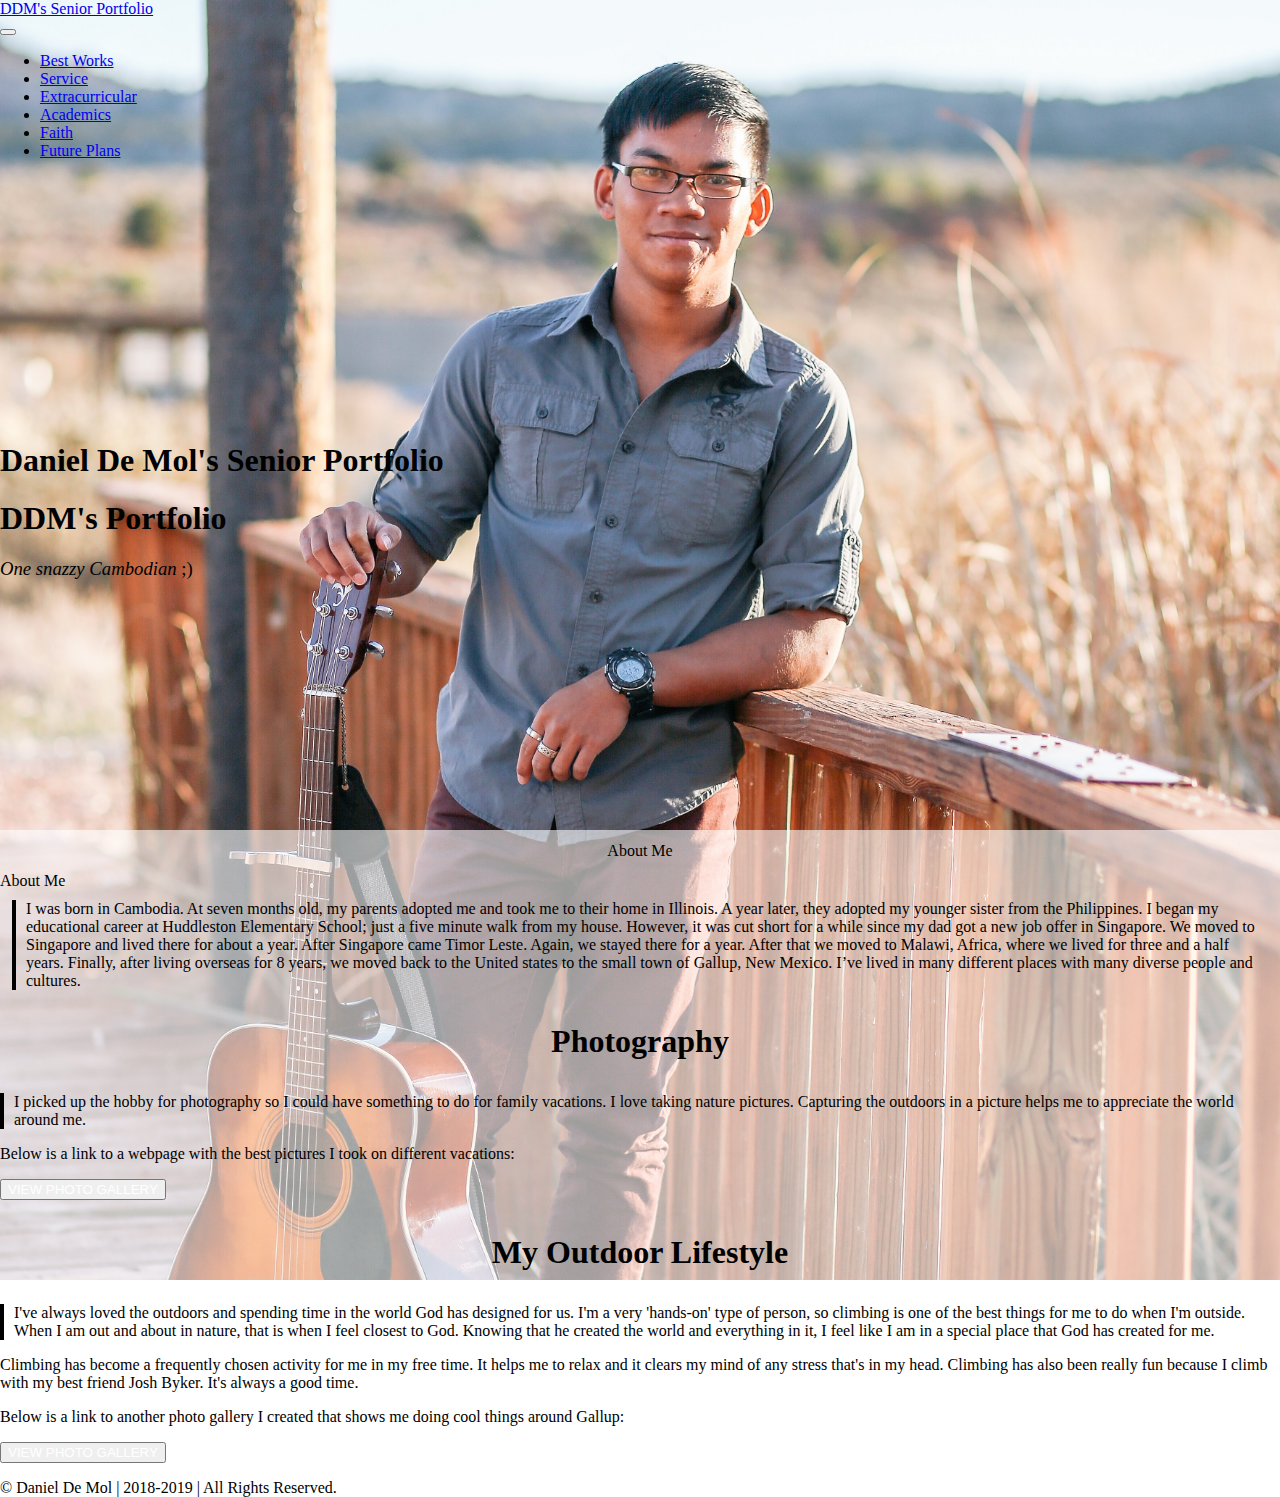
<file: index.html>
<!doctype html>

<html lang="en">

    <head>
        <meta charset="utf-8">
        <meta name="viewport" content="width=device-width, initial-scale=1, shrink-to-fit=no">
        <link rel="stylesheet" href="https://stackpath.bootstrapcdn.com/bootstrap/4.1.3/css/bootstrap.min.css" integrity="sha384-MCw98/SFnGE8fJT3GXwEOngsV7Zt27NXFoaoApmYm81iuXoPkFOJwJ8ERdknLPMO" crossorigin="anonymous">        
        <link rel="stylesheet" href="https://use.fontawesome.com/releases/v5.5.0/css/all.css" integrity="sha384-B4dIYHKNBt8Bc12p+WXckhzcICo0wtJAoU8YZTY5qE0Id1GSseTk6S+L3BlXeVIU" crossorigin="anonymous">        
        <link rel="shortcut icon" type="image/x-icon" href="img/favicon-D.jpg">        
        <link rel="stylesheet" href="main.css">        
        <title>DDM | Senior Portfolio</title>
    </head> 

<body class="parallax">

<!-- NAVBAR -->

<nav class="navbar navbar-expand-lg navbar-dark bg-dark fixed-top" id="top">

    <div class="container"> 

        <div class="navbar-header">

            <a href="index.html" class="navbar-brand">
                <i class="fas fa-dice-d20 pr-2"></i>
                DDM's Senior Portfolio
            </a>   

        </div>

        <button class="navbar-toggler" type="button" data-toggle="collapse" data-target="#navbarSupportedContent" aria-controls="navbarSupportedContent" aria-expanded="false" aria-label="Toggle navigation">
            
            <span class="navbar-toggler-icon"></span>
        
        </button>

        <div class="collapse navbar-collapse" id="navbarSupportedContent">
            
            <ul class="nav navbar-nav ml-auto">
                
                <li class="nav-item">
                    <a href="bestworks.html" class="nav-link">Best Works</a>
                </li>                           
                
                <li class="nav-item">
                    <a href="service.html" class="nav-link">Service</a>
                </li>
               
                <li class="nav-item">
                    <a href="extracurricular.html" class="nav-link">Extracurricular</a>
                </li>
                
                <li class="nav-item">
                    <a href="academics.html" class="nav-link">Academics</a>
                </li>
                
                <li class="nav-item">
                    <a href="faith.html" class="nav-link">Faith</a>
                </li>
                
                <li class="nav-item">
                    <a href="future.html" class="nav-link">Future Plans</a>
                </li>

            </ul>

        </div>  

    </div>

</nav> 

<!-- LANDING CONTENT -->

<div class="container text-center" id="landingcontent">

    <h1 class="display-2 d-none d-md-block" id="landingdisp">
        Daniel De Mol's Senior Portfolio
    </h1>

    <h1 class="display-2 d-none d-block d-md-none" id="landingdisp">
        DDM's Portfolio
    </h1>

    <h3 class="display-5" id="landingsub">
        <em>One snazzy Cambodian</em> ;)
    </h3>

</div>

<!-- CONTENT -->

<div class="container border rounded" id="aboutmecontent">

        <header class="display-1 section-title d-none d-md-block" >
            About Me
        </header>

        <header class="display-3 mt-1 pb-3 text-center d-none d-block d-sm-block d-md-none">
            About Me
        </header>

        <p id="p1">
            I was born in Cambodia. At seven months old, my parents adopted me and took me to their home in Illinois. 
            A year later, they adopted my younger sister from the Philippines. I began my educational career at 
            Huddleston Elementary School; just a five minute walk from my house. However, it was cut short for a 
            while since my dad got a new job offer in Singapore. We moved to Singapore and lived there for about a year. 
            After Singapore came Timor Leste. Again, we stayed there for a year. After that we moved to Malawi, Africa, 
            where we lived for three and a half years. Finally, after living overseas for 8 years, we moved back to the 
            United states to the small town of Gallup, New Mexico. I’ve lived in many different places with many diverse 
            people and cultures. 
        </p>

        <h1 class="display-4" id="hobby">
            Photography 
        </h1>

    <div class="container justify-content-start" id="photocontent">

        <p id="p1">
            I picked up the hobby for photography so I could have something to do for family vacations.
            I love taking nature pictures. Capturing the outdoors in a picture helps me to appreciate the world
            around me.
        </p>

        <p>
            Below is a link to a webpage with the best pictures I took on different vacations:
        </p>

        <button class="btn btn-dark mb-3">
            <a href="vacaphotos.html" id="photolink"> <span id="photo">View Photo Gallery</span></a>
        </button>

    </div>

    <div class="container">

        <h1 class="display-4" id="hobby">
            My Outdoor Lifestyle
        </h1>

        <p id="p1">
            I've always loved the outdoors and spending time in the world God has designed for us. 
            I'm a very 'hands-on' type of person, so climbing is one of the best things for me to do
            when I'm outside. When I am out and about in nature, that is when I feel closest to God.
            Knowing that he created the world and everything in it, I feel like I am in a special place that 
            God has created for me.
        </p>

        <p>
            Climbing has become a frequently chosen activity for me in my free time. It helps me to relax and it clears my mind 
            of any stress that's in my head. Climbing has also been really fun because I climb with my best friend Josh Byker.
            It's always a good time.
        </p>

        <p>
            Below is a link to another photo gallery I created that shows me doing cool things around Gallup:
        </p>

        <button class="btn btn-dark mb-3">
            <a href="climbingpics.html" id="photolink"> <span id="photo">View Photo Gallery</span></a>
        </button>

    </div>

</div>

<!-- FOOTER -->

   <div class="container border rounded px-0 my-3 footer text-center">

        <footer class="main-footer">

            <div class="d-flex justify-content-around flex-column">

                <p class="my-1 mx-1 px-1 py-1 justify-content-around">
                    &copy Daniel De Mol | 2018-2019 | All Rights Reserved.
                </p>

            </div>

        </footer>

    </div>

<script src="https://code.jquery.com/jquery-3.3.1.slim.min.js" integrity="sha384-q8i/X+965DzO0rT7abK41JStQIAqVgRVzpbzo5smXKp4YfRvH+8abtTE1Pi6jizo" crossorigin="anonymous"></script>

<script src="https://cdnjs.cloudflare.com/ajax/libs/popper.js/1.14.3/umd/popper.min.js" integrity="sha384-ZMP7rVo3mIykV+2+9J3UJ46jBk0WLaUAdn689aCwoqbBJiSnjAK/l8WvCWPIPm49" crossorigin="anonymous"></script>

<script src="https://stackpath.bootstrapcdn.com/bootstrap/4.1.3/js/bootstrap.min.js" integrity="sha384-ChfqqxuZUCnJSK3+MXmPNIyE6ZbWh2IMqE241rYiqJxyMiZ6OW/JmZQ5stwEULTy" crossorigin="anonymous"></script>

</body>

</html>
</file>
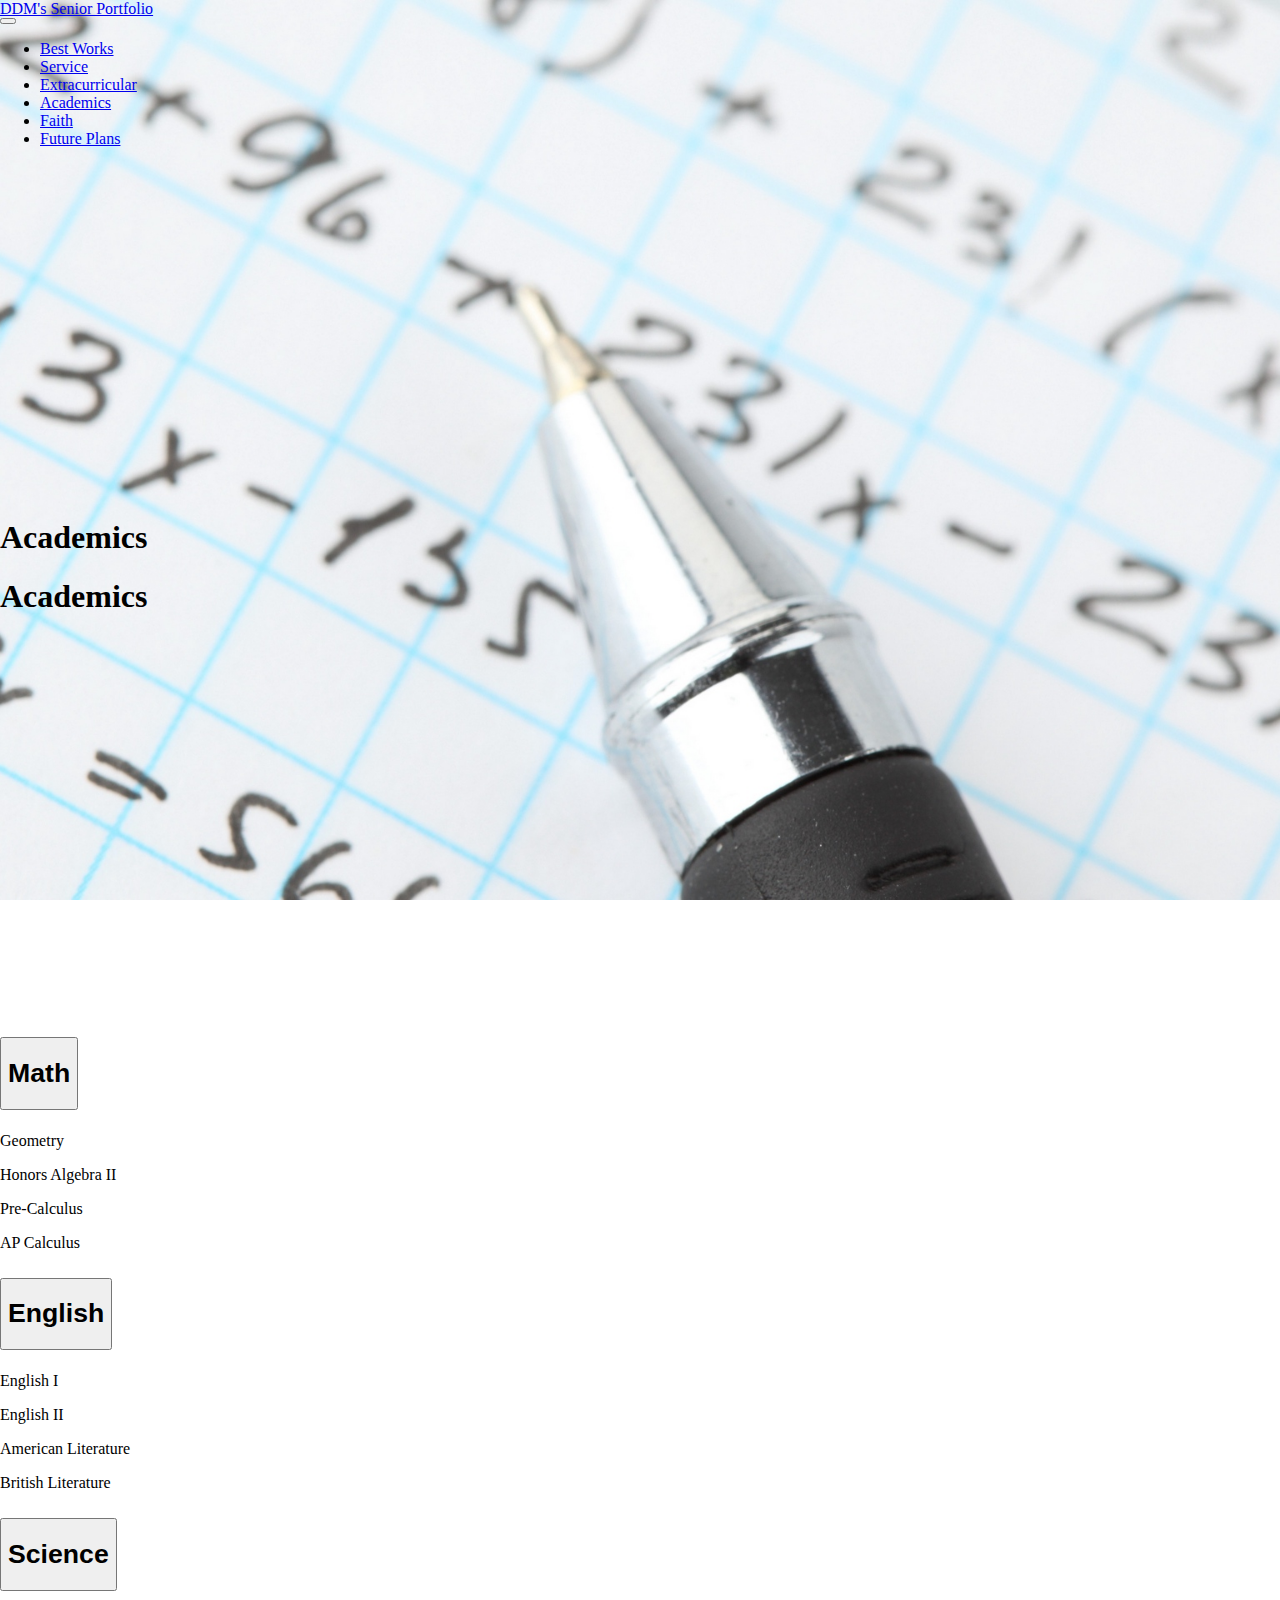
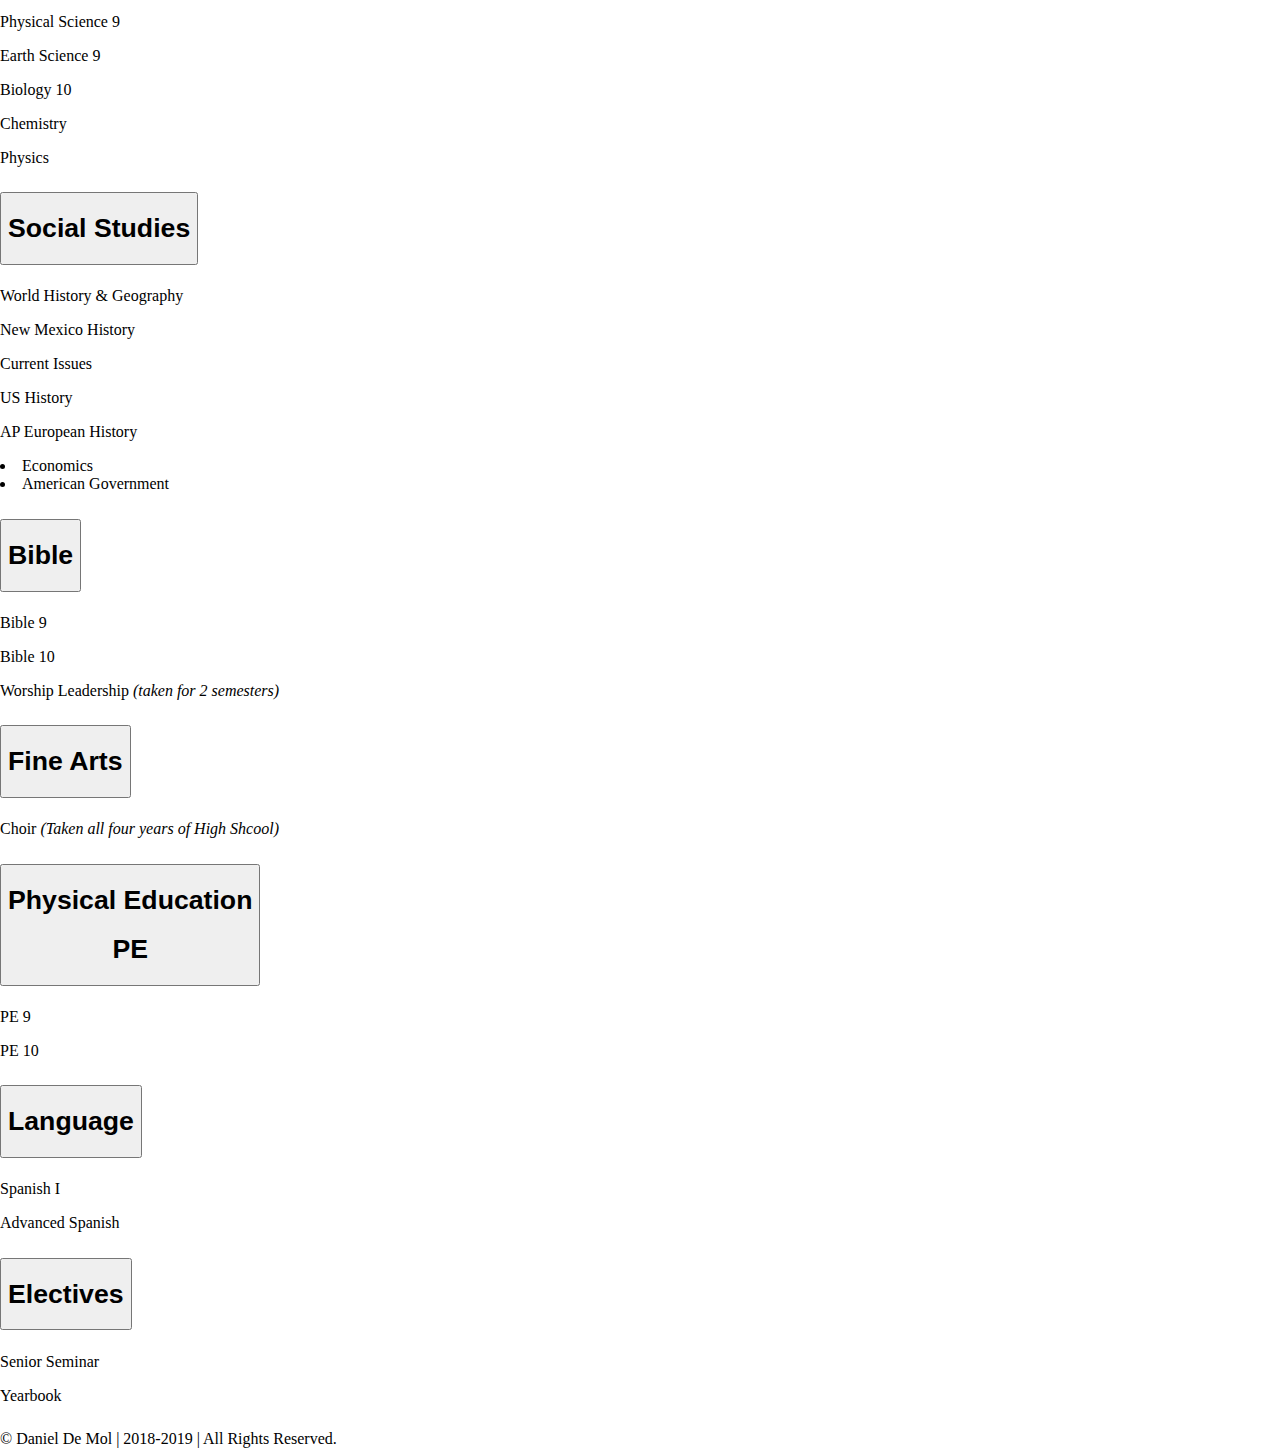
<file: academics.html>
<html lang="en">

    <head>
        <meta charset="utf-8">
        <meta name="viewport" content="width=device-width, initial-scale=1, shrink-to-fit=no">
        <link rel="stylesheet" href="https://stackpath.bootstrapcdn.com/bootstrap/4.1.3/css/bootstrap.min.css" integrity="sha384-MCw98/SFnGE8fJT3GXwEOngsV7Zt27NXFoaoApmYm81iuXoPkFOJwJ8ERdknLPMO" crossorigin="anonymous">
        <link rel="stylesheet" href="https://use.fontawesome.com/releases/v5.5.0/css/all.css" integrity="sha384-B4dIYHKNBt8Bc12p+WXckhzcICo0wtJAoU8YZTY5qE0Id1GSseTk6S+L3BlXeVIU" crossorigin="anonymous">
        <link rel="shortcut icon" type="image/x-icon" href="img/favicon-D.jpg">
        <link rel="stylesheet" href="academics.css">
        <title>DDM | Academics</title>
    </head>
  
<body class="parallax">


<!-- NAVBAR -->

  
    <nav class="navbar navbar-expand-lg navbar-dark bg-dark fixed-top" id="top">

        <div class="container"> 

            <div class="navbar-header">

                <a href="index.html" class="navbar-brand">
                    <i class="fas fa-dice-d20 pr-2"></i>
                    DDM's Senior Portfolio
                </a>  

            </div>

            <button class="navbar-toggler" type="button" data-toggle="collapse" data-target="#navbarSupportedContent" aria-controls="navbarSupportedContent" aria-expanded="false" aria-label="Toggle navigation">
                <span class="navbar-toggler-icon"></span>
            </button>     

            <div class="collapse navbar-collapse" id="navbarSupportedContent">

                <ul class="nav navbar-nav ml-auto">

                    <li class="nav-item">
                        <a href="bestworks.html" class="nav-link">Best Works</a>
                    </li>    

                    <li class="nav-item">
                        <a href="service.html" class="nav-link">Service</a>
                    </li>

                    <li class="nav-item">
                        <a href="extracurricular.html" class="nav-link">Extracurricular</a>
                    </li>

                    <li class="nav-item active">
                        <a href="academics.html" class="nav-link">Academics</a>
                    </li>

                    <li class="nav-item">
                        <a href="faith.html" class="nav-link">Faith</a>
                    </li>

                    <li class="nav-item">
                        <a href="future.html" class="nav-link">Future Plans</a>
                    </li>

                </ul>

            </div>  

        </div>

    </nav> 


<!-- LANDING CONTENT -->

<div class="container">                 
    
    <div class="jumbotron text-center bg-transparent">
        
        <h1 class="display-1 mt-5 py-0 d-none d-xl-block">
            <i class="fas fa-graduation-cap"></i>                
            Academics
        </h1>
        
        <h1 class="display-3 mt-5 py-0 d-none d-block d-sm-block d-md-block d-lg-block d-md-none d-xl-none">
            <i class="fas fa-graduation-cap"></i>
            Academics
        </h1>
    
    </div> 


<!-- MAIN CONTENT -->


<div class="accordion border rounded" id="all-content-top">
    <div class="card text-center bg-transparent">
<div class="card-header" id="headingOne">
      <h5 class="mb-0">
        <button class="btn bg-transparent text-center" type="button" data-toggle="collapse" data-target="#collapseOne" aria-expanded="true" aria-controls="collapseOne">
            <h1 class="display-4">
                <i class="fas fa-calculator"></i>
                Math
            </h1>
        </button>
      </h5>
    </div>

    <div id="collapseOne" class="collapse bg-transparent" aria-labelledby="headingOne" data-parent="#all-content">
      <div class="card-body text-dark">
        <p>Geometry</p>
        <p>Honors Algebra II</p>
        <p>Pre-Calculus</p>
        <p>AP Calculus</p>
        
      </div>
    </div>
  </div>
</div>

<div class="accordion border rounded" id="all-content">
    <div class="card text-center bg-transparent">
<div class="card-header" id="headingOne">
      <h5 class="mb-0">
        <button class="btn bg-transparent text-center" type="button" data-toggle="collapse" data-target="#collapseTwo" aria-expanded="true" aria-controls="collapseOne">
            <h1 class="display-4">
                <i class="fas fa-pen-fancy"></i>
                English
            </h1>
        </button>
      </h5>
    </div>

    <div id="collapseTwo" class="collapse bg-transparent" aria-labelledby="headingOne" data-parent="#all-content">
      <div class="card-body text-dark">
        <p>English I</p>
        <p>English II</p>
        <p>American Literature</p>
        <p>British Literature</p>
        
      </div>
    </div>
  </div>
</div>

<div class="accordion border rounded" id="all-content">
    <div class="card text-center bg-transparent">
<div class="card-header" id="headingOne">
      <h5 class="mb-0">
        <button class="btn bg-transparent text-center" type="button" data-toggle="collapse" data-target="#collapseThree" aria-expanded="true" aria-controls="collapseOne">
            <h1 class="display-4">
                <i class="fas fa-flask"></i>
                Science
            </h1>
        </button>
      </h5>
    </div>

    <div id="collapseThree" class="collapse bg-transparent" aria-labelledby="headingOne" data-parent="#all-content">
      <div class="card-body text-dark">
        <p>Physical Science 9</p>
        <p>Earth Science 9</p>
        <p>Biology 10</p>
        <p>Chemistry</p>
        <p>Physics</p>
        
      </div>
    </div>
  </div>
</div>

<div class="accordion border rounded" id="all-content">
    <div class="card text-center bg-transparent">
<div class="card-header" id="headingOne">
      <h5 class="mb-0">
        <button class="btn bg-transparent text-center" type="button" data-toggle="collapse" data-target="#collapseFour" aria-expanded="true" aria-controls="collapseOne">
            <h1 class="display-4">
                <i class="fas fa-users"></i>
                Social Studies
            </h1>
        </button>
      </h5>
    </div>

    <div id="collapseFour" class="collapse bg-transparent" aria-labelledby="headingOne" data-parent="#all-content">
      <div class="card-body text-dark">
        <p>World History & Geography</p>
        <p>New Mexico History</p>
        <p>Current Issues</p>
        <p>US History</p>
        <p>AP European History</p>
        <li>Economics</li>
        <li>American Government</li>
        
      </div>
    </div>
  </div>
</div>

<div class="accordion border rounded" id="all-content">
    <div class="card text-center bg-transparent">
<div class="card-header" id="headingOne">
      <h5 class="mb-0">
        <button class="btn bg-transparent text-center" type="button" data-toggle="collapse" data-target="#collapseFive" aria-expanded="true" aria-controls="collapseOne">
            <h1 class="display-4">
                <i class="fas fa-bible"></i>
                Bible
            </h1>  
        </button>
      </h5>
    </div>

    <div id="collapseFive" class="collapse bg-transparent" aria-labelledby="headingOne" data-parent="#all-content">
      <div class="card-body text-dark">
        <p>Bible 9</p>
        <p>Bible 10</p>
        <p>Worship Leadership <em>(taken for 2 semesters)</em></p>
      </div>
    </div>
  </div>
</div>

<div class="accordion border rounded" id="all-content">
    <div class="card text-center bg-transparent">
<div class="card-header" id="headingOne">
      <h5 class="mb-0">
        <button class="btn bg-transparent text-center" type="button" data-toggle="collapse" data-target="#collapseSix" aria-expanded="true" aria-controls="collapseOne">
            <h1 class="display-4">
                <i class="fas fa-music"></i>
                Fine Arts
            </h1>
        </button>
      </h5>
    </div>

    <div id="collapseSix" class="collapse bg-transparent" aria-labelledby="headingOne" data-parent="#all-content">
      <div class="card-body text-dark">
        <p>Choir <em>(Taken all four years of High Shcool)</em></p>
      </div>
    </div>
  </div>
</div>

<div class="accordion border rounded" id="all-content">
    <div class="card text-center bg-transparent">
<div class="card-header" id="headingOne">
      <h5 class="mb-0">
        <button class="btn bg-transparent text-center" type="button" data-toggle="collapse" data-target="#collapseSeven" aria-expanded="true" aria-controls="collapseOne">
            <h1 class="display-4 d-md-none d-lg-block d-sm-none d-none">
                <i class="fas fa-dumbbell"></i>
                Physical Education
            </h1>
            <h1 class="display-4 d-block d-md-block d-lg-none">
              <i class="fas fa-dumbbell"></i>
              PE
            </h1>
        </button>
      </h5>
    </div>

    <div id="collapseSeven" class="collapse bg-transparent" aria-labelledby="headingOne" data-parent="#all-content">
      <div class="card-body text-dark">
        <p>PE 9</p>
        <p>PE 10</p>
      </div>
    </div>
  </div>
</div>

<div class="accordion border rounded" id="all-content">
    <div class="card text-center bg-transparent">
<div class="card-header" id="headingOne">
      <h5 class="mb-0">
        <button class="btn bg-transparent text-center" type="button" data-toggle="collapse" data-target="#collapseEight" aria-expanded="true" aria-controls="collapseOne">
            <h1 class="display-4">
                <i class="fas fa-comments"></i>
                Language
            </h1>
        </button>
      </h5>
    </div>

    <div id="collapseEight" class="collapse bg-transparent" aria-labelledby="headingOne" data-parent="#all-content">
      <div class="card-body text-dark">
        <p>Spanish I</p>
        <p>Advanced Spanish</p>
      </div>
    </div>
  </div>
</div>

<div class="accordion border rounded" id="all-content">
    <div class="card text-center bg-transparent">
<div class="card-header" id="headingOne">
      <h5 class="mb-0">
        <button class="btn bg-transparent text-center" type="button" data-toggle="collapse" data-target="#collapseNine" aria-expanded="true" aria-controls="collapseOne">
            <h1 class="display-4">
                <i class="fas fa-align-justify"></i>
                Electives
            </h1>
        </button>
      </h5>
    </div>

    <div id="collapseNine" class="collapse bg-transparent" aria-labelledby="headingOne" data-parent="#all-content">
      <div class="card-body text-dark">
        <p>Senior Seminar</p>
        <p>Yearbook</p>
      </div>
    </div>
  </div>
</div>


<!-- FOOTER -->

    
    <div class="container border rounded px-0 my-3 footer text-center">
        
        <footer class="main-footer">
            
            <div class="d-flex justify-content-around flex-column">
                
                <p class="my-1 mx-1 px-1 py-1 justify-content-around">
                    &copy Daniel De Mol | 2018-2019 | All Rights Reserved.
                </p>
            
            </div>
        
        </footer>
    
    </div>
</div>

<script src="https://code.jquery.com/jquery-3.3.1.slim.min.js" integrity="sha384-q8i/X+965DzO0rT7abK41JStQIAqVgRVzpbzo5smXKp4YfRvH+8abtTE1Pi6jizo" crossorigin="anonymous"></script>

<script src="https://cdnjs.cloudflare.com/ajax/libs/popper.js/1.14.3/umd/popper.min.js" integrity="sha384-ZMP7rVo3mIykV+2+9J3UJ46jBk0WLaUAdn689aCwoqbBJiSnjAK/l8WvCWPIPm49" crossorigin="anonymous"></script>

<script src="https://stackpath.bootstrapcdn.com/bootstrap/4.1.3/js/bootstrap.min.js" integrity="sha384-ChfqqxuZUCnJSK3+MXmPNIyE6ZbWh2IMqE241rYiqJxyMiZ6OW/JmZQ5stwEULTy" crossorigin="anonymous"></script>

</body>

</html>
</file>
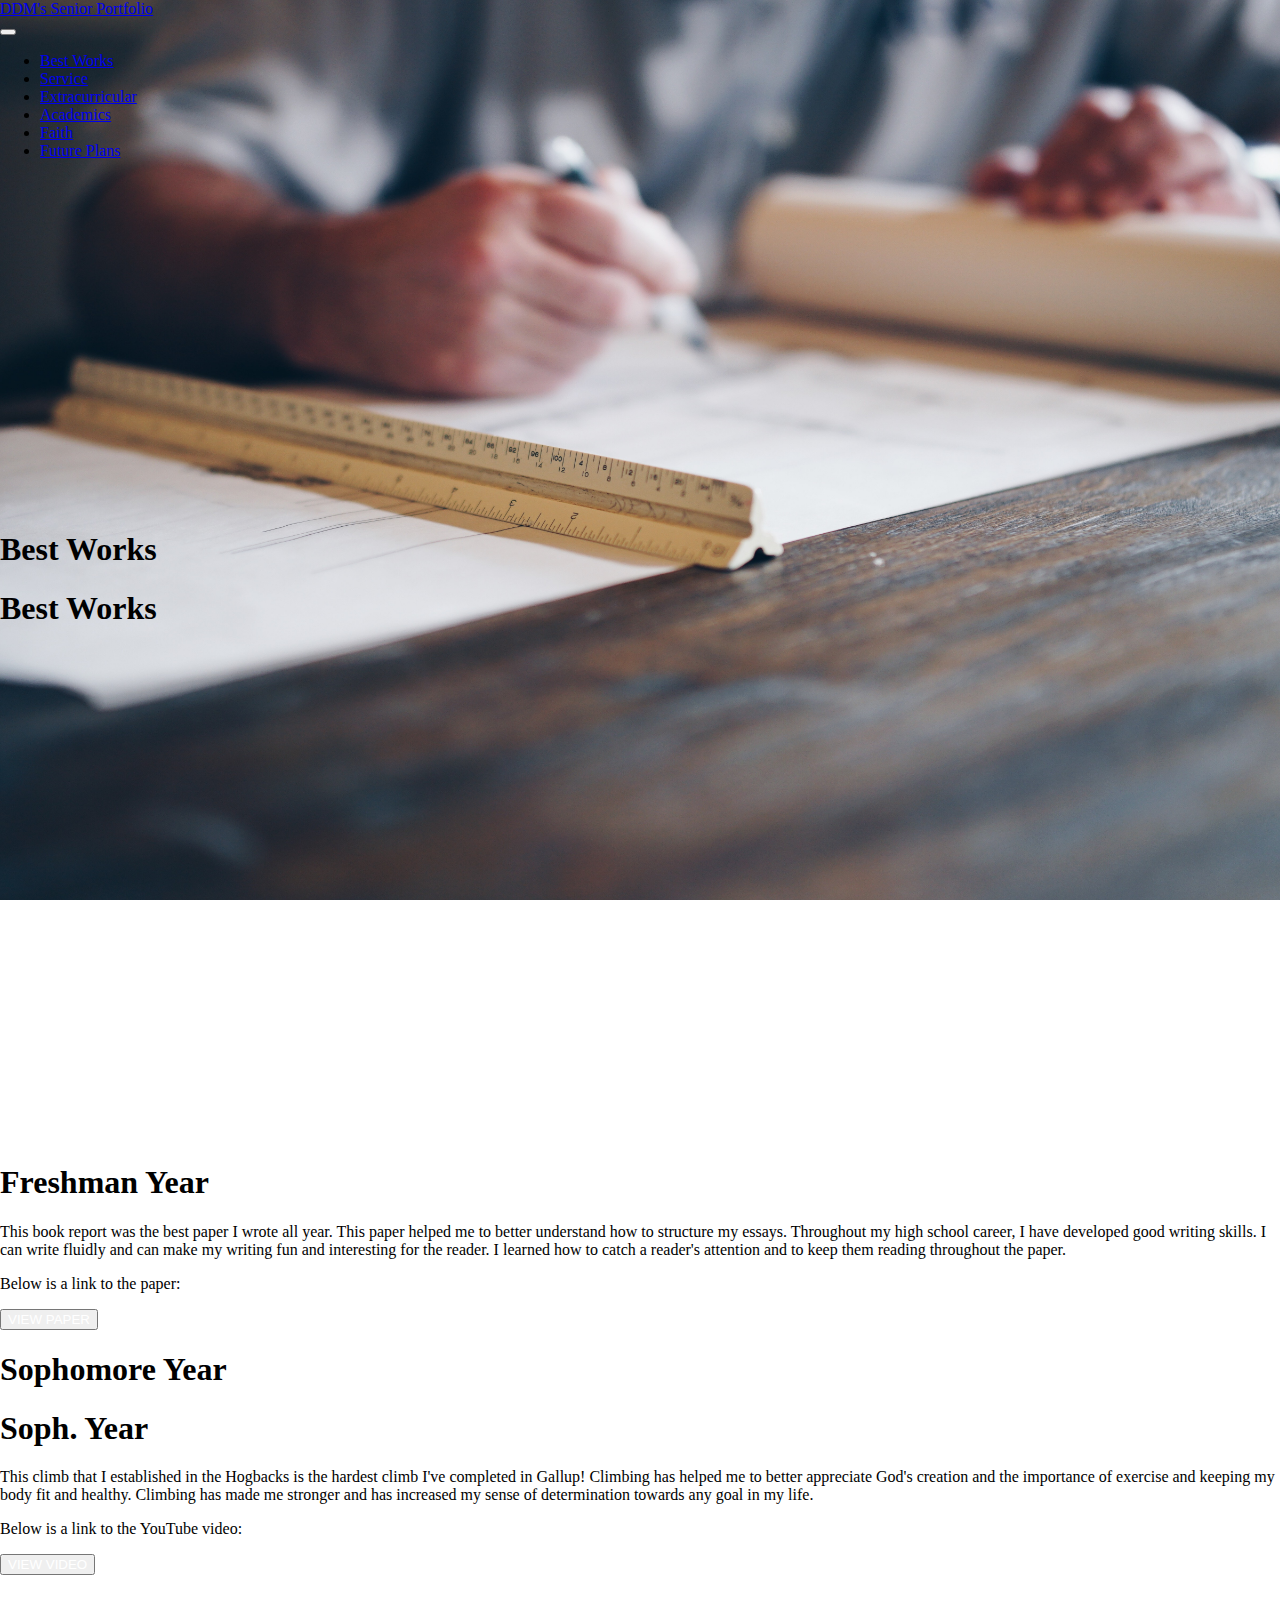
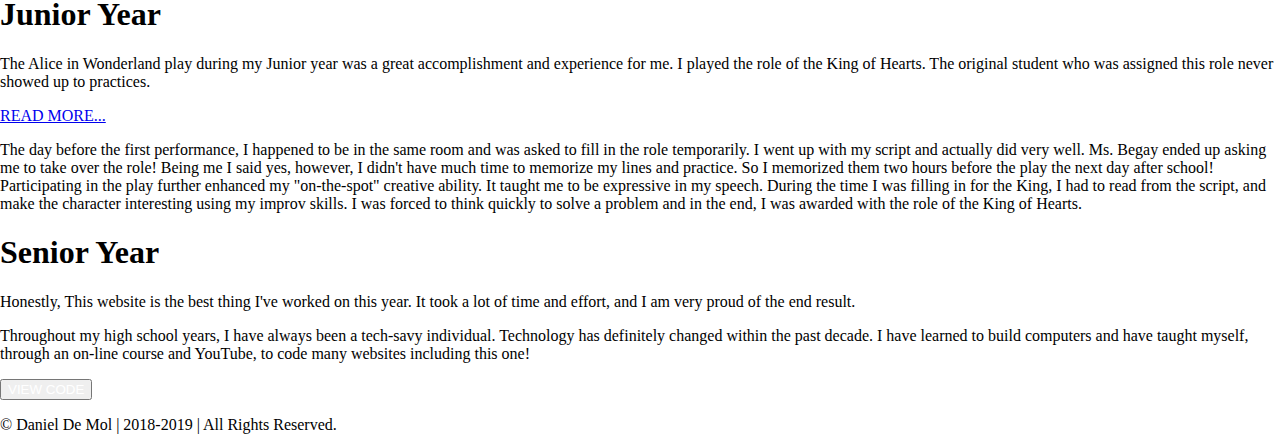
<file: bestworks.html>
<!doctype html>

<html lang="en">

    <head>
        <meta charset="utf-8">
        <meta name="viewport" content="width=device-width, initial-scale=1, shrink-to-fit=no">
        <link rel="stylesheet" href="https://stackpath.bootstrapcdn.com/bootstrap/4.1.3/css/bootstrap.min.css" integrity="sha384-MCw98/SFnGE8fJT3GXwEOngsV7Zt27NXFoaoApmYm81iuXoPkFOJwJ8ERdknLPMO" crossorigin="anonymous">
        <link rel="stylesheet" href="https://use.fontawesome.com/releases/v5.5.0/css/all.css" integrity="sha384-B4dIYHKNBt8Bc12p+WXckhzcICo0wtJAoU8YZTY5qE0Id1GSseTk6S+L3BlXeVIU" crossorigin="anonymous">
        <link rel="shortcut icon" type="image/x-icon" href="img/favicon-D.jpg">
        <link rel="stylesheet" href="bestworks.css">
        <title>DDM | Best Works</title>
    </head>

<body class="parallax">  

<!-- NAVBAR -->

    <nav class="navbar navbar-expand-lg navbar-dark bg-dark fixed-top">

        <div class="container">     

            <div class="navbar-header">

                <a href="index.html" class="navbar-brand">
                    <i class="fas fa-dice-d20 pr-2"></i>
                    DDM's Senior Portfolio
                </a> 

            </div> 

            <button class="navbar-toggler" type="button" data-toggle="collapse" data-target="#navbarSupportedContent" aria-controls="navbarSupportedContent" aria-expanded="false" aria-label="Toggle navigation">
                <span class="navbar-toggler-icon"></span>
            </button>  

            <div class="collapse navbar-collapse" id="navbarSupportedContent"> 

                <ul class="nav navbar-nav ml-auto">

                    <li class="nav-item active">
                        <a href="bestworks.html" class="nav-link">Best Works</a>
                    </li> 

                    <li class="nav-item">
                        <a href="service.html" class="nav-link">Service</a>
                    </li>  

                    <li class="nav-item">
                        <a href="extracurricular.html" class="nav-link">Extracurricular</a>
                    </li>  

                    <li class="nav-item">
                        <a href="academics.html" class="nav-link">Academics</a>
                    </li>   

                    <li class="nav-item">
                        <a href="faith.html" class="nav-link">Faith</a>
                    </li> 

                    <li class="nav-item">
                        <a href="future.html" class="nav-link">Future Plans</a>
                    </li> 

                </ul>  

            </div> 

        </div>

    </nav> 

<!--LANDING CONTENT-->

<div class="container">

    <div class="jumbotron text-center bg-transparent">

        <h1 class="display-1 pt-5 d-none d-sm-none d-md-block d-lg-block ">

            <i class="fas fa-trophy"></i>
            Best Works

        </h1>

        <h1 class="display-3 pt-5 d-none d-block d-sm-block d-md-none d-lg-none">

            <i class="fas fa-trophy"></i>
            Best Works

        </h1>

    </div>

<!-- CONTENT -->

    <div class="container" id="cards">

        <div class="card-deck flex-column flex-lg-row px-2 mb-1">

            <div class="card mb-3">

                <h1 class="display-5 ml-2">
                    Freshman Year
                </h1>

                <div class="card-body">

                    <p class="card-text">
                        This book report was the best paper I wrote all year. This paper helped me to better 
                        understand how to structure my essays. Throughout my high school career, I have developed
                        good writing skills. I can write fluidly and can make my writing fun and interesting for the 
                        reader. I learned how to catch a reader's attention and to keep them reading throughout the 
                        paper.
                    </p>

                    <p class="card-text">
                        Below is a link to the paper:
                    </p>

                    <button class="btn btn-dark mb-3" onclick=" window.open('https://docs.google.com/document/d/e/2PACX-1vSkDV6p5K-48jF95tHQWcCCk-Hn0lfHq8l23fimqdZ1NEMDI3YmhidX2Pl8jLPH7nsSq3-LpwCpDFDG/pub','_blank')">
                        <a href="#" id="doclink"> <span id="doc">View Paper</span></a>
                    </button>

                </div>

            </div>

            <div class="card mb-3">

                <h1 class="display-5 ml-2 d-block d-lg-none d-sm-block d-xl-block">
                    Sophomore Year
                </h1>

                <h1 class="display-5 d-none ml-2 d-xl-none d-md-none d-sm-none d-lg-block">
                    Soph. Year
                </h1>

                <div class="card-body">

                    <p class="card-text">
                        This climb that I established in the Hogbacks is the hardest climb I've completed in Gallup!
                        Climbing has helped me to better appreciate God's creation and the importance of exercise and 
                        keeping my body fit and healthy. Climbing has made me stronger and has increased my sense of determination
                        towards any goal in my life.
                    </p>

                    <p class="card-text">
                        Below is a link to the YouTube video:
                    </p>

                    <button class="btn btn-dark mb-5" onclick="window.open('https://www.youtube.com/watch?v=GzTdld5Pafo','_blank')">
                        <a href="#" id="doclink"> <span id="doc">View Video</span></a>
                    </button>

                </div>

            </div>

        </div> 

        <div class="card-deck flex-column flex-lg-row px-2 mb-1">

                <div class="card mb-3">

                    <h1 class="display-5 ml-2">
                        Junior Year
                    </h1>

                    <div class="card-body">

                        <p class="card-text">
                            The Alice in Wonderland play during my Junior year was a great accomplishment and experience for me.
                            I played the role of the King of Hearts. The original student who was assigned this role never showed 
                            up to practices.
                        </p>

                        <div class="card-text">  

                            <p class="card-text">

                                <a class="btn btn-dark" data-toggle="collapse" href="#hidden" role="button" aria-expanded="false" aria-controls="collapseExample">
                                <span id="doc">read more...</span>
                                </a>  

                            </p>

                            <div class="collapse" id="hidden">

                                <div class="card card-body">

                                    <p class="card-text">
                                        The day before the first performance, I happened to be in the same room and was asked 
                                        to fill in the role temporarily. 
                                        I went up with my script and actually did very well. Ms. Begay ended up 
                                        asking me to take over the role! Being me I said yes, 
                                        however, I didn't have much time to memorize my lines 
                                        and practice. So I memorized them two hours before the play the next day after school! 
                                        Participating in the play further enhanced my "on-the-spot" creative ability. It taught me to be expressive 
                                        in my speech. During the time I was filling in for the King, I had to read from the script, and make the character
                                        interesting using my improv skills. I was forced to think quickly to solve a problem and in the end, I was awarded
                                        with the role of the King of Hearts.
                                    </p>

                                </div>

                            </div>

                        </div>

                    </div>

                </div>

            <div class="card mb-3 align-self-start">

                <h1 class="display-5 ml-2">
                    Senior Year
                </h1>

                <div class="card-body">

                    <p class="card-text">
                        Honestly, This website is the best thing I've worked on this year. It took a lot of time 
                        and effort, and I am very proud of the end result.
                    </p>

                    <p class="card-text">
                        Throughout my high school years, I have always been a tech-savy individual. Technology has definitely
                        changed within the past decade. I have learned to build computers and have taught myself, through an 
                        on-line course and YouTube, to code many websites including this one!
                    </p>

                    <button class="btn btn-dark mb-5" onclick="window.open('https://docs.google.com/document/d/e/2PACX-1vSKWeJKi-rKD7urOFu_JhfV2-P0J5ZICrUu3X6pbpBU8hfoHxaaaPBnOoOz613NVkzHBBIvUpLe_YFy/pub','_blank')">
                        <a href="#" id="doclink"> <span id="doc">View Code</span></a>
                    </button>


                </div>

            </div> 

        </div>

    </div>

<!-- FOOTER -->

<div class="container">

    <div class="container border rounded px-0 my-3 footer text-center">

        <footer class="main-footer">

            <div class="d-flex justify-content-around flex-column">

                <p class="my-1 mx-1 px-1 py-1 justify-content-around">
                    &copy Daniel De Mol | 2018-2019 | All Rights Reserved.
                </p>

            </div> 

        </footer>

    </div>

</div>

<script src="https://code.jquery.com/jquery-3.3.1.slim.min.js" integrity="sha384-q8i/X+965DzO0rT7abK41JStQIAqVgRVzpbzo5smXKp4YfRvH+8abtTE1Pi6jizo" crossorigin="anonymous"></script>

<script src="https://cdnjs.cloudflare.com/ajax/libs/popper.js/1.14.3/umd/popper.min.js" integrity="sha384-ZMP7rVo3mIykV+2+9J3UJ46jBk0WLaUAdn689aCwoqbBJiSnjAK/l8WvCWPIPm49" crossorigin="anonymous"></script>

<script src="https://stackpath.bootstrapcdn.com/bootstrap/4.1.3/js/bootstrap.min.js" integrity="sha384-ChfqqxuZUCnJSK3+MXmPNIyE6ZbWh2IMqE241rYiqJxyMiZ6OW/JmZQ5stwEULTy" crossorigin="anonymous"></script>

</body>

</html>
</file>
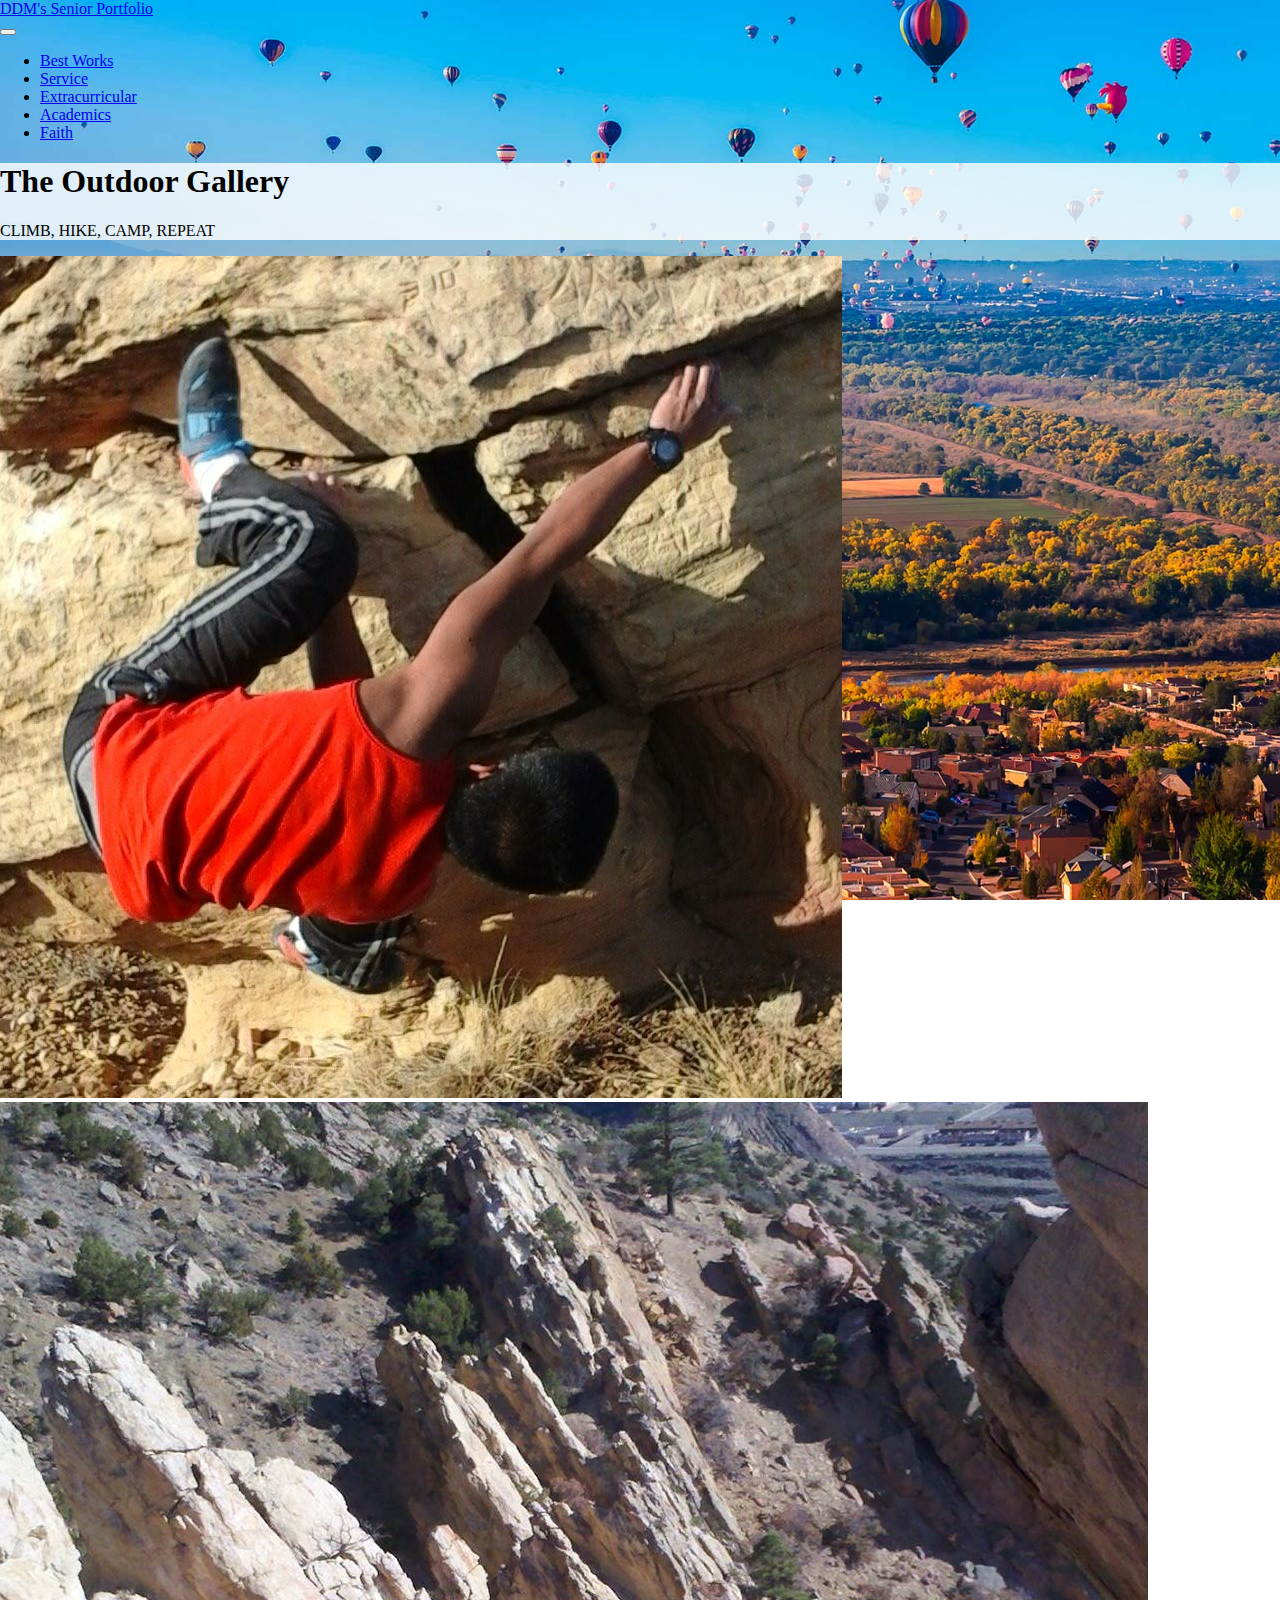
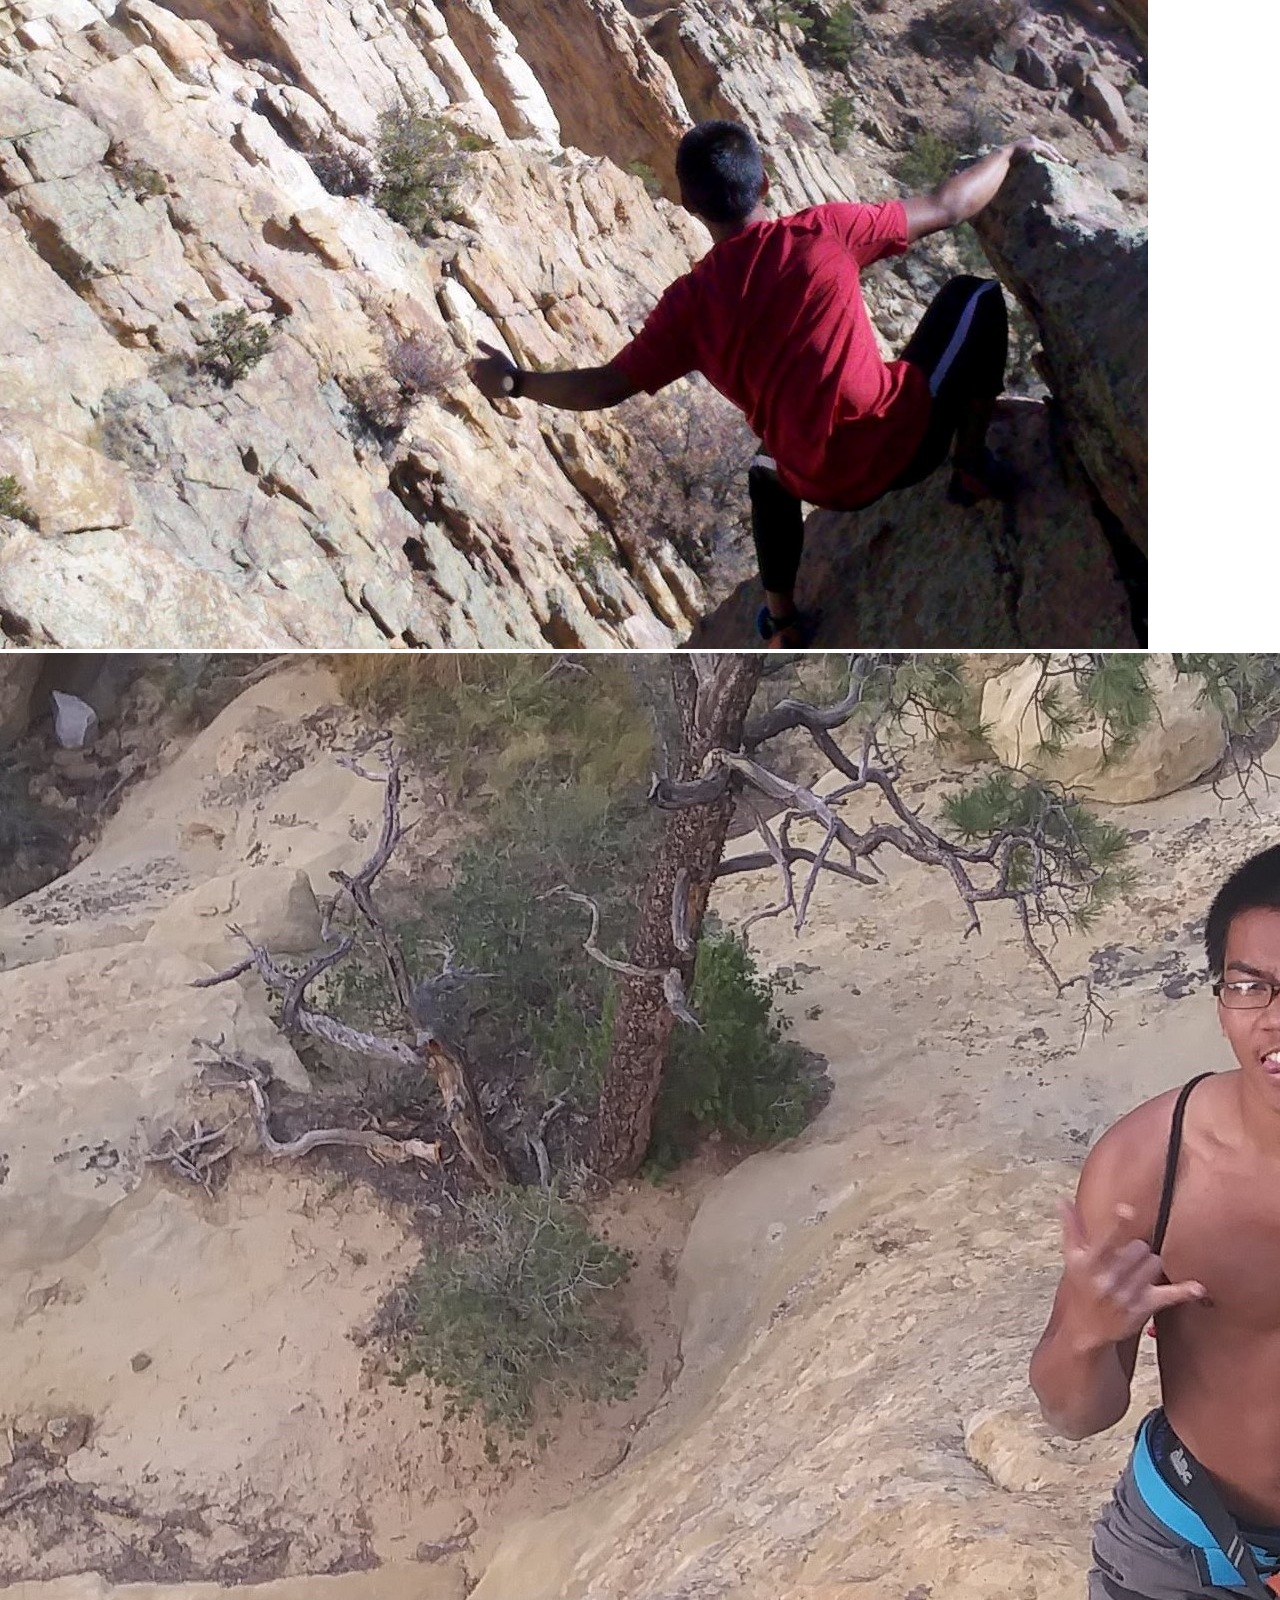
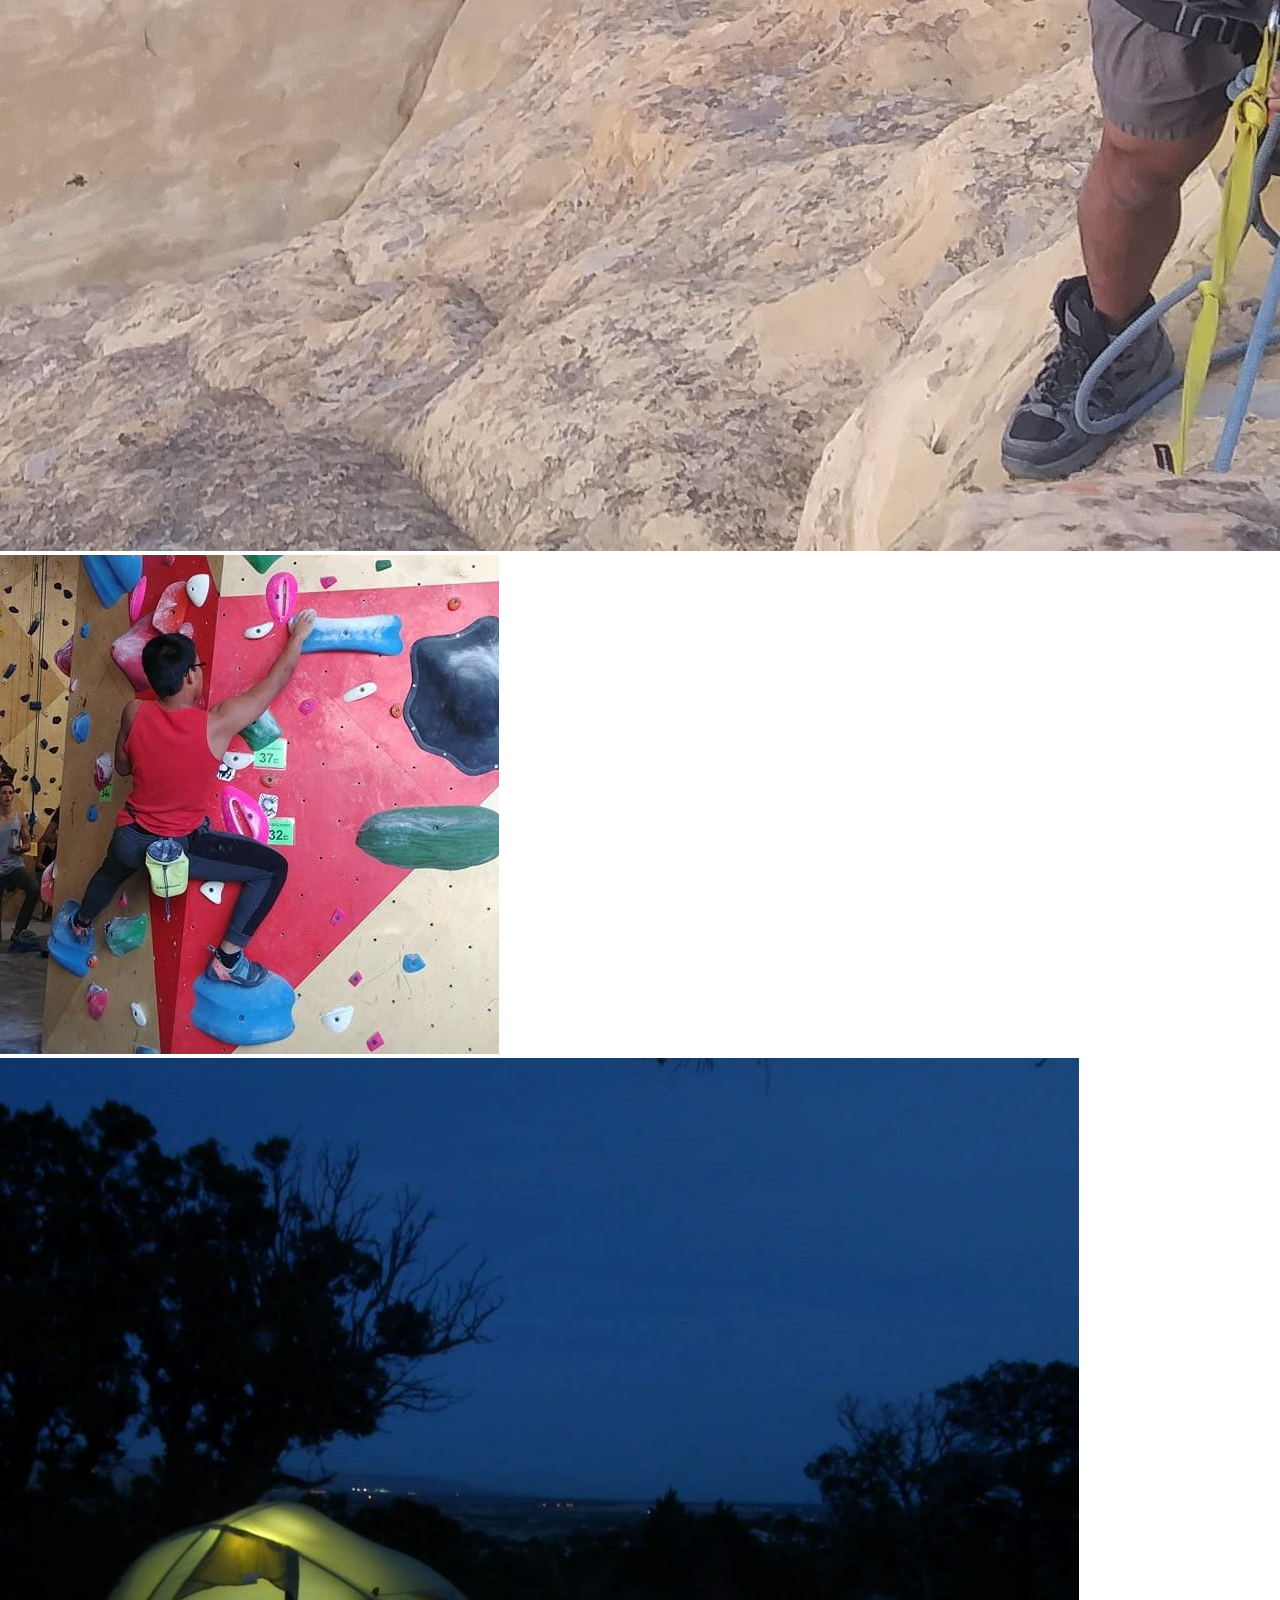
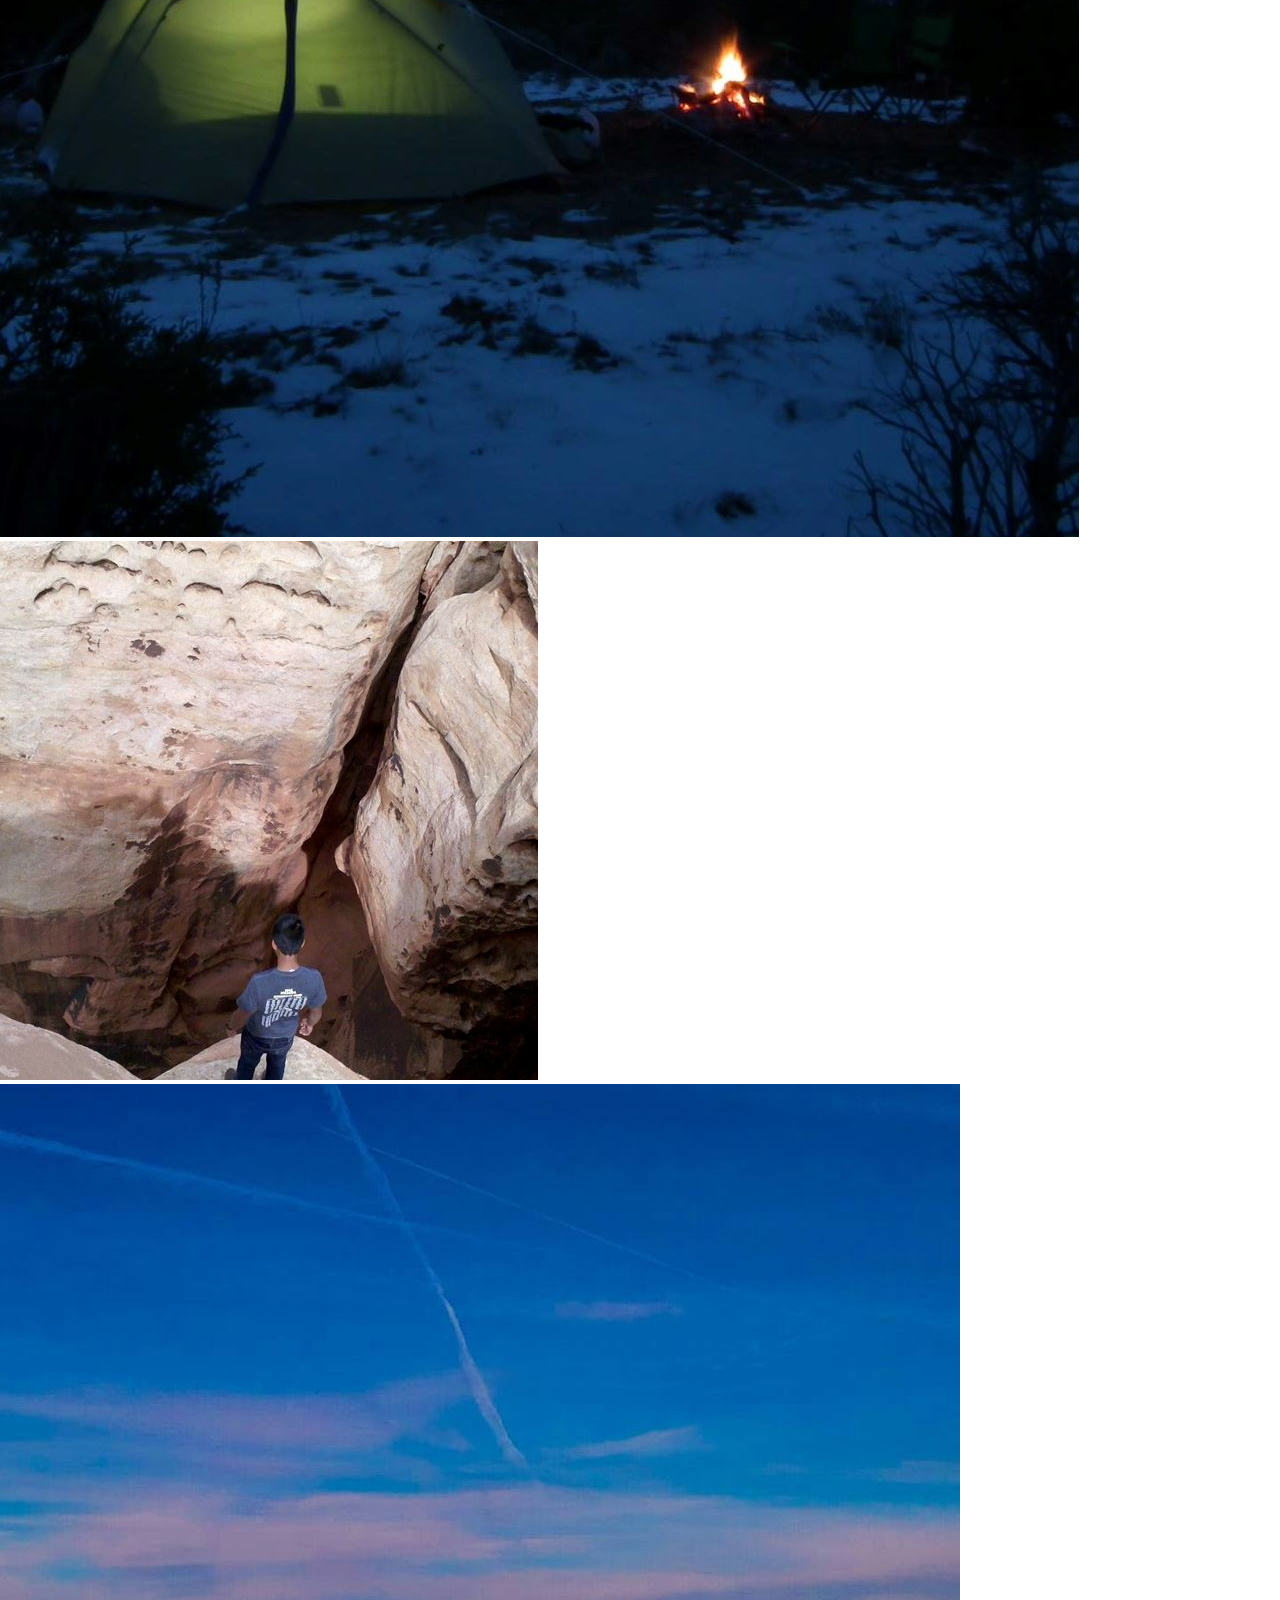
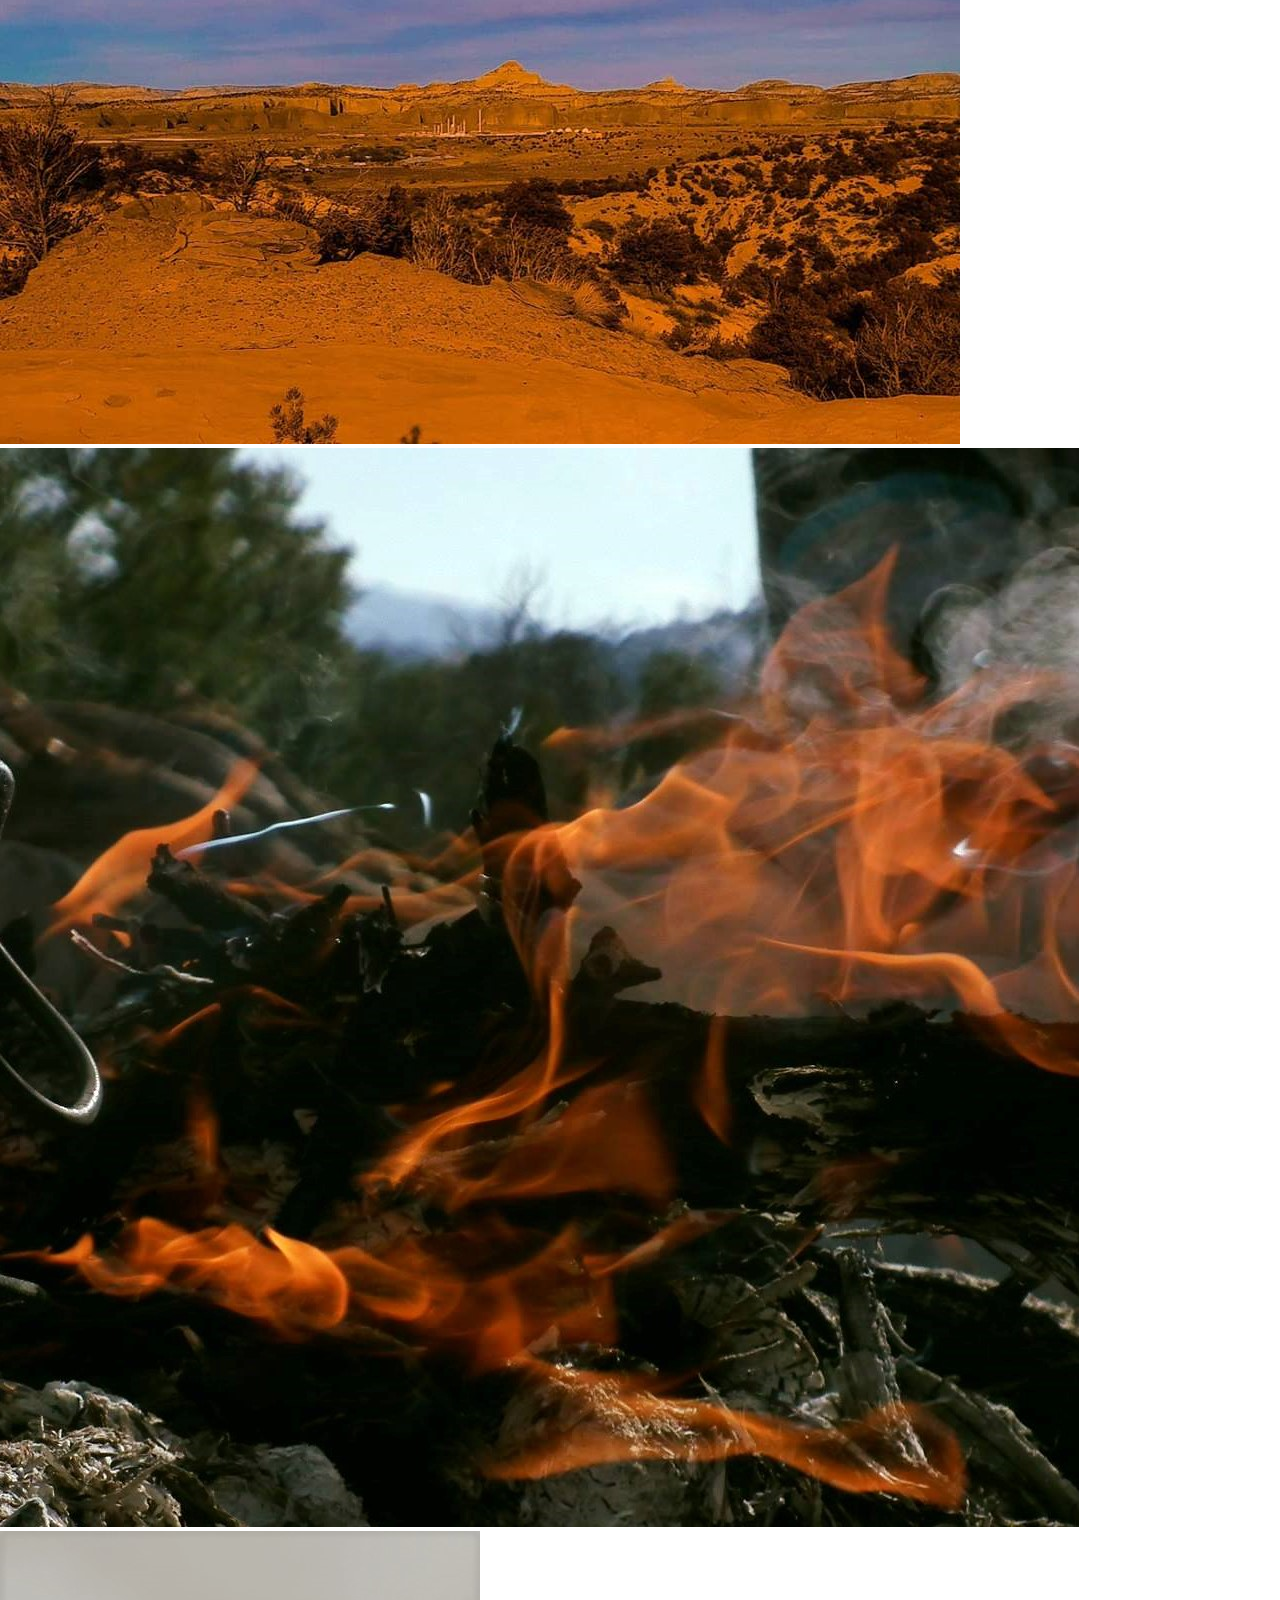
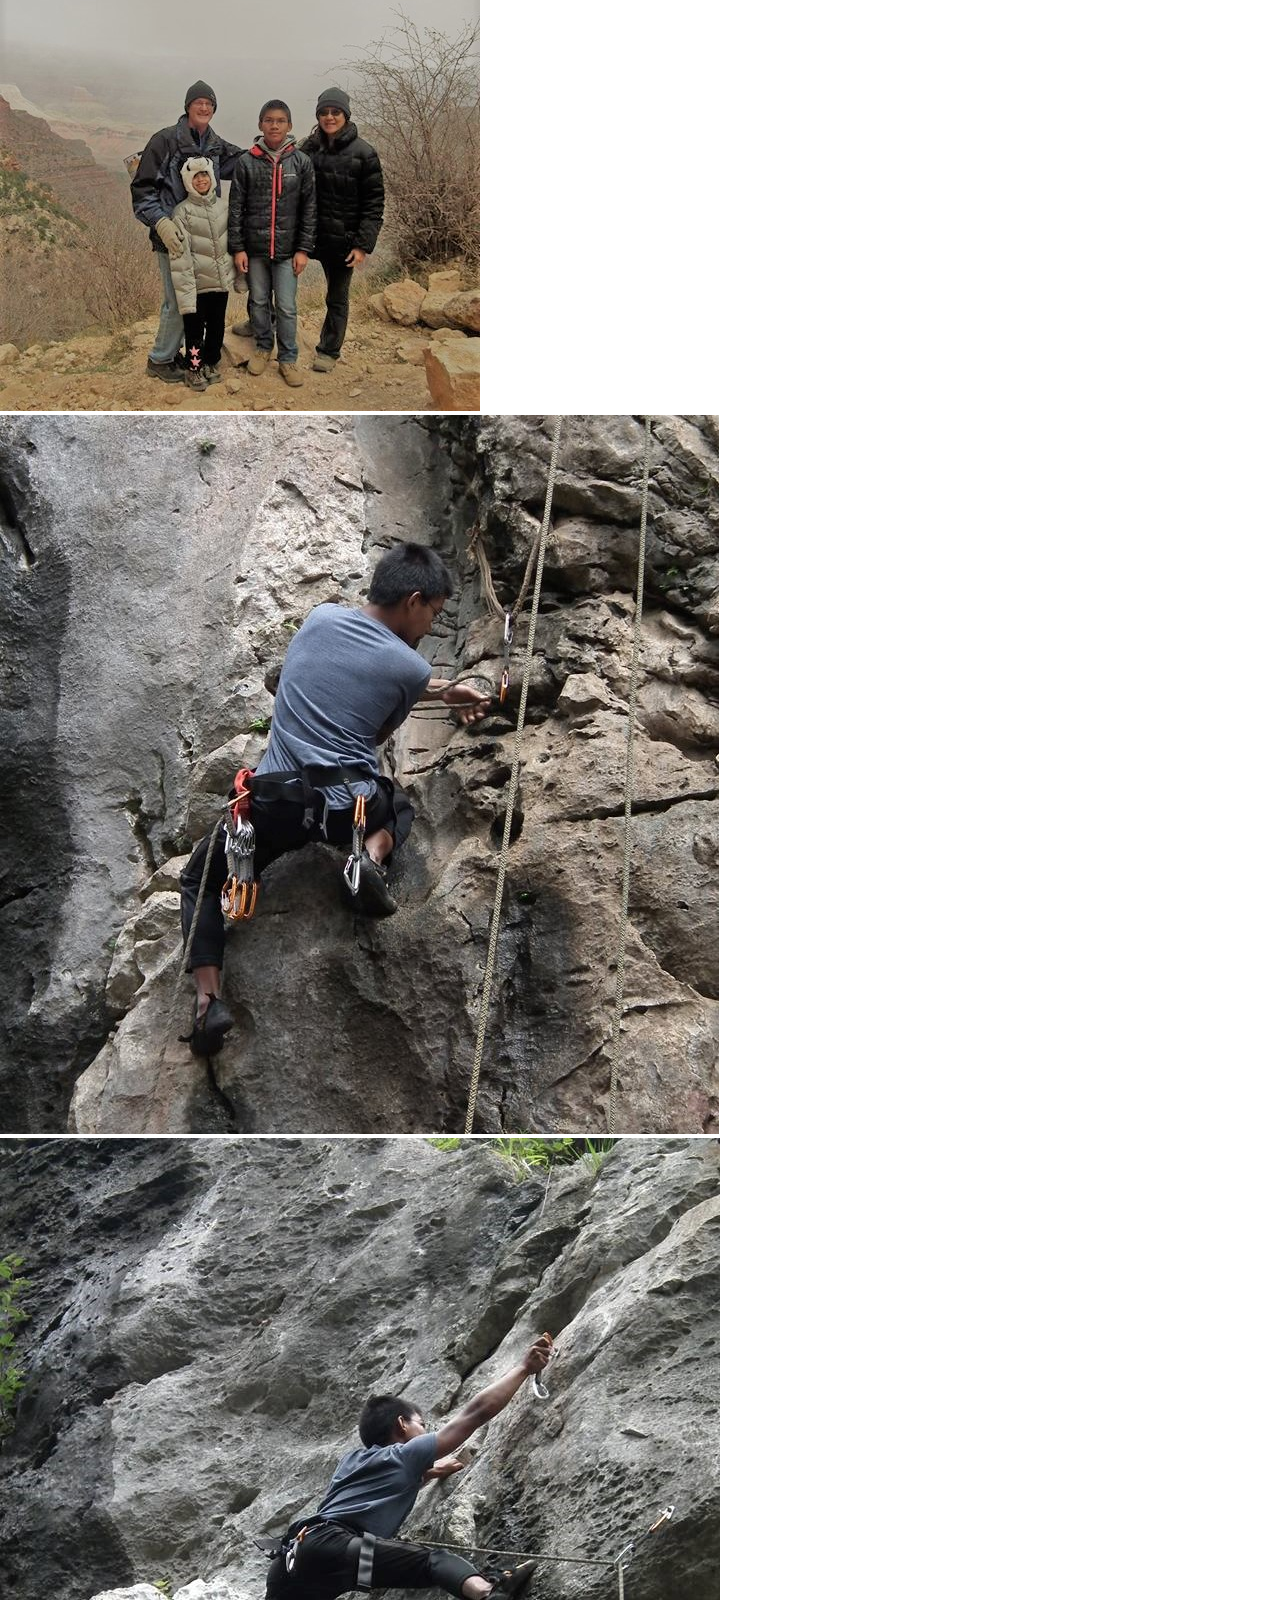
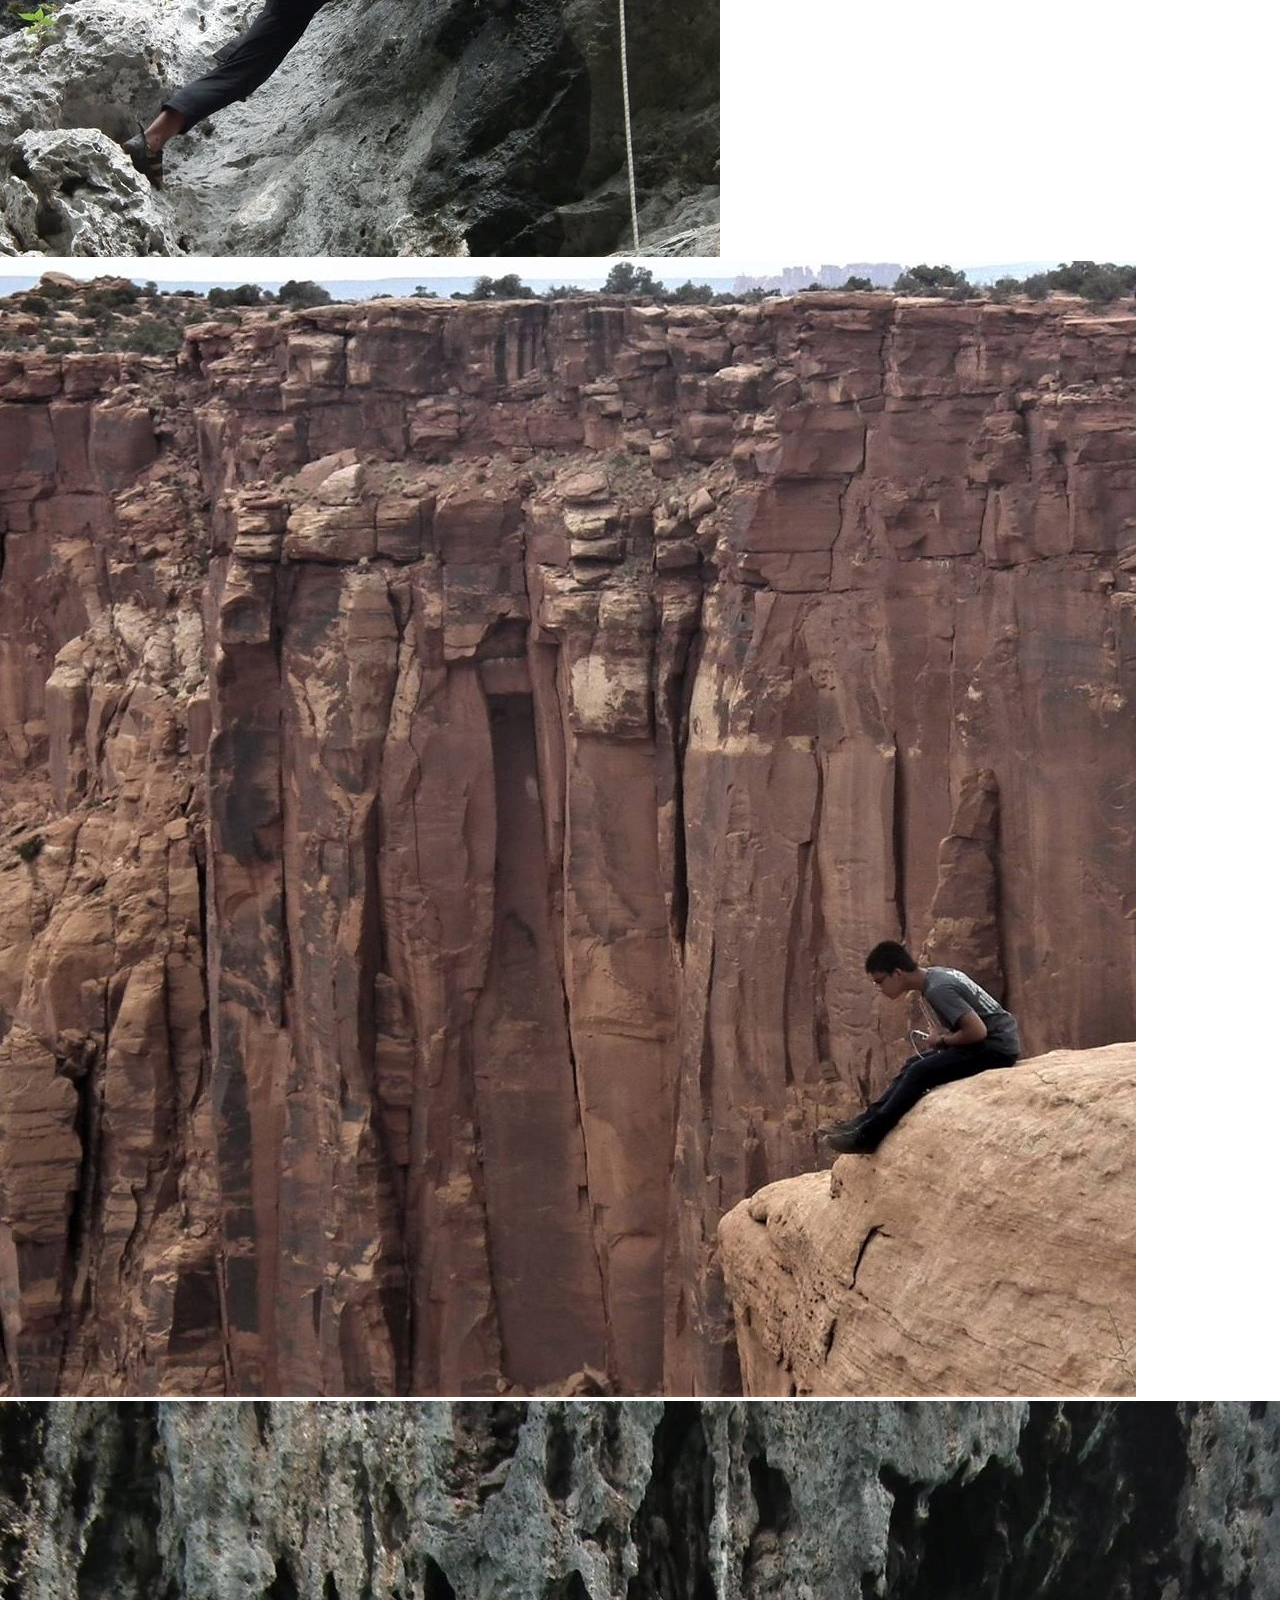
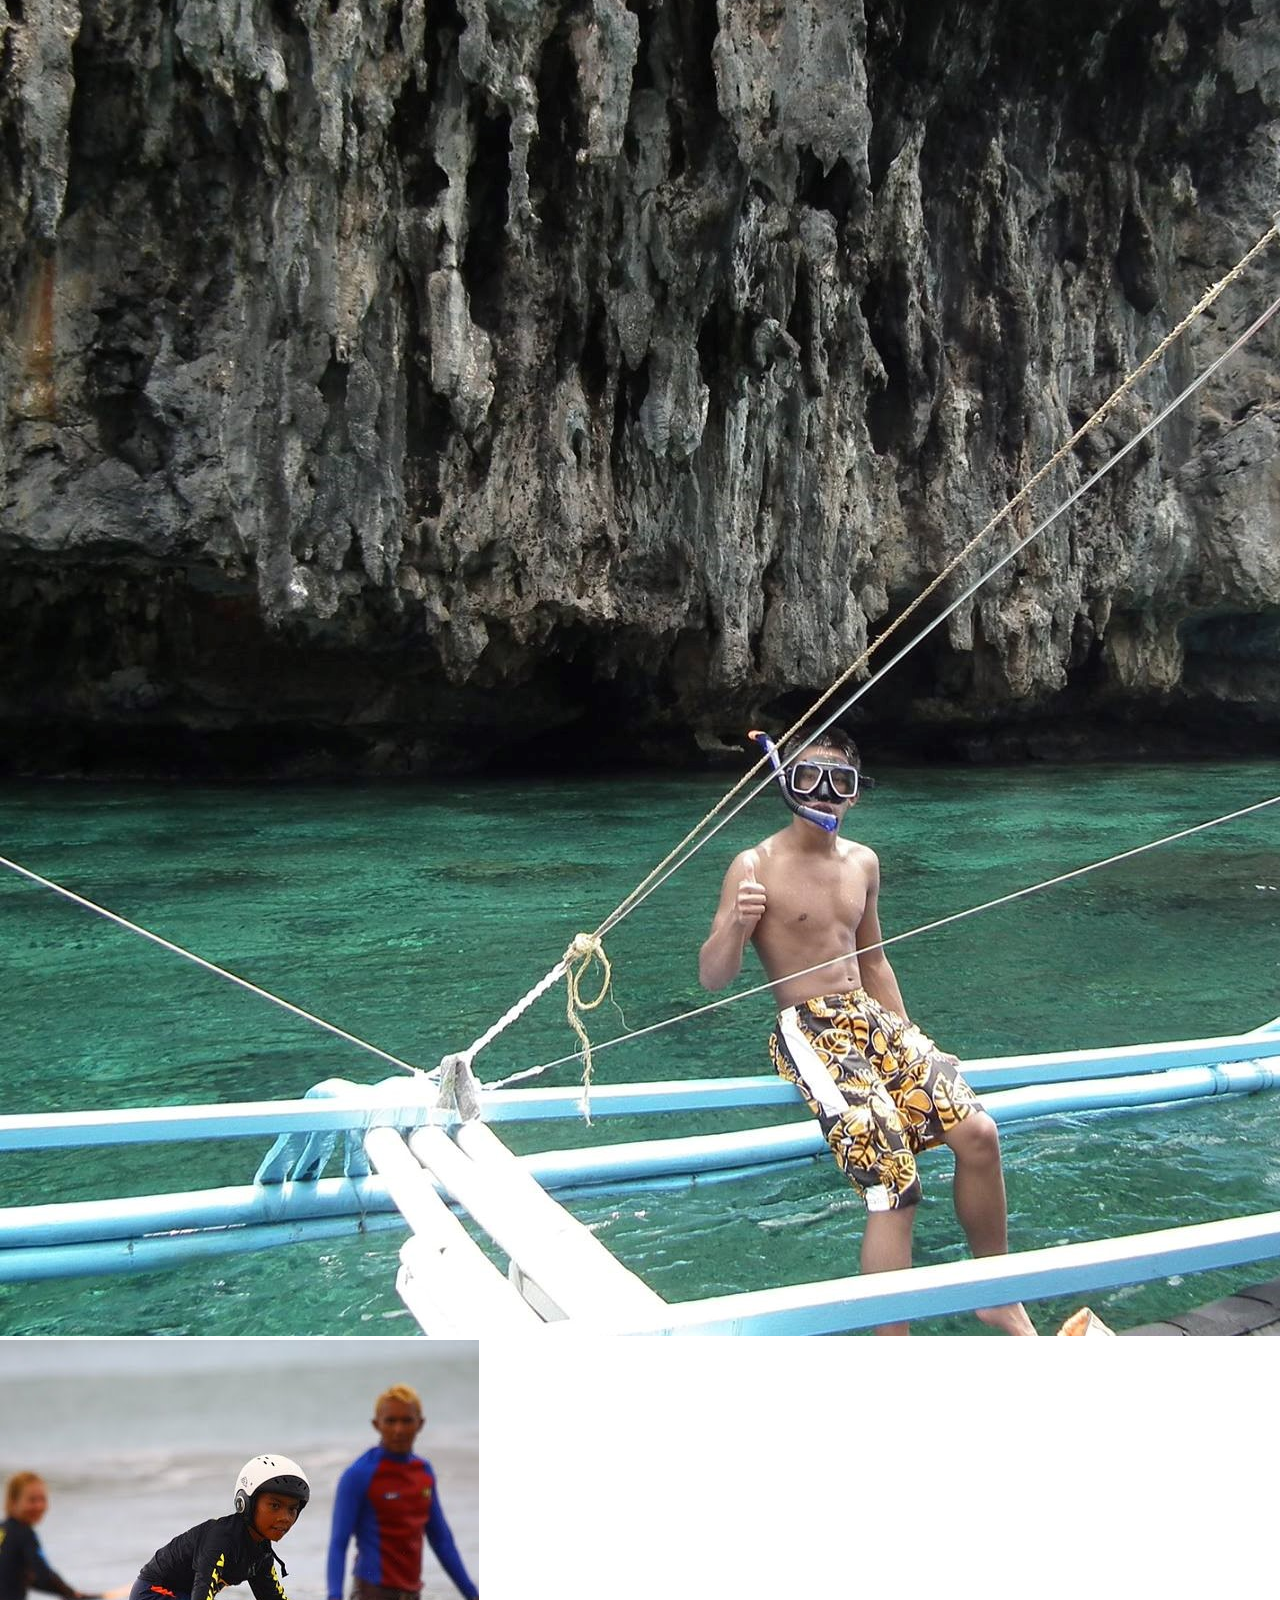
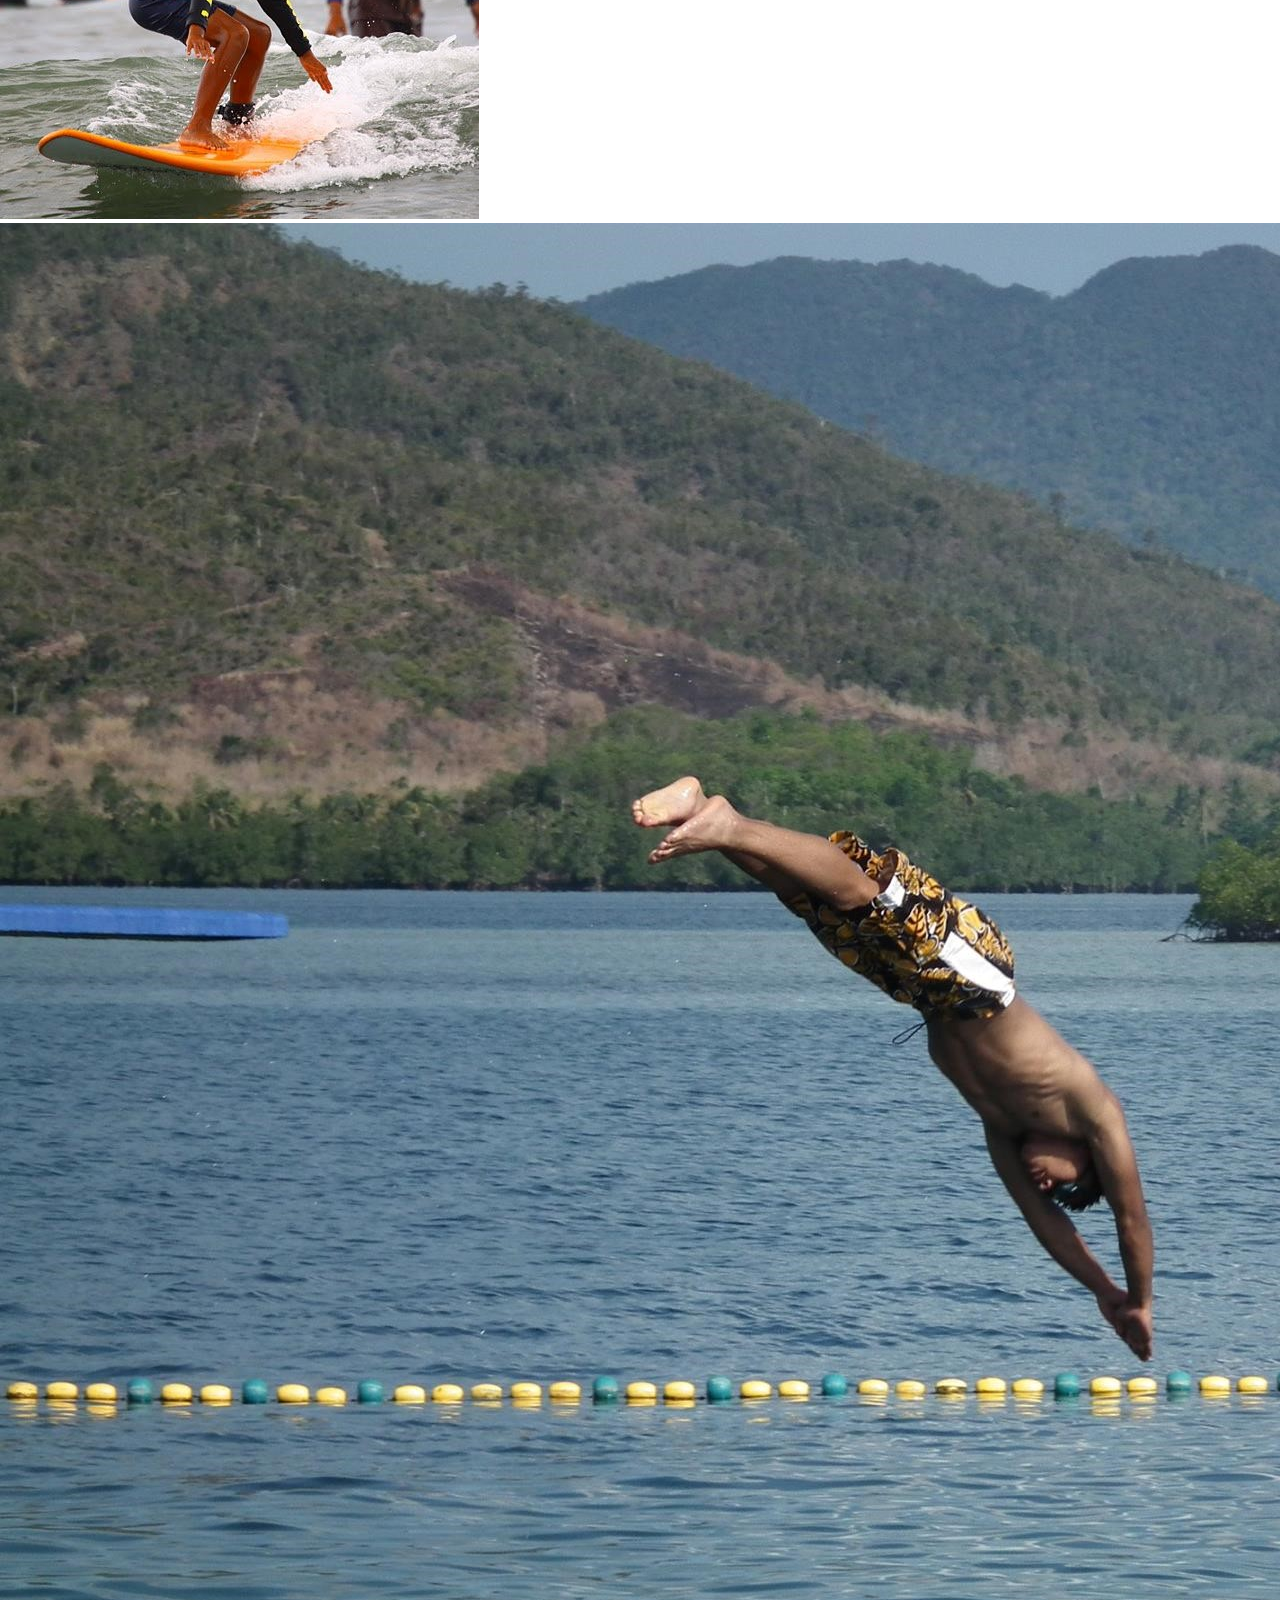
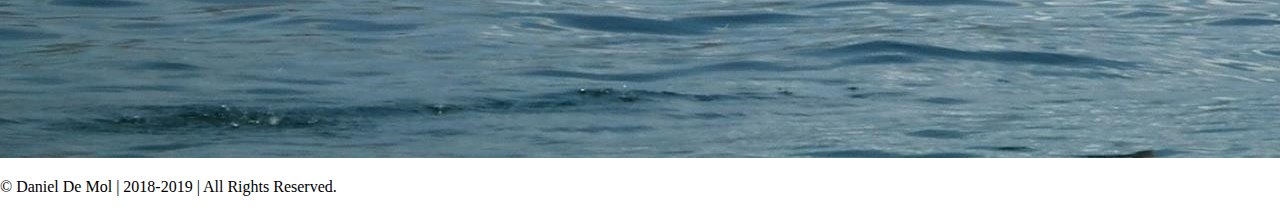
<file: climbingpics.html>
<!doctype html>
<html lang="en">

  <head>
        <meta charset="utf-8">
        <meta name="viewport" content="width=device-width, initial-scale=1, shrink-to-fit=no">
        <link rel="stylesheet" href="https://stackpath.bootstrapcdn.com/bootstrap/4.1.3/css/bootstrap.min.css" integrity="sha384-MCw98/SFnGE8fJT3GXwEOngsV7Zt27NXFoaoApmYm81iuXoPkFOJwJ8ERdknLPMO" crossorigin="anonymous">
        <link rel="stylesheet" href="https://use.fontawesome.com/releases/v5.5.0/css/all.css" integrity="sha384-B4dIYHKNBt8Bc12p+WXckhzcICo0wtJAoU8YZTY5qE0Id1GSseTk6S+L3BlXeVIU" crossorigin="anonymous">
        <link rel="shortcut icon" type="image/x-icon" href="img/favicon-D.jpg">
        <link rel="stylesheet" href="climbing.css">
        <title>DDM | Outdoor Photos</title>
  </head>
  
<body class="parallax">
  
    <nav class="navbar navbar-expand-md navbar-dark bg-dark fixed-top">

            <div class="container">
            
                <div class="navbar-header">
                        <a href="index.html" class="navbar-brand">
                            <i class="fas fa-dice-d20 pr-2"></i>
                            DDM's Senior Portfolio
                            </a>                    
                </div>
        
                <button class="navbar-toggler" type="button" data-toggle="collapse" data-target="#navbarSupportedContent" aria-controls="navbarSupportedContent" aria-expanded="false" aria-label="Toggle navigation">
                        <span class="navbar-toggler-icon"></span>
                    </button>
                
                    <div class="collapse navbar-collapse" id="navbarSupportedContent">
        
                        <ul class="nav navbar-nav ml-auto">
                            <li class="nav-item">
                                    <a href="bestworks.html" class="nav-link">Best Works</a>
                                </li>
                                
                            <li class="nav-item">
                                    <a href="service.html" class="nav-link">Service</a>
                                </li>
        
                            <li class="nav-item">
                                    <a href="extracurricular.html" class="nav-link">Extracurricular</a>
                                </li>
        
                            <li class="nav-item">
                                    <a href="academics.html" class="nav-link">Academics</a>
                                </li>
        
                            <li class="nav-item">
                                    <a href="faith.html" class="nav-link">Faith</a>
                                </li>
        
                        </ul>
        
                    </div>
                
            </div>
        
        </nav> 

    <div class="container mt-5">

            <div class="jumbotron">
    
                <h1 class="display-1">
                    <i class="fas fa-camera-retro"></i>
                    The Outdoor Gallery
                </h1>
    
                <p class="display-4" id="jumbo-sub">
                    CLIMB, HIKE, CAMP, REPEAT
                </p>
    
            </div> 
    
        </div>


    <div class="container">

            <div class="row">
    
                <div class="img-fluid col-xl-4 col-lg-4 col-md-6 col-sm-6 col-12 mb-4"><img src="img/c1.jpg" class="img-thumbnail" alt="Img Here"></div>
                <div class="img-fluid col-xl-4 col-lg-4 col-md-6 col-sm-6 col-12 mb-4"><img src="img/c8.jpg" class="img-thumbnail" alt="Img Here"></div>
                <div class="img-fluid col-xl-4 col-lg-4 col-md-6 col-sm-6 col-12 mb-4"><img src="img/c3.jpg" class="img-thumbnail" alt="Img Here"></div>
                <div class="img-fluid col-xl-4 col-lg-4 col-md-6 col-sm-6 col-12 mb-4"><img src="img/c5.jpg" class="img-thumbnail" alt="Img Here"></div>
                <div class="img-fluid col-xl-4 col-lg-4 col-md-6 col-sm-6 col-12 mb-4"><img src="img/c7.jpg" class="img-thumbnail" alt="Img Here"></div>
                <div class="img-fluid col-xl-4 col-lg-4 col-md-6 col-sm-6 col-12 mb-4"><img src="img/c9.jpg" class="img-thumbnail" alt="Img Here"></div>
                <div class="img-fluid col-xl-4 col-lg-4 col-md-6 col-sm-6 col-12 mb-4"><img src="img/c10.jpg" class="img-thumbnail" alt="Img Here"></div>
                <div class="img-fluid col-xl-4 col-lg-4 col-md-6 col-sm-6 col-12 mb-4"><img src="img/c12.jpg" class="img-thumbnail" alt="Img Here"></div>
                <div class="img-fluid col-xl-4 col-lg-4 col-md-6 col-sm-6 col-12 mb-4"><img src="img/c13.jpg" class="img-thumbnail" alt="Img Here"></div>
                <div class="img-fluid col-xl-4 col-lg-4 col-md-6 col-sm-6 col-12 mb-4"><img src="img/philclimb.jpg" class="img-thumbnail" alt="Img Here"></div>
                <div class="img-fluid col-xl-4 col-lg-4 col-md-6 col-sm-6 col-12 mb-4"><img src="img/climbboi.jpg" class="img-thumbnail" alt="Img Here"></div>
                <div class="img-fluid col-xl-4 col-lg-4 col-md-6 col-sm-6 col-12 mb-4"><img src="img/cliffboi.jpg" class="img-thumbnail" alt="Img Here"></div>
                <div class="img-fluid col-xl-4 col-lg-4 col-md-6 col-sm-6 col-12 mb-4"><img src="img/snorkelboi.jpg" class="img-thumbnail" alt="Img Here"></div>
                <div class="img-fluid col-xl-4 col-lg-4 col-md-6 col-sm-6 col-12 mb-4"><img src="img/surfboi.jpg" class="img-thumbnail" alt="Img Here"></div>
                <div class="img-fluid col-xl-4 col-lg-4 col-md-6 col-sm-6 col-12 mb-4"><img src="img/diveboi.jpg" class="img-thumbnail" alt="Img Here"></div>
            </div>
    
        </div> 







    
    <div class="container border rounded px-0 my-3 footer text-center">

        <footer class="main-footer">
    
            <div class="d-flex justify-content-around flex-column">
    
                <p class="my-1 mx-1 px-1 py-1 justify-content-around">
                    &copy Daniel De Mol | 2018-2019 | All Rights Reserved.
                </p>
    
            </div>
            
        </footer>
    
    </div>

<script src="https://code.jquery.com/jquery-3.3.1.slim.min.js" integrity="sha384-q8i/X+965DzO0rT7abK41JStQIAqVgRVzpbzo5smXKp4YfRvH+8abtTE1Pi6jizo" crossorigin="anonymous"></script>
<script src="https://cdnjs.cloudflare.com/ajax/libs/popper.js/1.14.3/umd/popper.min.js" integrity="sha384-ZMP7rVo3mIykV+2+9J3UJ46jBk0WLaUAdn689aCwoqbBJiSnjAK/l8WvCWPIPm49" crossorigin="anonymous"></script>
<script src="https://stackpath.bootstrapcdn.com/bootstrap/4.1.3/js/bootstrap.min.js" integrity="sha384-ChfqqxuZUCnJSK3+MXmPNIyE6ZbWh2IMqE241rYiqJxyMiZ6OW/JmZQ5stwEULTy" crossorigin="anonymous"></script>
</body>
</html>
</file>
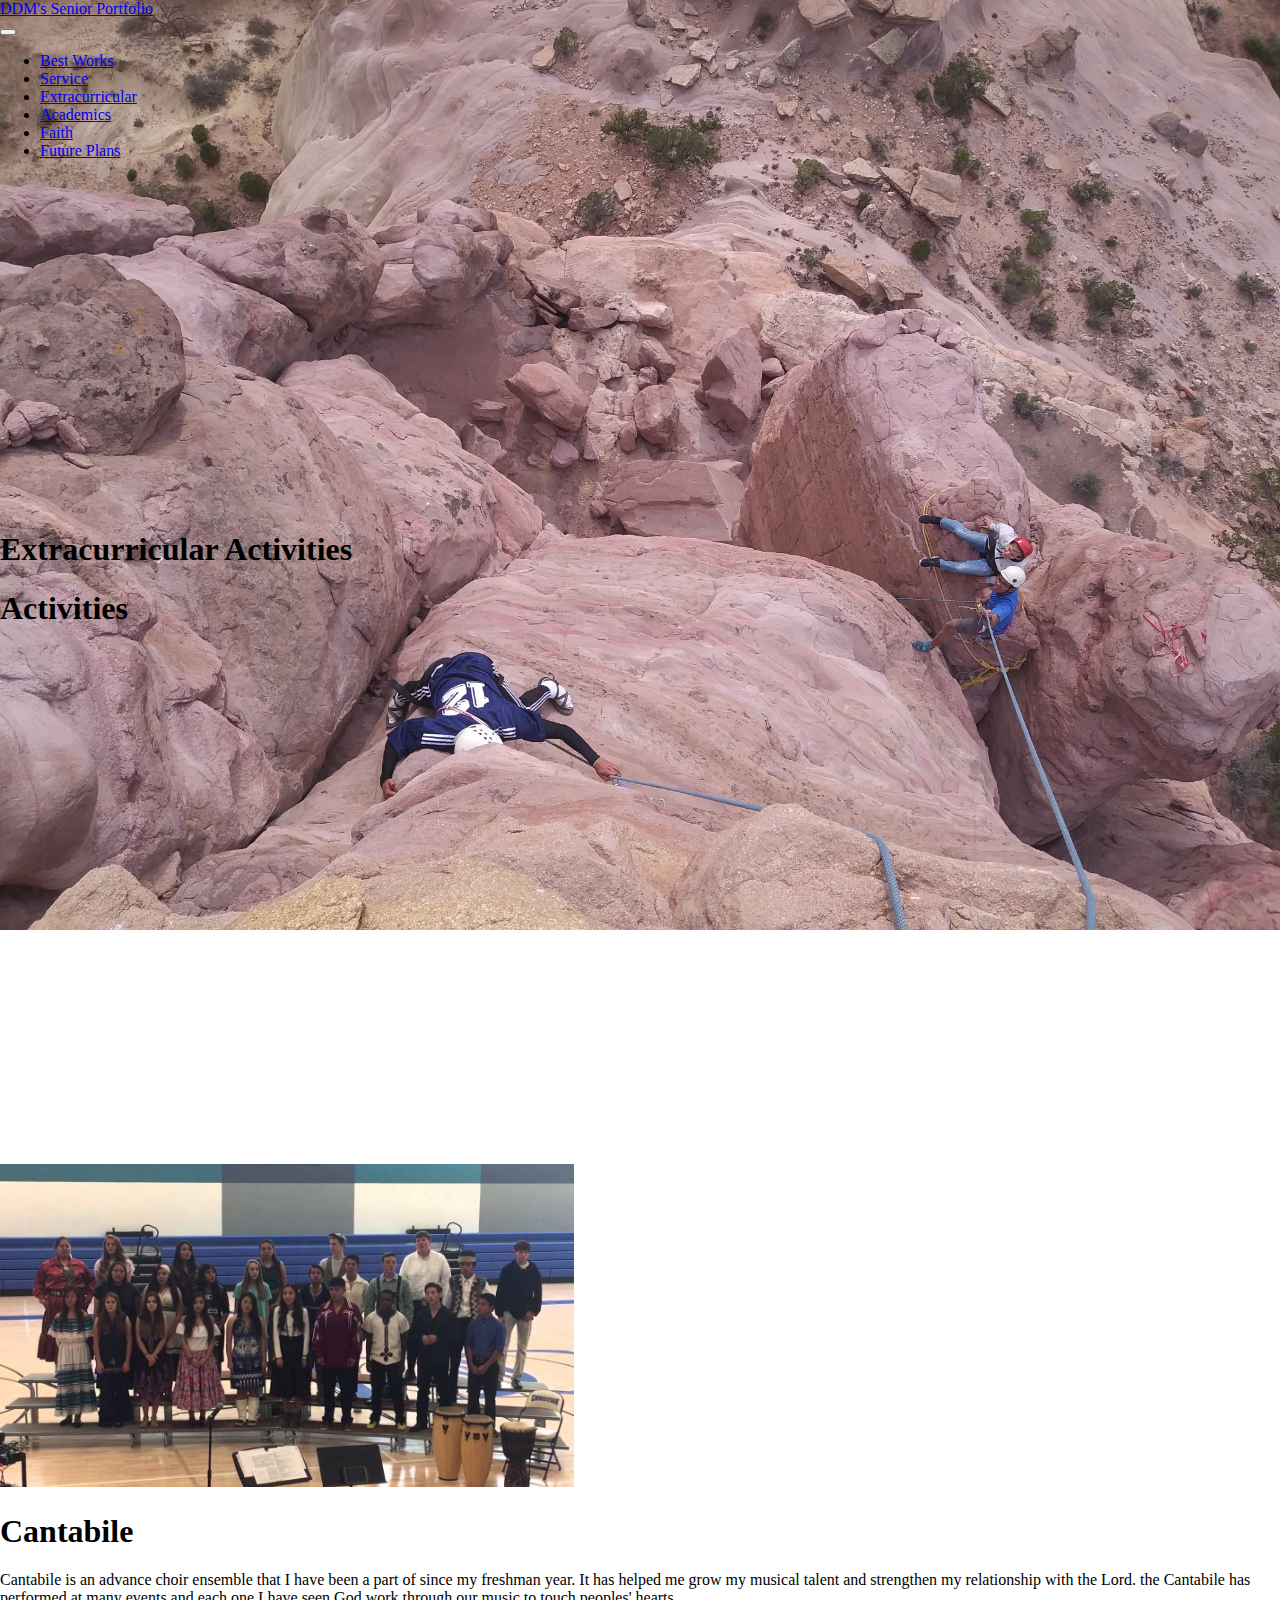
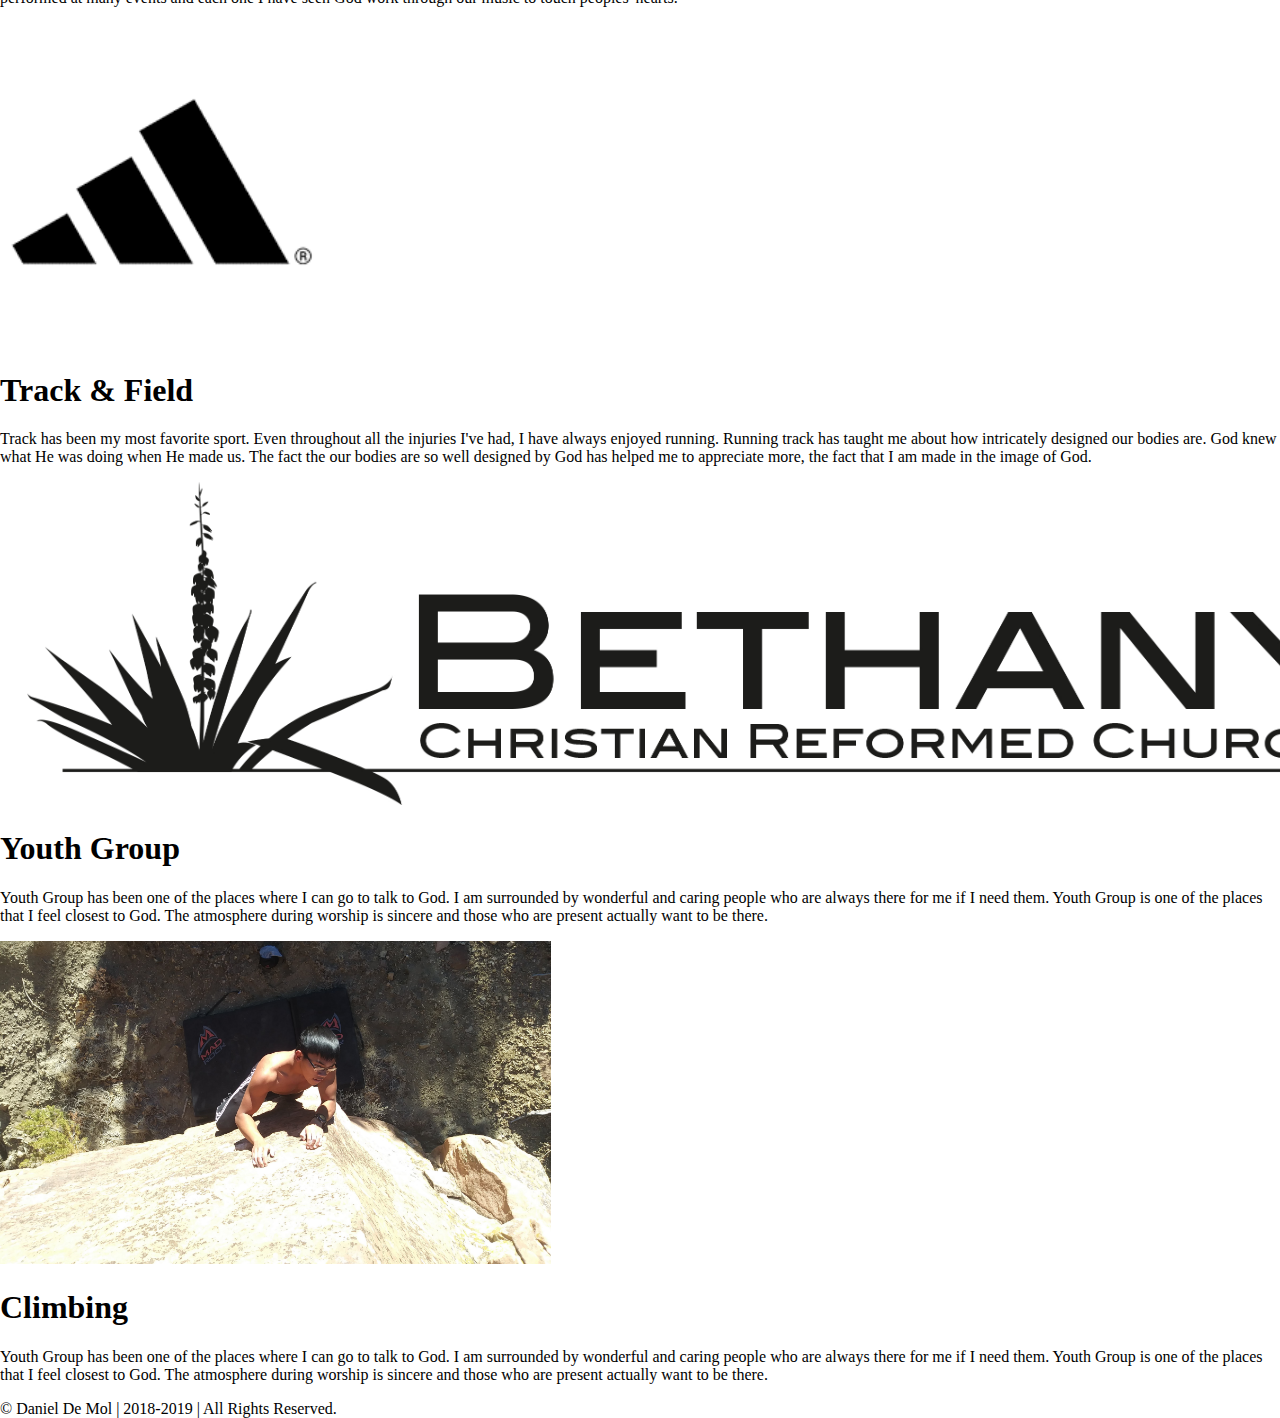
<file: extracurricular.html>
<!doctype html>

<html lang="en">

    <head>
        <meta charset="utf-8">
        <meta name="viewport" content="width=device-width, initial-scale=1, shrink-to-fit=no">
        <link rel="stylesheet" href="https://stackpath.bootstrapcdn.com/bootstrap/4.1.3/css/bootstrap.min.css" integrity="sha384-MCw98/SFnGE8fJT3GXwEOngsV7Zt27NXFoaoApmYm81iuXoPkFOJwJ8ERdknLPMO" crossorigin="anonymous">
        <link rel="stylesheet" href="https://use.fontawesome.com/releases/v5.5.0/css/all.css" integrity="sha384-B4dIYHKNBt8Bc12p+WXckhzcICo0wtJAoU8YZTY5qE0Id1GSseTk6S+L3BlXeVIU" crossorigin="anonymous">
        <link rel="shortcut icon" type="image/x-icon" href="img/favicon-D.jpg">
        <link rel="stylesheet" href="extracurricular.css">
        <title>DDM | Extracurricular</title>
    </head>  

<body class="parallax">

<!-- NAVBAR -->

    <nav class="navbar navbar-expand-lg navbar-dark bg-dark fixed-top" id="top">

        <div class="container">   

            <div class="navbar-header">

                <a href="index.html" class="navbar-brand">
                    <i class="fas fa-dice-d20 pr-2"></i>
                    DDM's Senior Portfolio
                </a>  

            </div>

            <button class="navbar-toggler" type="button" data-toggle="collapse" data-target="#navbarSupportedContent" aria-controls="navbarSupportedContent" aria-expanded="false" aria-label="Toggle navigation">
                <span class="navbar-toggler-icon"></span>
            </button>  

            <div class="collapse navbar-collapse" id="navbarSupportedContent">

                <ul class="nav navbar-nav ml-auto">

                    <li class="nav-item">
                        <a href="bestworks.html" class="nav-link">Best Works</a>
                    </li> 

                    <li class="nav-item">
                        <a href="service.html" class="nav-link">Service</a>
                    </li>

                    <li class="nav-item active">
                        <a href="extracurricular.html" class="nav-link">Extracurricular</a>
                    </li>

                    <li class="nav-item">
                        <a href="academics.html" class="nav-link">Academics</a>
                    </li>

                    <li class="nav-item">
                        <a href="faith.html" class="nav-link">Faith</a>
                    </li>

                    <li class="nav-item">
                        <a href="future.html" class="nav-link">Future Plans</a>
                    </li>

                </ul>

            </div>     

        </div>

    </nav> 

<!-- LANDING CONTENT -->

<div class="container"> 

    <div class="jumbotron text-center bg-transparent">

        <h1 class="display-1 mt-5 py-0 d-none d-xl-block">
            <i class="fas fa-hiking"></i>                 
            Extracurricular Activities
        </h1>

        <h1 class="display-3 mt-5 py-0 d-none d-block d-sm-block d-md-block d-lg-block d-md-none d-xl-none">
            <i class="fas fa-hiking"></i>
            Activities
        </h1>

    </div> 

<!-- CONTENT -->

    <div class="container" id="cards">

        <div class="row">

            <div class="card-deck px-2 mb-1">

                <!-- CARD 1 -->

                <div class="card mb-3">

                     <img class="card-img-top" src="img/cantabile.jpg" style="height: 323px" alt="Image Here">

                    <h1 class="display-5 text-center ml-2">
                        Cantabile
                    </h1>

                    <div class="card-body">

                        <p class="card-text text-center">
                            Cantabile is an advance choir ensemble that I have been a part of since my freshman year. It has helped me grow my musical talent and strengthen my relationship with the Lord.
                            the Cantabile has performed at many events and each one I have seen God work through our music to touch peoples' hearts.
                        </p>

                    </div>

                </div>

                <!-- CARD 2 --> 

                <div class="card mb-3">

                     <img class="card-img-top" src="img/addidas.png" style="height: 323px" alt="Image Here">

                    <h1 class="display-5 text-center ml-2">
                        Track & Field
                    </h1>

                    <div class="card-body">

                        <p class="card-text text-center">
                            Track has been my most favorite sport. Even throughout all the injuries I've had, I have always enjoyed running. Running track has taught me about how intricately designed our bodies are.
                            God knew what He was doing when He made us. The fact the our bodies are so well designed by God has helped me to appreciate more, the fact that I am made in the image of God.
                        </p>

                    </div>

                </div>

            </div> 

        <div class="card-deck px-2 mb-1">

                <!-- CARD 3 -->

                <div class="card mb-3">

                     <img class="card-img-top" src="img/bethany.jpg" style="height: 323px" alt="Image Here">

                    <h1 class="display-5 text-center ml-2">
                        Youth Group
                    </h1>

                    <div class="card-body">

                        <p class="card-text text-center">
                            Youth Group has been one of the places where I can go to talk to God. I am surrounded by wonderful and caring people who are always there for me if I need them. 
                            Youth Group is one of the places that I feel closest to God. The atmosphere during worship is sincere and those who are present actually want to be there.
                        </p>

                    </div>

                </div>

                   <div class="card mb-3">

                     <img class="card-img-top" src="img/meclimbing.jpg" style="height: 323px" alt="Image Here">

                    <h1 class="display-5 text-center ml-2">
                        Climbing
                    </h1>

                    <div class="card-body">

                        <p class="card-text text-center">
                            Youth Group has been one of the places where I can go to talk to God. I am surrounded by wonderful and caring people who are always there for me if I need them. 
                            Youth Group is one of the places that I feel closest to God. The atmosphere during worship is sincere and those who are present actually want to be there.
                        </p>

                    </div>

                </div>

            </div>

        </div>   

    </div>

<!-- FOOTER -->

    <div class="container border rounded px-0 my-3 footer text-center">

        <footer class="main-footer">

            <div class="d-flex justify-content-around flex-column">

                <p class="my-1 mx-1 px-1 py-1 justify-content-around">
                    &copy Daniel De Mol | 2018-2019 | All Rights Reserved.
                </p>

            </div>

        </footer>

    </div>

</div>

<script src="https://code.jquery.com/jquery-3.3.1.slim.min.js" integrity="sha384-q8i/X+965DzO0rT7abK41JStQIAqVgRVzpbzo5smXKp4YfRvH+8abtTE1Pi6jizo" crossorigin="anonymous"></script>

<script src="https://cdnjs.cloudflare.com/ajax/libs/popper.js/1.14.3/umd/popper.min.js" integrity="sha384-ZMP7rVo3mIykV+2+9J3UJ46jBk0WLaUAdn689aCwoqbBJiSnjAK/l8WvCWPIPm49" crossorigin="anonymous"></script>

<script src="https://stackpath.bootstrapcdn.com/bootstrap/4.1.3/js/bootstrap.min.js" integrity="sha384-ChfqqxuZUCnJSK3+MXmPNIyE6ZbWh2IMqE241rYiqJxyMiZ6OW/JmZQ5stwEULTy" crossorigin="anonymous"></script>

</body>

</html>
</file>
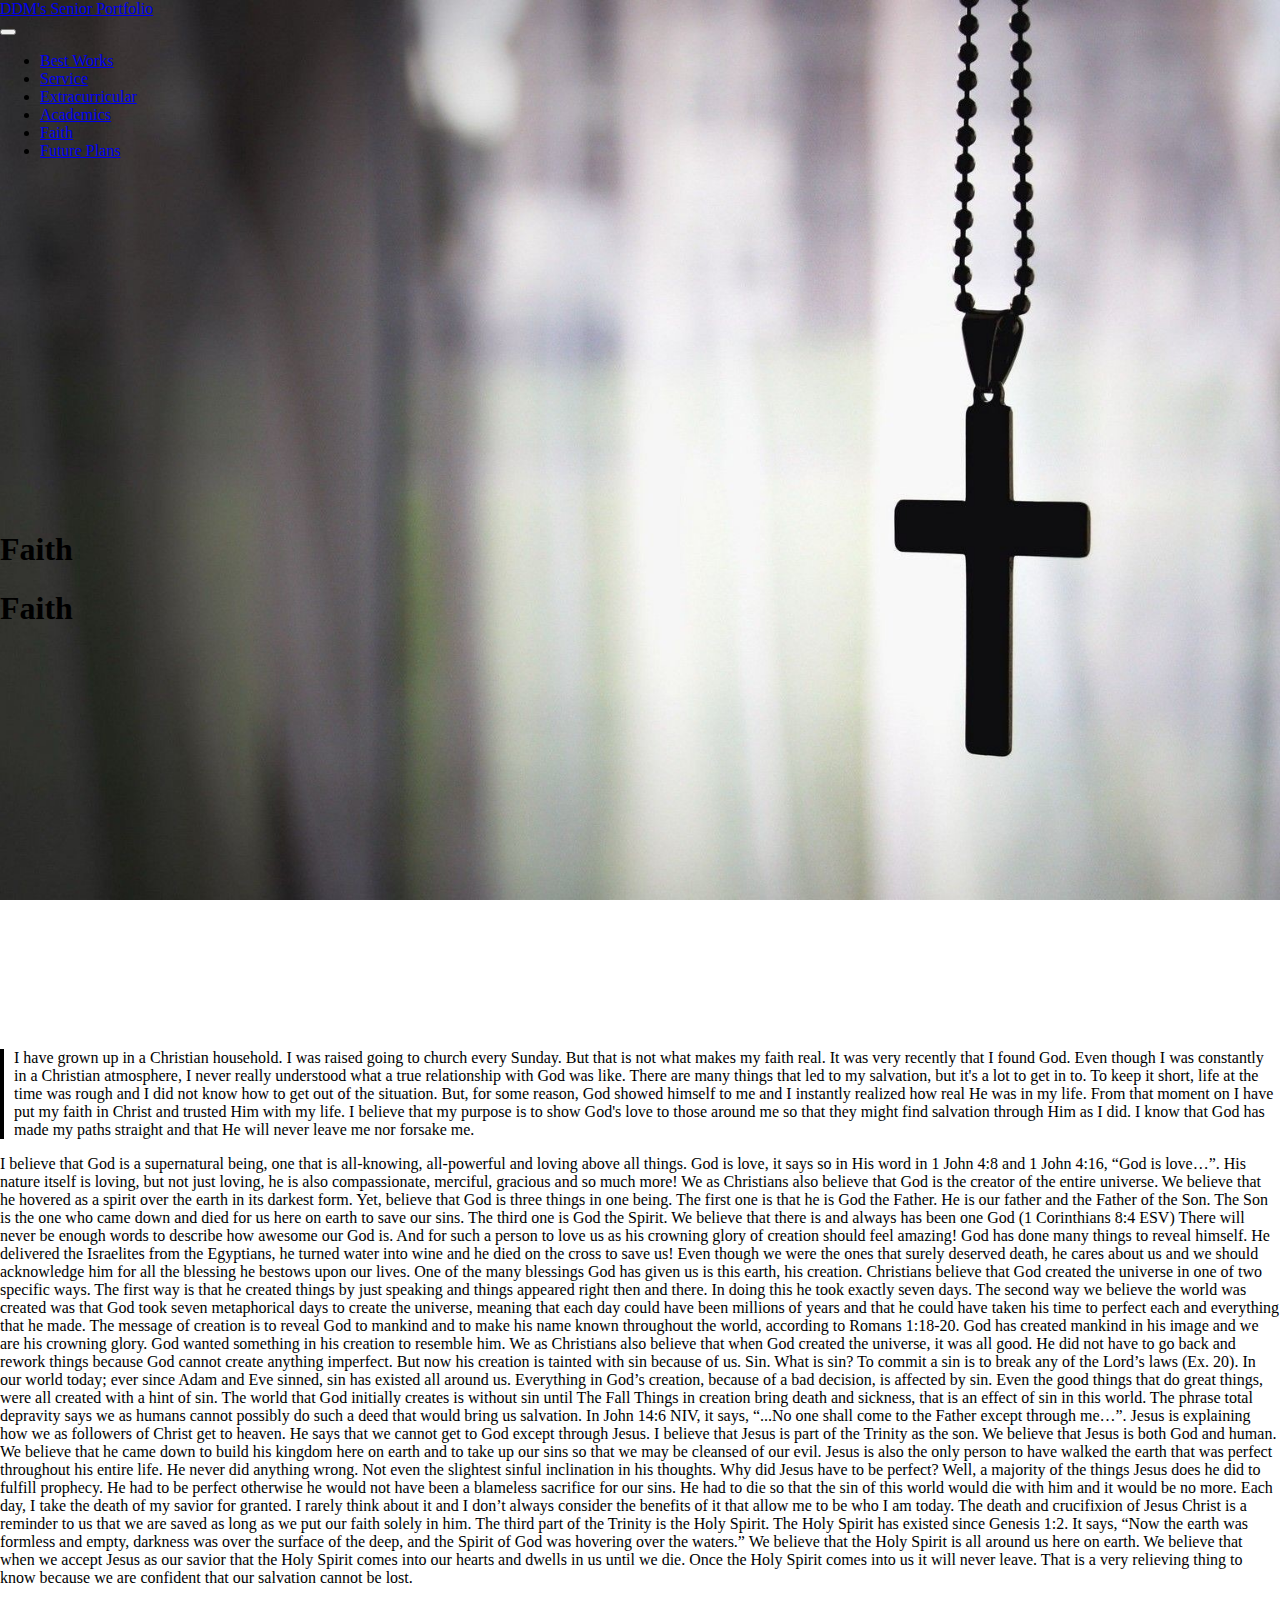
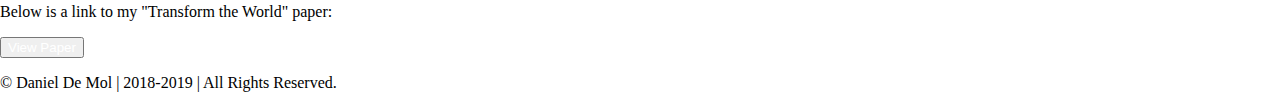
<file: faith.html>
<!doctype html>

<html lang="en">

    <head>
        <meta charset="utf-8">
        <meta name="viewport" content="width=device-width, initial-scale=1, shrink-to-fit=no">
        <link rel="stylesheet" href="https://stackpath.bootstrapcdn.com/bootstrap/4.1.3/css/bootstrap.min.css" integrity="sha384-MCw98/SFnGE8fJT3GXwEOngsV7Zt27NXFoaoApmYm81iuXoPkFOJwJ8ERdknLPMO" crossorigin="anonymous">
        <link rel="stylesheet" href="https://use.fontawesome.com/releases/v5.5.0/css/all.css" integrity="sha384-B4dIYHKNBt8Bc12p+WXckhzcICo0wtJAoU8YZTY5qE0Id1GSseTk6S+L3BlXeVIU" crossorigin="anonymous">
        <link rel="shortcut icon" type="image/x-icon" href="img/favicon-D.jpg">
        <link rel="stylesheet" href="faith.css">
        <title>DDM | Faith</title>
      </head>
  
<body class="parallax">
  
    <nav class="navbar navbar-expand-lg navbar-dark bg-dark fixed-top" id="top">
        <div class="container">        
            <div class="navbar-header">
                    <a href="index.html" class="navbar-brand">
                        <i class="fas fa-dice-d20 pr-2"></i>
                        DDM's Senior Portfolio
                        </a>                    
            </div>
            <button class="navbar-toggler" type="button" data-toggle="collapse" data-target="#navbarSupportedContent" aria-controls="navbarSupportedContent" aria-expanded="false" aria-label="Toggle navigation">
                    <span class="navbar-toggler-icon"></span>
                </button>            
                <div class="collapse navbar-collapse" id="navbarSupportedContent">
                    <ul class="nav navbar-nav ml-auto">
                        <li class="nav-item">
                                <a href="bestworks.html" class="nav-link">Best Works</a>
                            </li>                           
                        <li class="nav-item">
                                <a href="service.html" class="nav-link">Service</a>
                            </li>
                        <li class="nav-item">
                                <a href="extracurricular.html" class="nav-link">Extracurricular</a>
                            </li>
                        <li class="nav-item">
                                <a href="academics.html" class="nav-link">Academics</a>
                            </li>
                        <li class="nav-item active">
                                <a href="faith.html" class="nav-link">Faith</a>
                            </li>
                        <li class="nav-item">
                                <a href="future.html" class="nav-link">Future Plans</a>
                            </li>
                    </ul>
                </div>          
        </div>
    </nav> 
<!-- JUMBOTRON -->
<div class="container">                 
    <div class="jumbotron text-center bg-transparent">
        <h1 class="display-1 mt-5 py-0 d-none d-xl-block">
            <i class="fas fa-cross"></i>               
            Faith
        </h1>
        <h1 class="display-3 mt-5 py-0 d-none d-block d-sm-block d-md-block d-lg-block d-md-none d-xl-none">
            <i class="fas fa-cross"></i>
            Faith
        </h1>
    </div>    

<!-- MAIN CONTENT -->

    <div class="container border rounded" id="content">
        
        <p class="my-4 mx-3" id="p1">
            I have grown up in a Christian household. I was raised going to church every Sunday. But that is not what makes my faith real. It was very recently that I found God. Even though I was constantly in a Christian atmosphere, I never really understood what a true relationship with God was like. There are many things that led to my salvation, but it's a lot to get in to. To keep it short, life at the time was rough and I did not know how to get out of the situation. But, for some reason, God showed himself to me and I instantly realized how real He was in my life. From that moment on I have put my faith in Christ and trusted Him with my life. I believe that my purpose is to show God's love to those around me so that they might find salvation through Him as I did. I know that God has made my paths straight and that He will never leave me nor forsake me.
        </p>

        <p class="my-4 mx-3">
             I believe that God is a supernatural being, one that is all-knowing, all-powerful and loving above all things. God is love, it says so in His word in 1 John 4:8 and 1 John 4:16, “God is love…”. His nature itself is loving, but not just loving, he is also compassionate, merciful, gracious and so much more! We as Christians also believe that God is the creator of the entire universe. We believe that he hovered as a spirit over the earth in its darkest form. Yet, believe that God is three things in one being. The first one is that he is God the Father. He is our father and the Father of the Son. The Son is the one who came down and died for us here on earth to save our sins. The third one is God the Spirit.
            We believe that there is and always has been one God (1 Corinthians 8:4 ESV) 
            There will never be enough words to describe how awesome our God is. And for such a person to love us as his crowning glory of creation should feel amazing! God has done many things to reveal himself. He delivered the Israelites from the Egyptians, he turned water into wine and he died on the cross to save us! Even though we were the ones that surely deserved death, he cares about us and we should acknowledge him for all the blessing he bestows upon our lives. One of the many blessings God has given us is this earth, his creation.
            Christians believe that God created the universe in one of two specific ways. The first way is that he created things by just speaking and things appeared right then and there. In doing this he took exactly seven days. The second way we believe the world was created was that God took seven metaphorical days to create the universe, meaning that each day could have been millions of years and that he could have taken his time to perfect each and everything that he made. The message of creation is to reveal God to mankind and to make his name known throughout the world, according to Romans 1:18-20. God has created mankind in his image and we are his crowning glory. God wanted something in his creation to resemble him. We as Christians also believe that when God created the universe, it was all good. He did not have to go back and rework things because God cannot create anything imperfect. But now his creation is tainted with sin because of us.
            Sin. What is sin? To commit a sin is to break any of the Lord’s laws (Ex. 20). In our world today; ever since Adam and Eve sinned, sin has existed all around us. Everything in God’s creation, because of a bad decision, is affected by sin. Even the good things that do great things, were all created with a hint of sin. The world that God initially creates is without sin until The Fall  Things in creation bring death and sickness, that is an effect of sin in this world. The phrase total depravity says we as humans cannot possibly do such a deed that would bring us salvation. In John 14:6 NIV, it says, “...No one shall come to the Father except through me…”. Jesus is explaining how we as followers of Christ get to heaven. He says that we cannot get to God except through Jesus. 
            I believe that Jesus is part of the Trinity as the son. We believe that Jesus is both God and human. We believe that he came down to build his kingdom here on earth and to take up our sins so that we may be cleansed of our evil. Jesus is also the only person to have walked the earth that was perfect throughout his entire life. He never did anything wrong. Not even the slightest sinful inclination in his thoughts. Why did Jesus have to be perfect? Well, a majority of the things Jesus does he did to fulfill prophecy. He had to be perfect otherwise he would not have been a blameless sacrifice for our sins. He had to die so that the sin of this world would die with him and it would be no more. 
            Each day, I take the death of my savior for granted. I rarely think about it and I don’t always consider the benefits of it that allow me to be who I am today. The death and crucifixion of Jesus Christ is a reminder to us that we are saved as long as we put our faith solely in him. 
            The third part of the Trinity is the Holy Spirit. The Holy Spirit has existed since Genesis 1:2. It says, “Now the earth was formless and empty, darkness was over the surface of the deep, and the Spirit of God was hovering over the waters.” We believe that the Holy Spirit is all around us here on earth. We believe that when we accept Jesus as our savior that the Holy Spirit comes into our hearts and dwells in us until we die. Once the Holy Spirit comes into us it will never leave. That is a very relieving thing to know because we are confident that our salvation cannot be lost. 
        </p>

        <p class="my-4 mx-3">
            Below is a link to my "Transform the World" paper:
        </p>

         <button class="btn btn-dark mb-4 mx-3" onclick=" window.open('https://docs.google.com/document/d/e/2PACX-1vTmqryAbJau9r656-XzJtoBtExPVRKe6_QFAW9706omk9kDaIqyHCeNzpVqM3LGP0071j4QQNgheZVk/pub','_blank')">
            <a href="#" id="doclink"> <span id="doc">View Paper</span></a>
        </button>

    </div>

<!-- FOOTER -->
    <div class="container border rounded px-0 my-3 footer text-center">
        <footer class="main-footer">
            <div class="d-flex justify-content-around flex-column">
                <p class="my-1 mx-1 px-1 py-1 justify-content-around">
                    &copy Daniel De Mol | 2018-2019 | All Rights Reserved.
                </p>
            </div>
        </footer>
    </div>
</div>
<script src="https://code.jquery.com/jquery-3.3.1.slim.min.js" integrity="sha384-q8i/X+965DzO0rT7abK41JStQIAqVgRVzpbzo5smXKp4YfRvH+8abtTE1Pi6jizo" crossorigin="anonymous"></script>
<script src="https://cdnjs.cloudflare.com/ajax/libs/popper.js/1.14.3/umd/popper.min.js" integrity="sha384-ZMP7rVo3mIykV+2+9J3UJ46jBk0WLaUAdn689aCwoqbBJiSnjAK/l8WvCWPIPm49" crossorigin="anonymous"></script>
<script src="https://stackpath.bootstrapcdn.com/bootstrap/4.1.3/js/bootstrap.min.js" integrity="sha384-ChfqqxuZUCnJSK3+MXmPNIyE6ZbWh2IMqE241rYiqJxyMiZ6OW/JmZQ5stwEULTy" crossorigin="anonymous"></script>
</body>
</html>
</file>
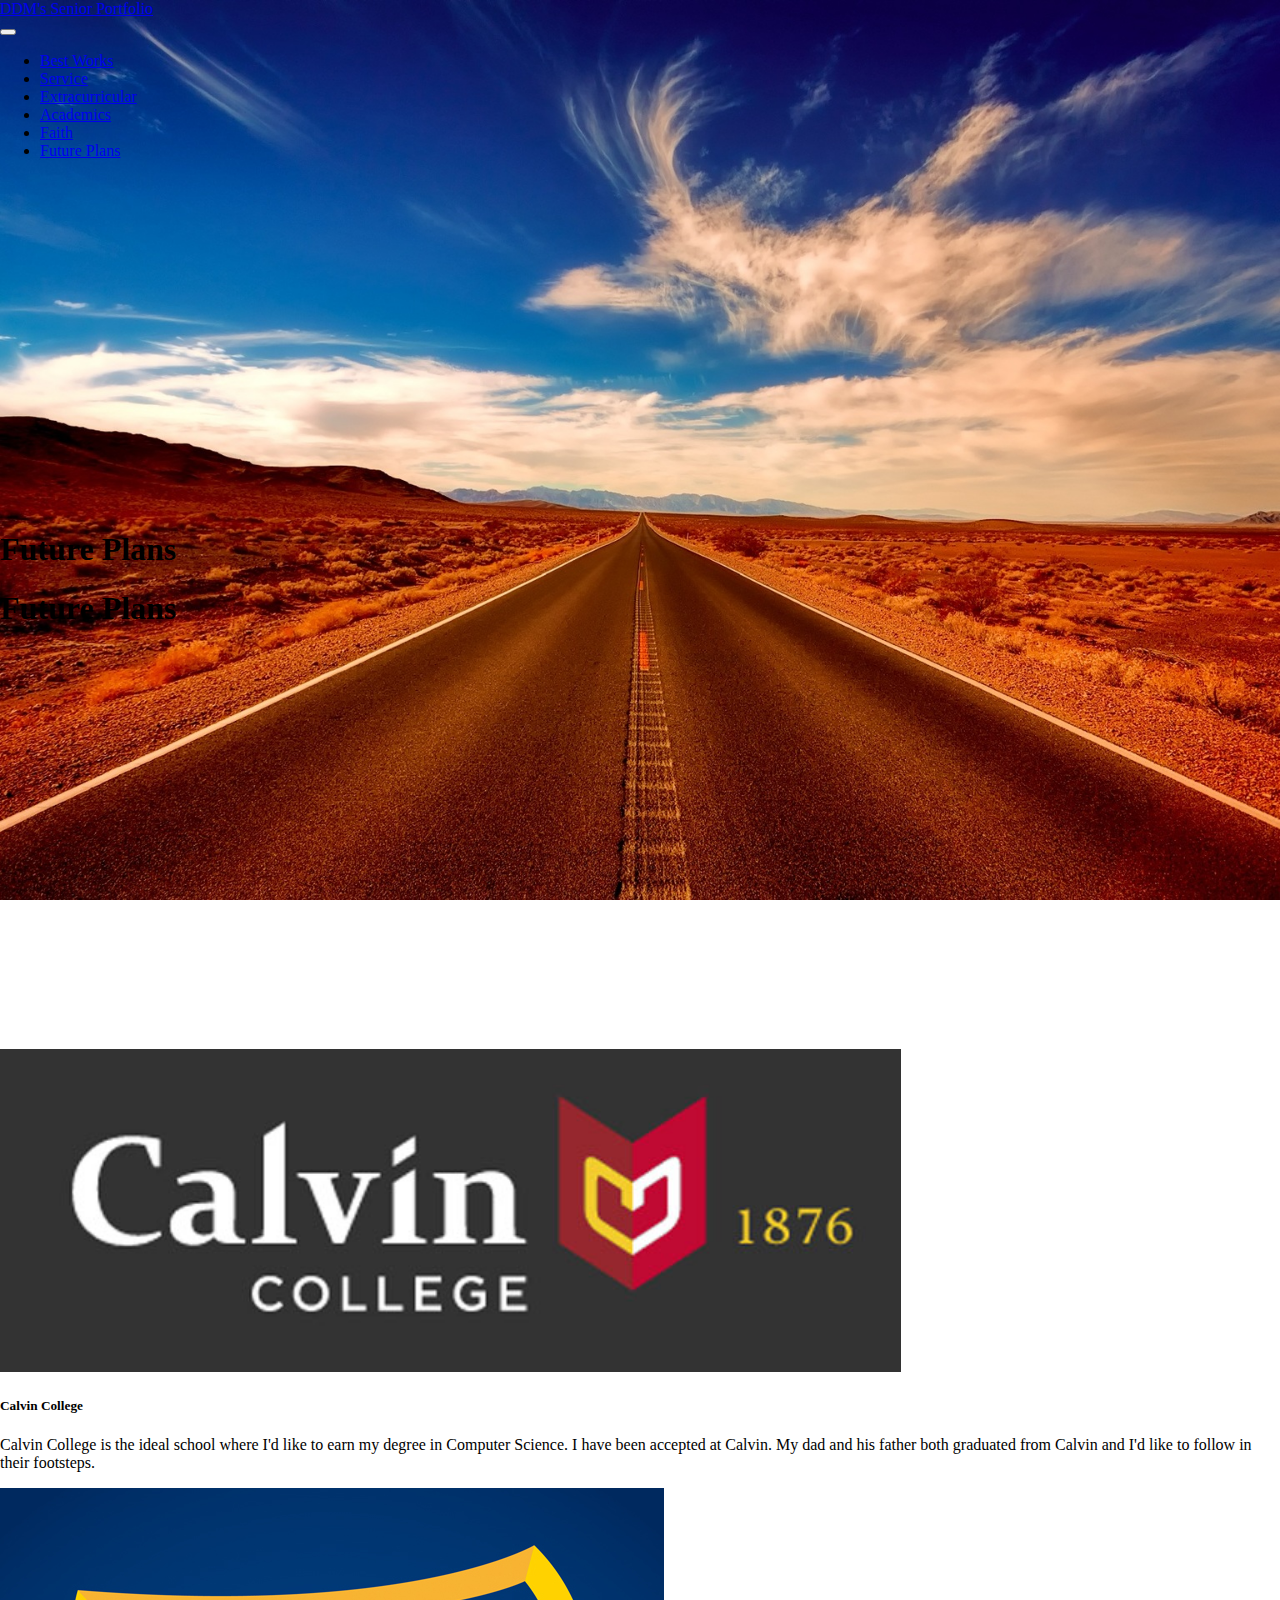
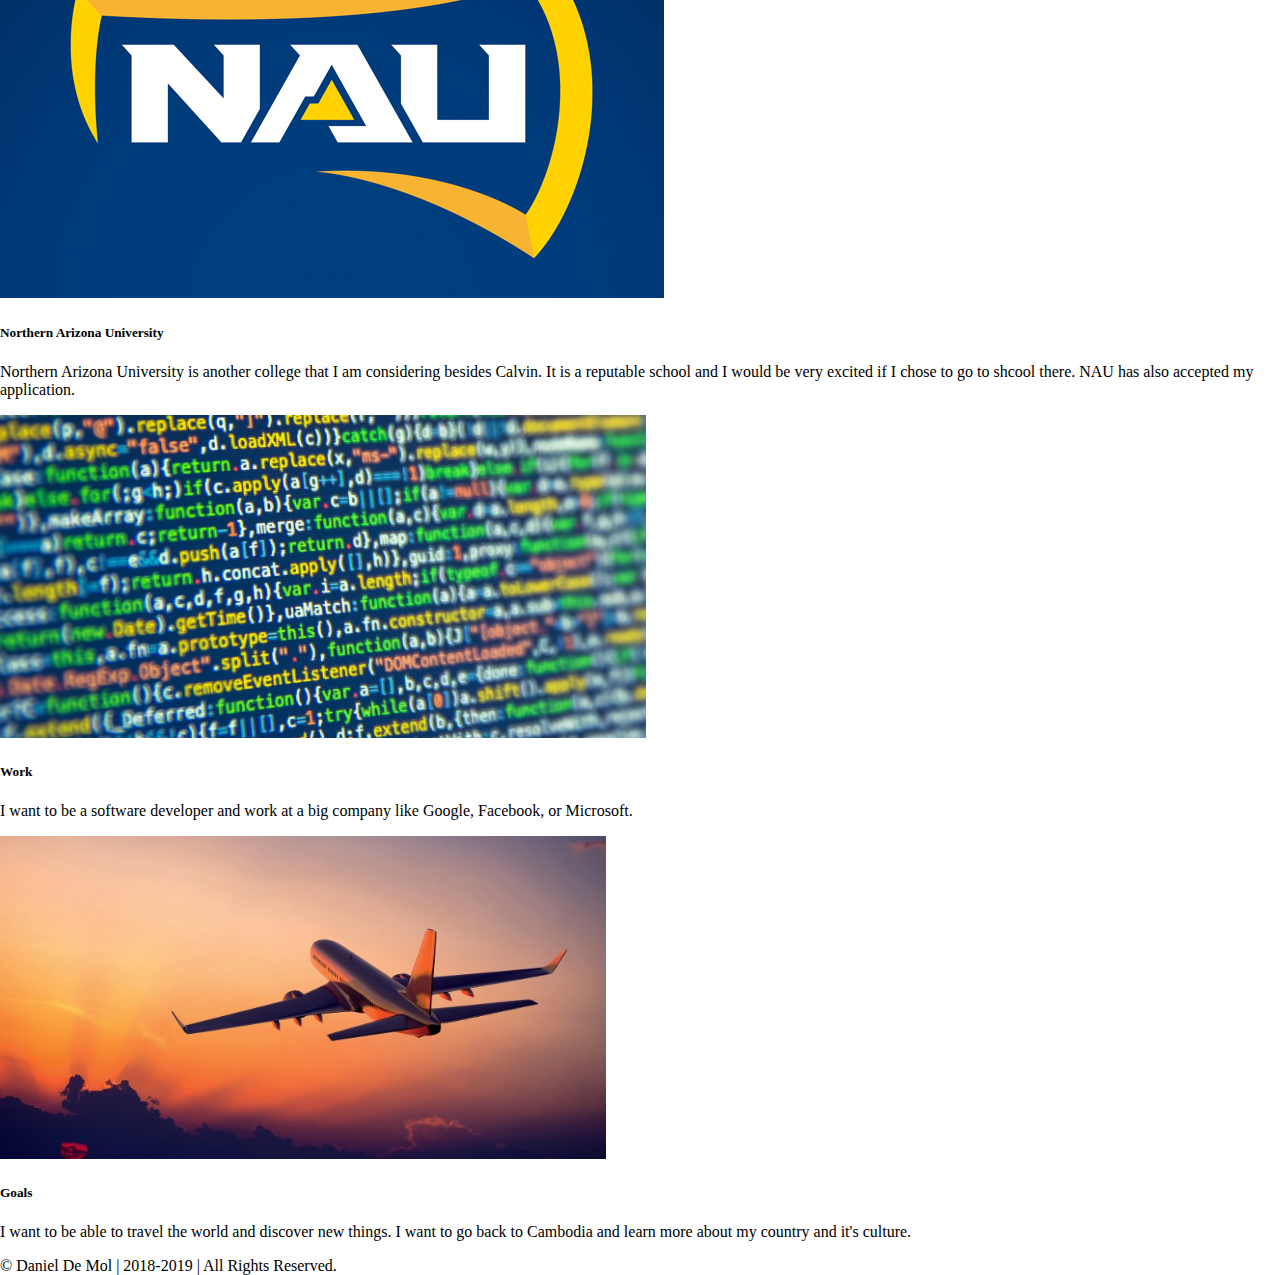
<file: future.html>
<!doctype html>

<html lang="en">

  <head>
    <meta charset="utf-8">
    <meta name="viewport" content="width=device-width, initial-scale=1, shrink-to-fit=no">
    <link rel="stylesheet" href="https://stackpath.bootstrapcdn.com/bootstrap/4.1.3/css/bootstrap.min.css" integrity="sha384-MCw98/SFnGE8fJT3GXwEOngsV7Zt27NXFoaoApmYm81iuXoPkFOJwJ8ERdknLPMO" crossorigin="anonymous">
    <link rel="stylesheet" href="https://use.fontawesome.com/releases/v5.5.0/css/all.css" integrity="sha384-B4dIYHKNBt8Bc12p+WXckhzcICo0wtJAoU8YZTY5qE0Id1GSseTk6S+L3BlXeVIU" crossorigin="anonymous">
    <link rel="shortcut icon" type="image/x-icon" href="img/favicon-D.jpg">
    <link rel="stylesheet" href="future.css">
    <title>DDM | Academics</title>
  </head>
  
<body class="parallax">
  
    <nav class="navbar navbar-expand-lg navbar-dark bg-dark fixed-top" id="top">
        <div class="container">        
            <div class="navbar-header">
                    <a href="index.html" class="navbar-brand">
                        <i class="fas fa-dice-d20 pr-2"></i>
                        DDM's Senior Portfolio
                        </a>                    
            </div>
            <button class="navbar-toggler" type="button" data-toggle="collapse" data-target="#navbarSupportedContent" aria-controls="navbarSupportedContent" aria-expanded="false" aria-label="Toggle navigation">
                    <span class="navbar-toggler-icon"></span>
                </button>            
                <div class="collapse navbar-collapse" id="navbarSupportedContent">
                    <ul class="nav navbar-nav ml-auto">
                        <li class="nav-item">
                                <a href="bestworks.html" class="nav-link">Best Works</a>
                            </li>                           
                        <li class="nav-item">
                                <a href="service.html" class="nav-link">Service</a>
                            </li>
                        <li class="nav-item">
                                <a href="extracurricular.html" class="nav-link">Extracurricular</a>
                            </li>
                        <li class="nav-item">
                                <a href="academics.html" class="nav-link">Academics</a>
                            </li>
                        <li class="nav-item">
                                <a href="faith.html" class="nav-link">Faith</a>
                            </li>
                        <li class="nav-item active">
                                <a href="future.html" class="nav-link">Future Plans</a>
                            </li>
                    </ul>
                </div>          
        </div>
    </nav> 
<!-- JUMBOTRON -->
<div class="container">                 
    <div class="jumbotron text-center bg-transparent">
        <h1 class="display-1 mt-5 py-0 d-none d-xl-block">
            <i class="fas fa-road"></i>                
            Future Plans
        </h1>
        <h1 class="display-3 mt-5 py-0 d-none d-block d-sm-block d-md-block d-lg-block d-md-none d-xl-none">
            <i class="fas fa-road"></i>
            Future Plans
        </h1>
    </div>   

<!-- MAIN CONTENT -->

<div class="container bg-transparent" id="content">

    <div class="card-deck" p>

        <div class="card mb-3">
            <img class="card-img-top" src="img/calvin.jpg" style="height: 323px" alt="Image Here">
                <div class="card-body">
                    <h5 class="card-title">Calvin College</h5>
                    <p class="card-text">Calvin College is the ideal school where I'd like to earn my degree in Computer Science. I have been accepted at Calvin. My dad and his father both graduated from Calvin and I'd like to follow in their footsteps.</p>
                </div>
        </div>

        <div class="card mb-3">
            <img class="card-img-top" src="img/nau.jpg" alt="Image Here">
                <div class="card-body">
                    <h5 class="card-title">Northern Arizona University</h5>
                    <p class="card-text">Northern Arizona University is another college that I am considering besides Calvin. It is a reputable school and I would be very excited if I chose to go to shcool there. NAU has also accepted my application.</p>
                </div>
        </div>

    </div>

    <div class="card-deck" p>

        <div class="card">
            <img class="card-img-top" src="img/code.jpg" style="height: 323px" alt="Image Here">
                <div class="card-body">
                    <h5 class="card-title">Work</h5>
                    <p class="card-text">I want to be a software developer and work at a big company like Google, Facebook, or Microsoft. </p>
                </div>
        </div>

        <div class="card">
            <img class="card-img-top" src="img/travel.jpg" style="height: 323px" alt="Image Here">
                <div class="card-body">
                    <h5 class="card-title">Goals</h5>
                    <p class="card-text">I want to be able to travel the world and discover new things. I want to go back to Cambodia and learn more about my country and it's culture.</p>
                </div>
        </div>

    </div>

<!-- FOOTER -->

    <div class="container border rounded px-0 my-3 footer text-center">
        <footer class="main-footer">
            <div class="d-flex justify-content-around flex-column">
                <p class="my-1 mx-1 px-1 py-1 justify-content-around">
                    &copy Daniel De Mol | 2018-2019 | All Rights Reserved.
                </p>
            </div>
        </footer>
    </div>

</div>

<script src="https://code.jquery.com/jquery-3.3.1.slim.min.js" integrity="sha384-q8i/X+965DzO0rT7abK41JStQIAqVgRVzpbzo5smXKp4YfRvH+8abtTE1Pi6jizo" crossorigin="anonymous"></script>
<script src="https://cdnjs.cloudflare.com/ajax/libs/popper.js/1.14.3/umd/popper.min.js" integrity="sha384-ZMP7rVo3mIykV+2+9J3UJ46jBk0WLaUAdn689aCwoqbBJiSnjAK/l8WvCWPIPm49" crossorigin="anonymous"></script>
<script src="https://stackpath.bootstrapcdn.com/bootstrap/4.1.3/js/bootstrap.min.js" integrity="sha384-ChfqqxuZUCnJSK3+MXmPNIyE6ZbWh2IMqE241rYiqJxyMiZ6OW/JmZQ5stwEULTy" crossorigin="anonymous"></script>
</body>
</html>
</file>
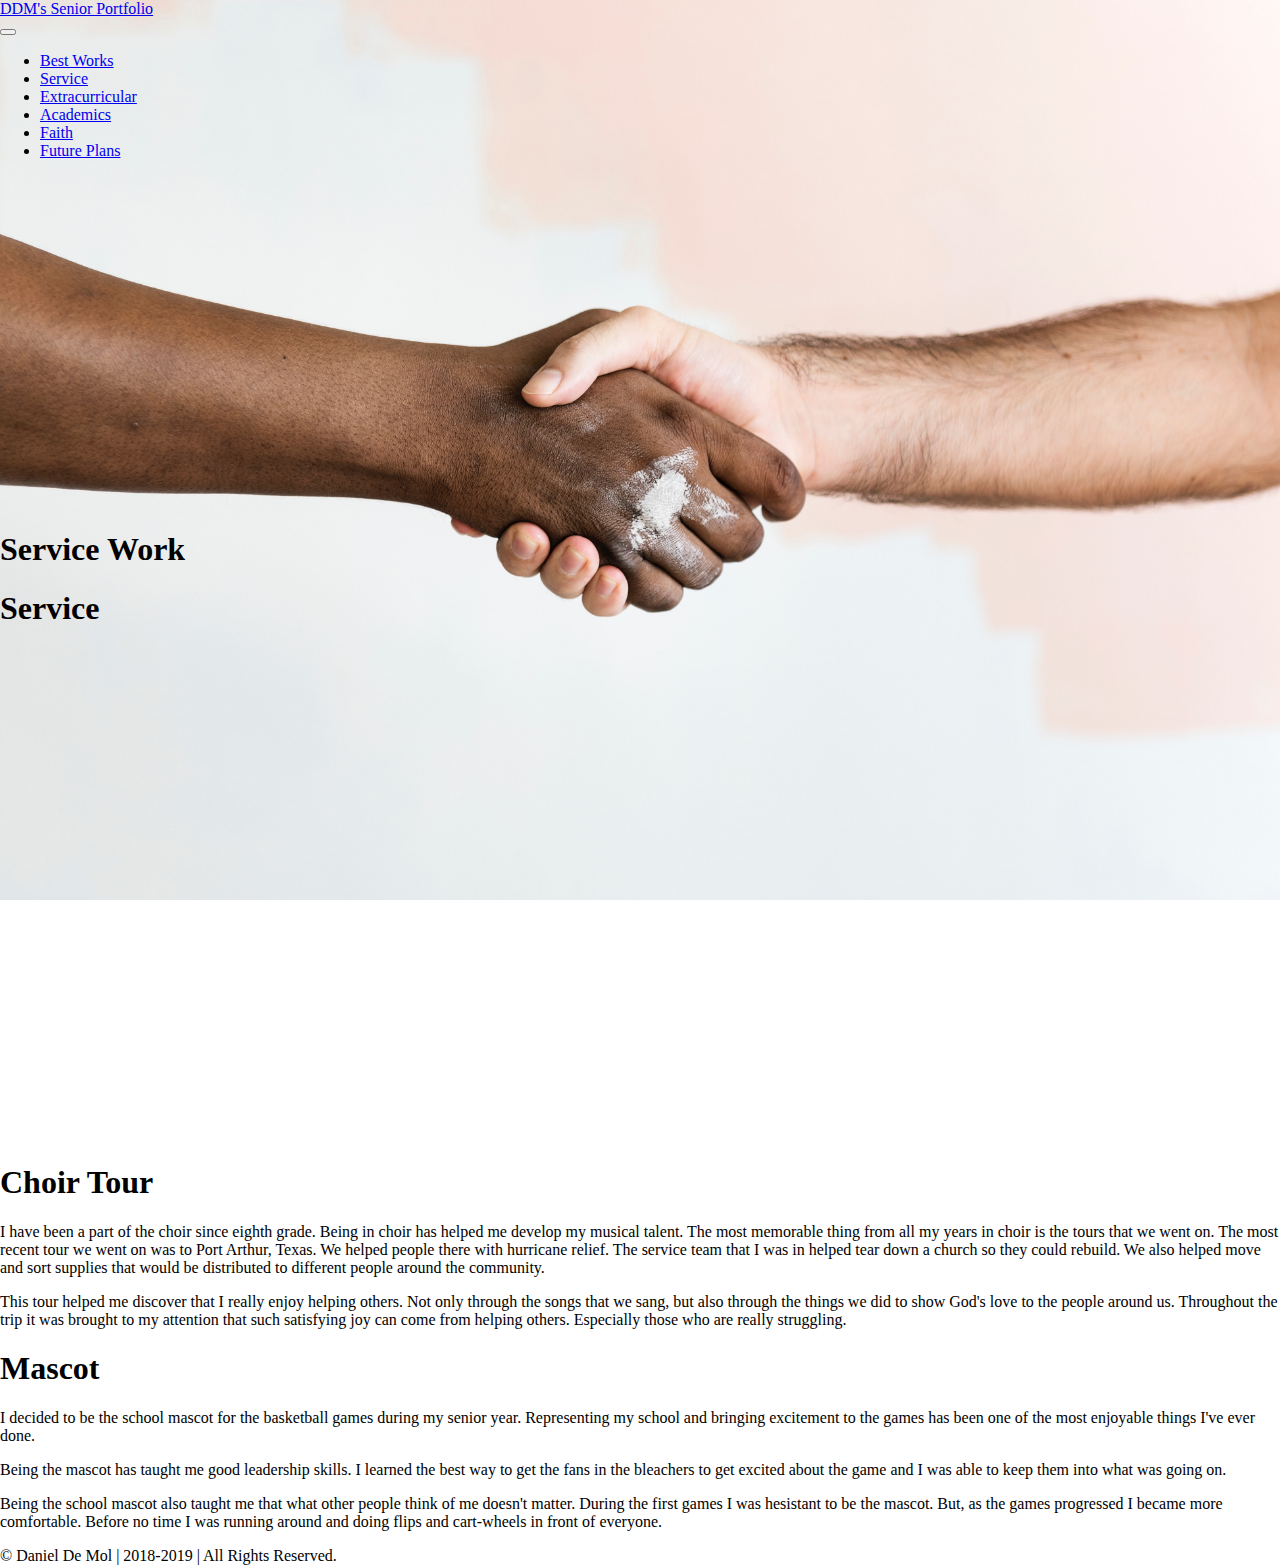
<file: service.html>
<!doctype html>

<html lang="en">

    <head>
        <meta charset="utf-8">
        <meta name="viewport" content="width=device-width, initial-scale=1, shrink-to-fit=no">
        <link rel="stylesheet" href="https://stackpath.bootstrapcdn.com/bootstrap/4.1.3/css/bootstrap.min.css" integrity="sha384-MCw98/SFnGE8fJT3GXwEOngsV7Zt27NXFoaoApmYm81iuXoPkFOJwJ8ERdknLPMO" crossorigin="anonymous">
        <link rel="stylesheet" href="https://use.fontawesome.com/releases/v5.5.0/css/all.css" integrity="sha384-B4dIYHKNBt8Bc12p+WXckhzcICo0wtJAoU8YZTY5qE0Id1GSseTk6S+L3BlXeVIU" crossorigin="anonymous">
        <link rel="shortcut icon" type="image/x-icon" href="img/favicon-D.jpg">
        <link rel="stylesheet" href="service.css">
        <title>DDM | Service</title>
    </head>
  
<body class="parallax">

<!-- NAVBAR -->

    <nav class="navbar navbar-expand-lg navbar-dark bg-dark fixed-top" id="top">

        <div class="container"> 

            <div class="navbar-header">

                <a href="index.html" class="navbar-brand">
                    <i class="fas fa-dice-d20 pr-2"></i>
                    DDM's Senior Portfolio
                </a>  

            </div>

            <button class="navbar-toggler" type="button" data-toggle="collapse" data-target="#navbarSupportedContent" aria-controls="navbarSupportedContent" aria-expanded="false" aria-label="Toggle navigation">
                <span class="navbar-toggler-icon"></span>
            </button>     

            <div class="collapse navbar-collapse" id="navbarSupportedContent">

                <ul class="nav navbar-nav ml-auto">

                    <li class="nav-item">
                        <a href="bestworks.html" class="nav-link">Best Works</a>
                    </li>    

                    <li class="nav-item active">
                        <a href="service.html" class="nav-link">Service</a>
                    </li>

                    <li class="nav-item">
                        <a href="extracurricular.html" class="nav-link">Extracurricular</a>
                    </li>

                    <li class="nav-item">
                        <a href="academics.html" class="nav-link">Academics</a>
                    </li>

                    <li class="nav-item">
                        <a href="faith.html" class="nav-link">Faith</a>
                    </li>

                    <li class="nav-item">
                        <a href="future.html" class="nav-link">Future Plans</a>
                    </li>

                </ul>

            </div>  

        </div>

    </nav> 

<!-- LANDING CONTENT -->
    
    <div class="container"> 

            <div class="jumbotron text-center bg-transparent">

                <h1 class="display-1 mt-5 py-0 d-none d-lg-block">
                    <i class="fas fa-hands-helping"></i>                   
                    Service Work
                </h1>

                <h1 class="display-3 mt-5 py-0 d-none d-block d-sm-block d-md-block d-lg-none">
                    <i class="fas fa-hands-helping"></i> 
                    Service
                </h1>

            </div> 

<!-- MAIN CONTENT -->

            <div class="container border rounded" id="content">

                <h1 class="display-3 mt-3">
                    Choir Tour
                </h4>

                    <p>
                        I have been a part of the choir since eighth grade. Being in choir has helped me develop my musical talent. The most memorable thing from all my years in choir is the tours that we went on. The most recent tour we went on was to Port Arthur, Texas. We helped people there with hurricane relief. The service team that I was in helped tear down a church so they could rebuild. We also helped move and sort supplies that would be distributed to different people around the community.
                    </p> 

                    <p>
                        This tour helped me discover that I really enjoy helping others. Not only through the songs that we sang, but also through the things we did to show God's love to the people around us. Throughout the trip it was brought to my attention that such satisfying joy can come from helping others. Especially those who are really struggling. 
                    </p>

                <h1 class="display-3 mt-3">
                    Mascot
                </h4>

                    <p>
                        I decided to be the school mascot for the basketball games during my senior year. Representing my school and bringing excitement to the games has been one of the most enjoyable things I've ever done.
                    </p> 

                    <p>
                        Being the mascot has taught me good leadership skills. I learned the best way to get the fans in the bleachers to get excited about the game and I was able to keep them into what was going on. 
                    </p>

                    <p>
                        Being the school mascot also taught me that what other people think of me doesn't matter. During the first games I was hesistant to be the mascot. But, as the games progressed I became more comfortable. Before no time I was running around and doing flips and cart-wheels in front of everyone.
                    </p>
                
            </div>    

<!-- FOOTER -->

        <div class="container border rounded px-0 my-3 footer text-center">

            <footer class="main-footer">

                <div class="d-flex justify-content-around flex-column">

                    <p class="my-1 mx-1 px-1 py-1 justify-content-around">
                        &copy Daniel De Mol | 2018-2019 | All Rights Reserved.
                    </p>

                </div>

            </footer>

        </div> 

    </div> 

<script src="https://code.jquery.com/jquery-3.3.1.slim.min.js" integrity="sha384-q8i/X+965DzO0rT7abK41JStQIAqVgRVzpbzo5smXKp4YfRvH+8abtTE1Pi6jizo" crossorigin="anonymous"></script>

<script src="https://cdnjs.cloudflare.com/ajax/libs/popper.js/1.14.3/umd/popper.min.js" integrity="sha384-ZMP7rVo3mIykV+2+9J3UJ46jBk0WLaUAdn689aCwoqbBJiSnjAK/l8WvCWPIPm49" crossorigin="anonymous"></script>

<script src="https://stackpath.bootstrapcdn.com/bootstrap/4.1.3/js/bootstrap.min.js" integrity="sha384-ChfqqxuZUCnJSK3+MXmPNIyE6ZbWh2IMqE241rYiqJxyMiZ6OW/JmZQ5stwEULTy" crossorigin="anonymous"></script>

</body>

</html>
</file>
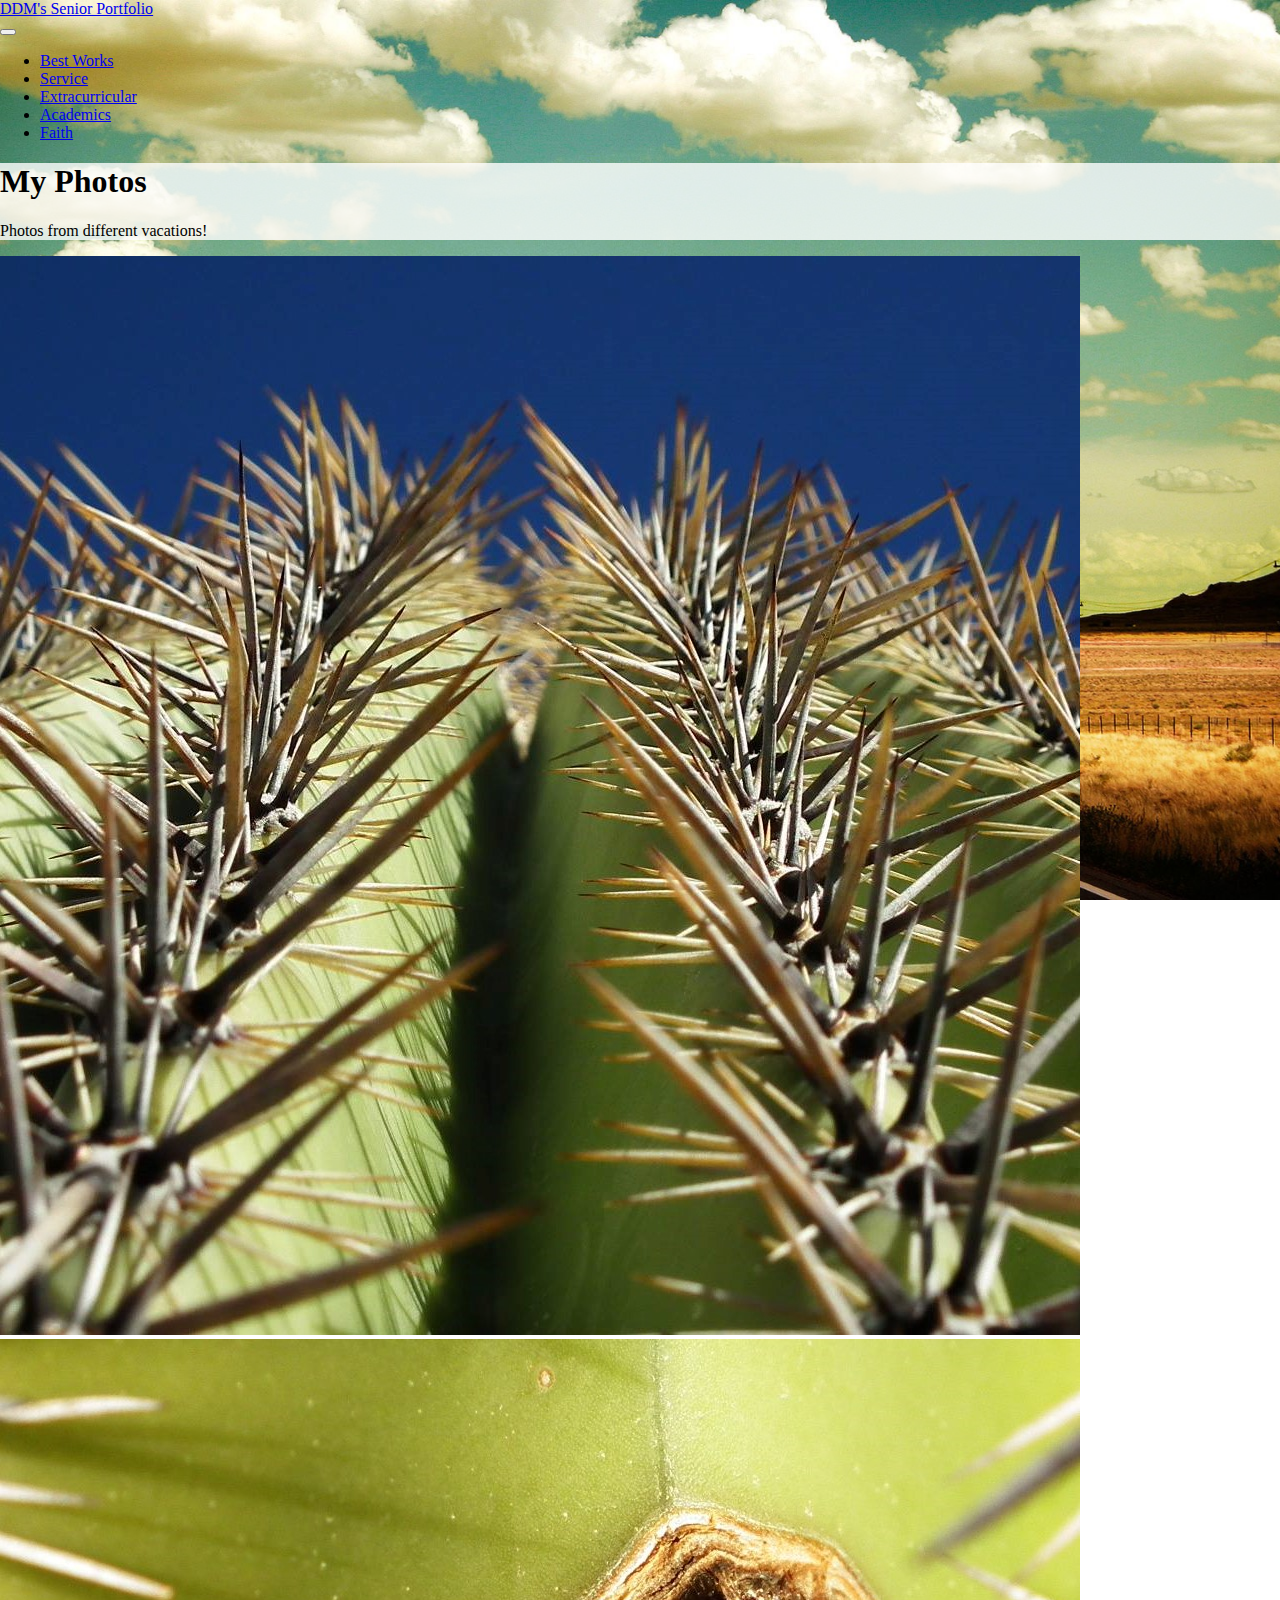
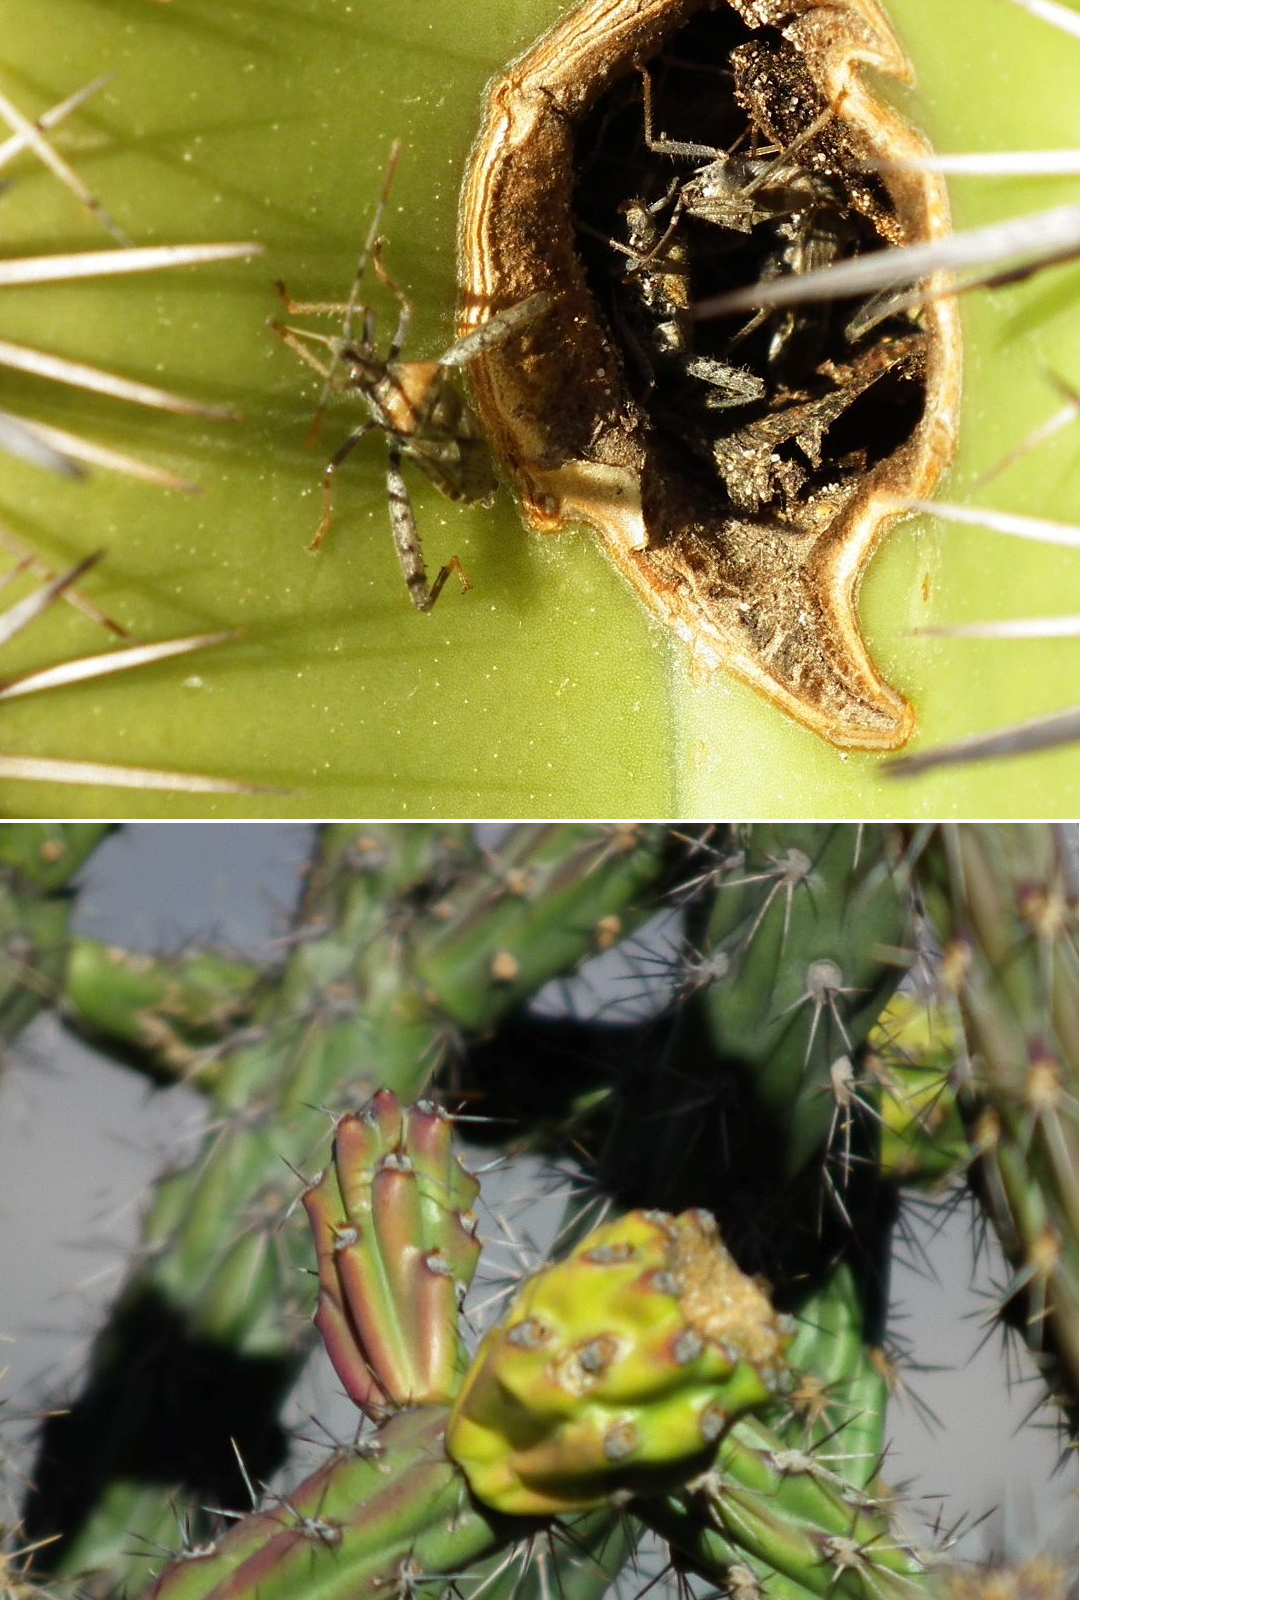
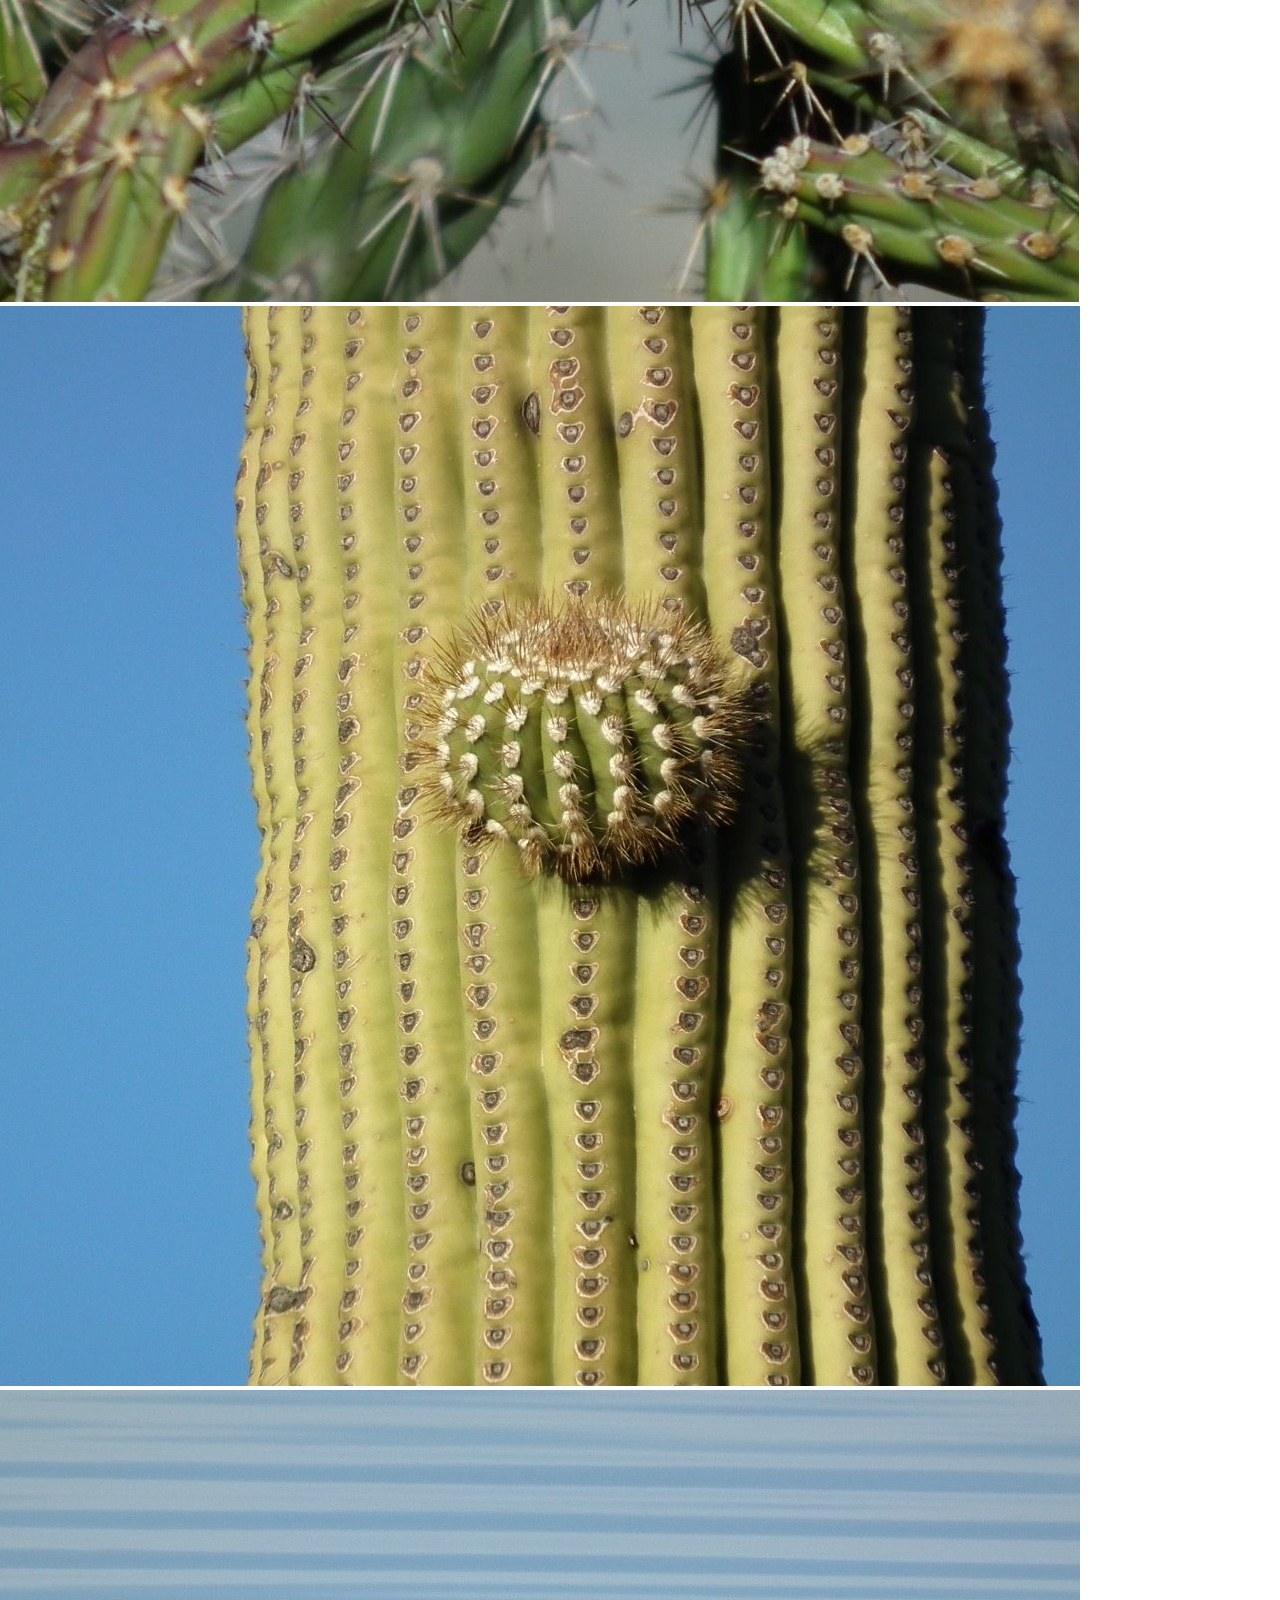
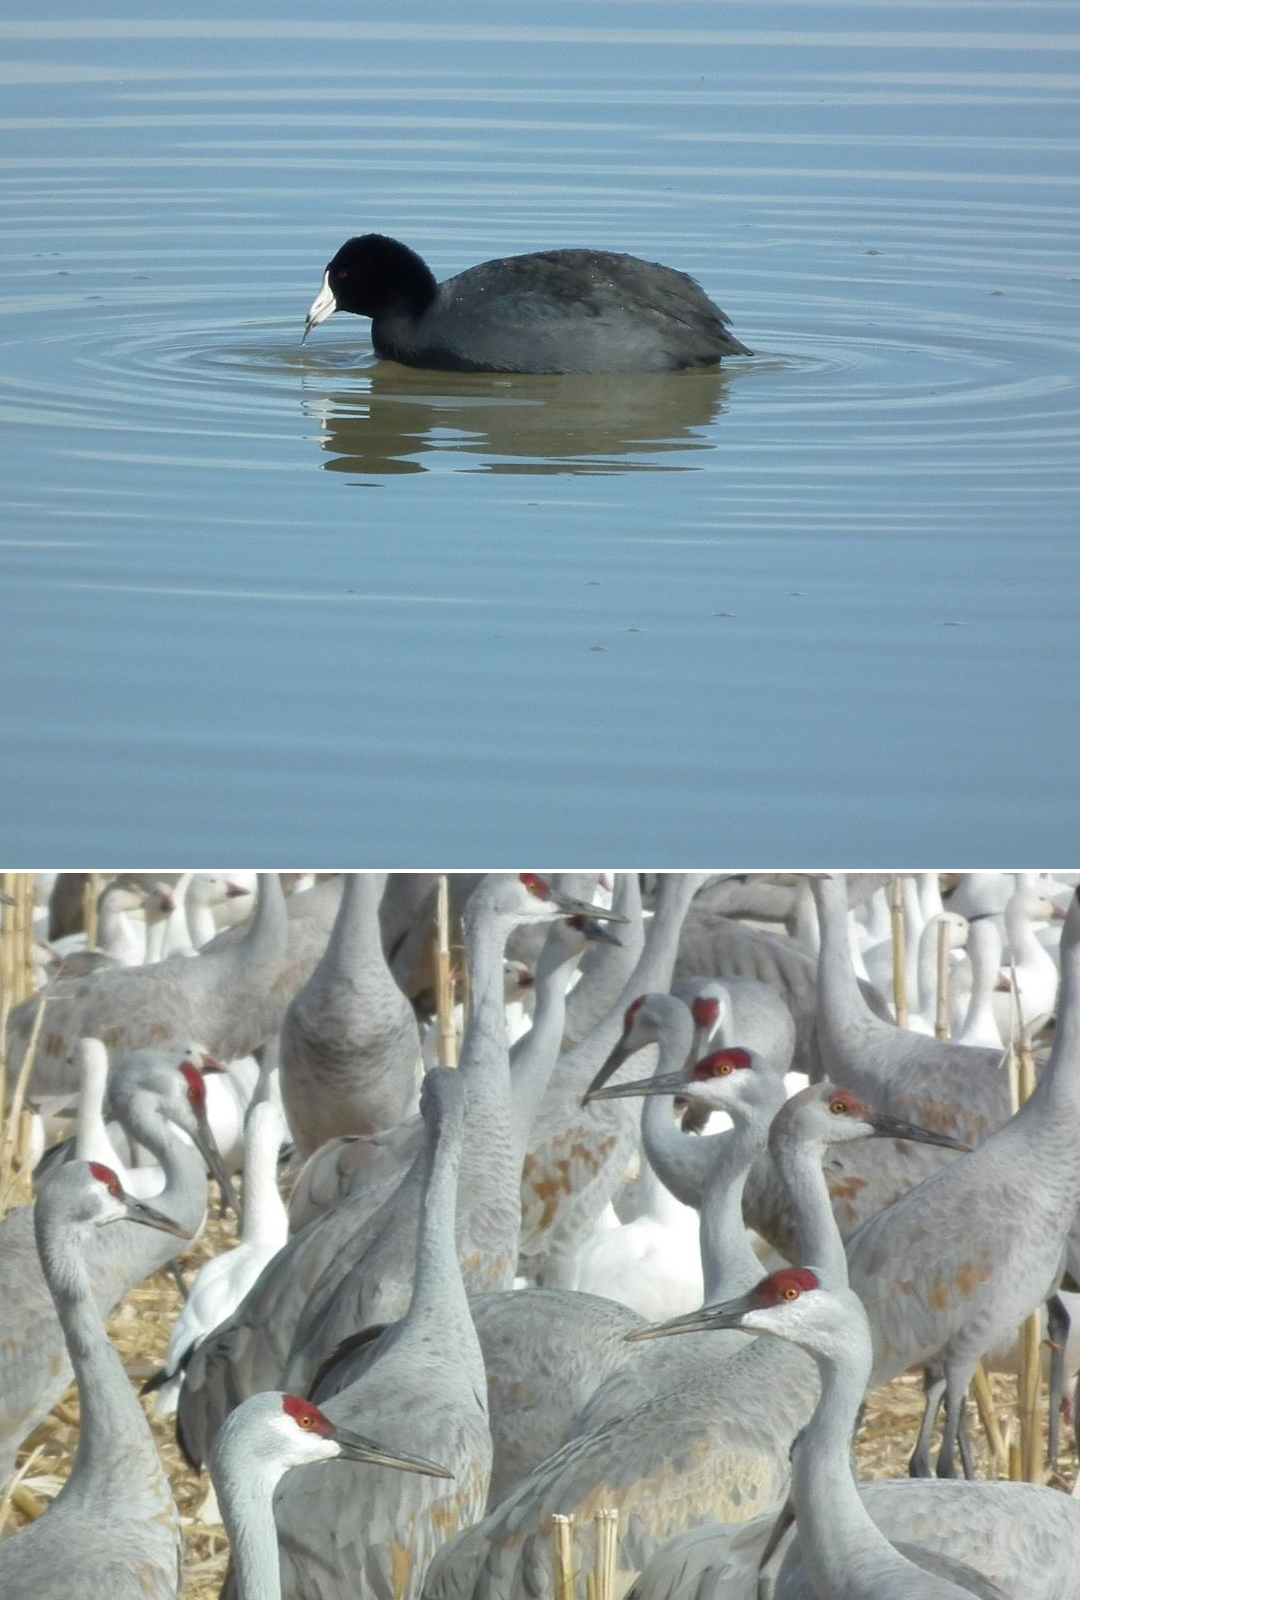
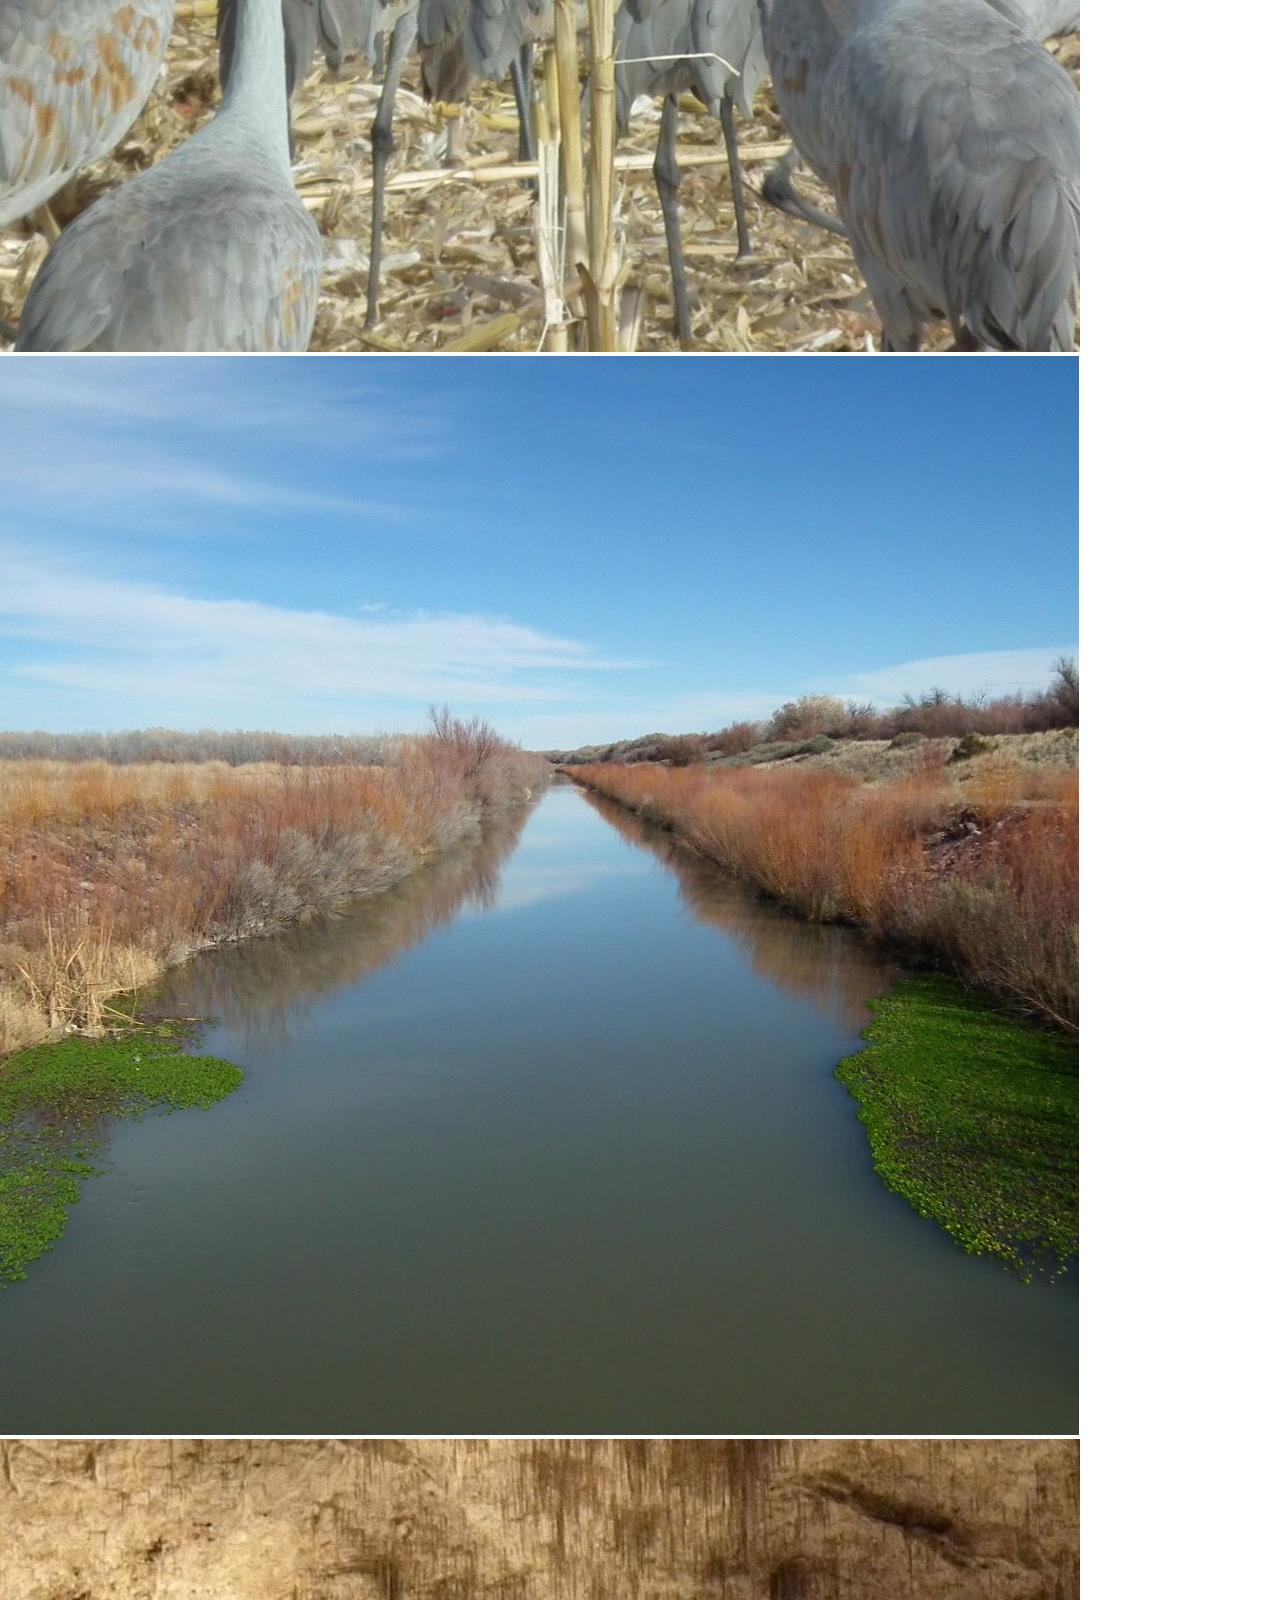
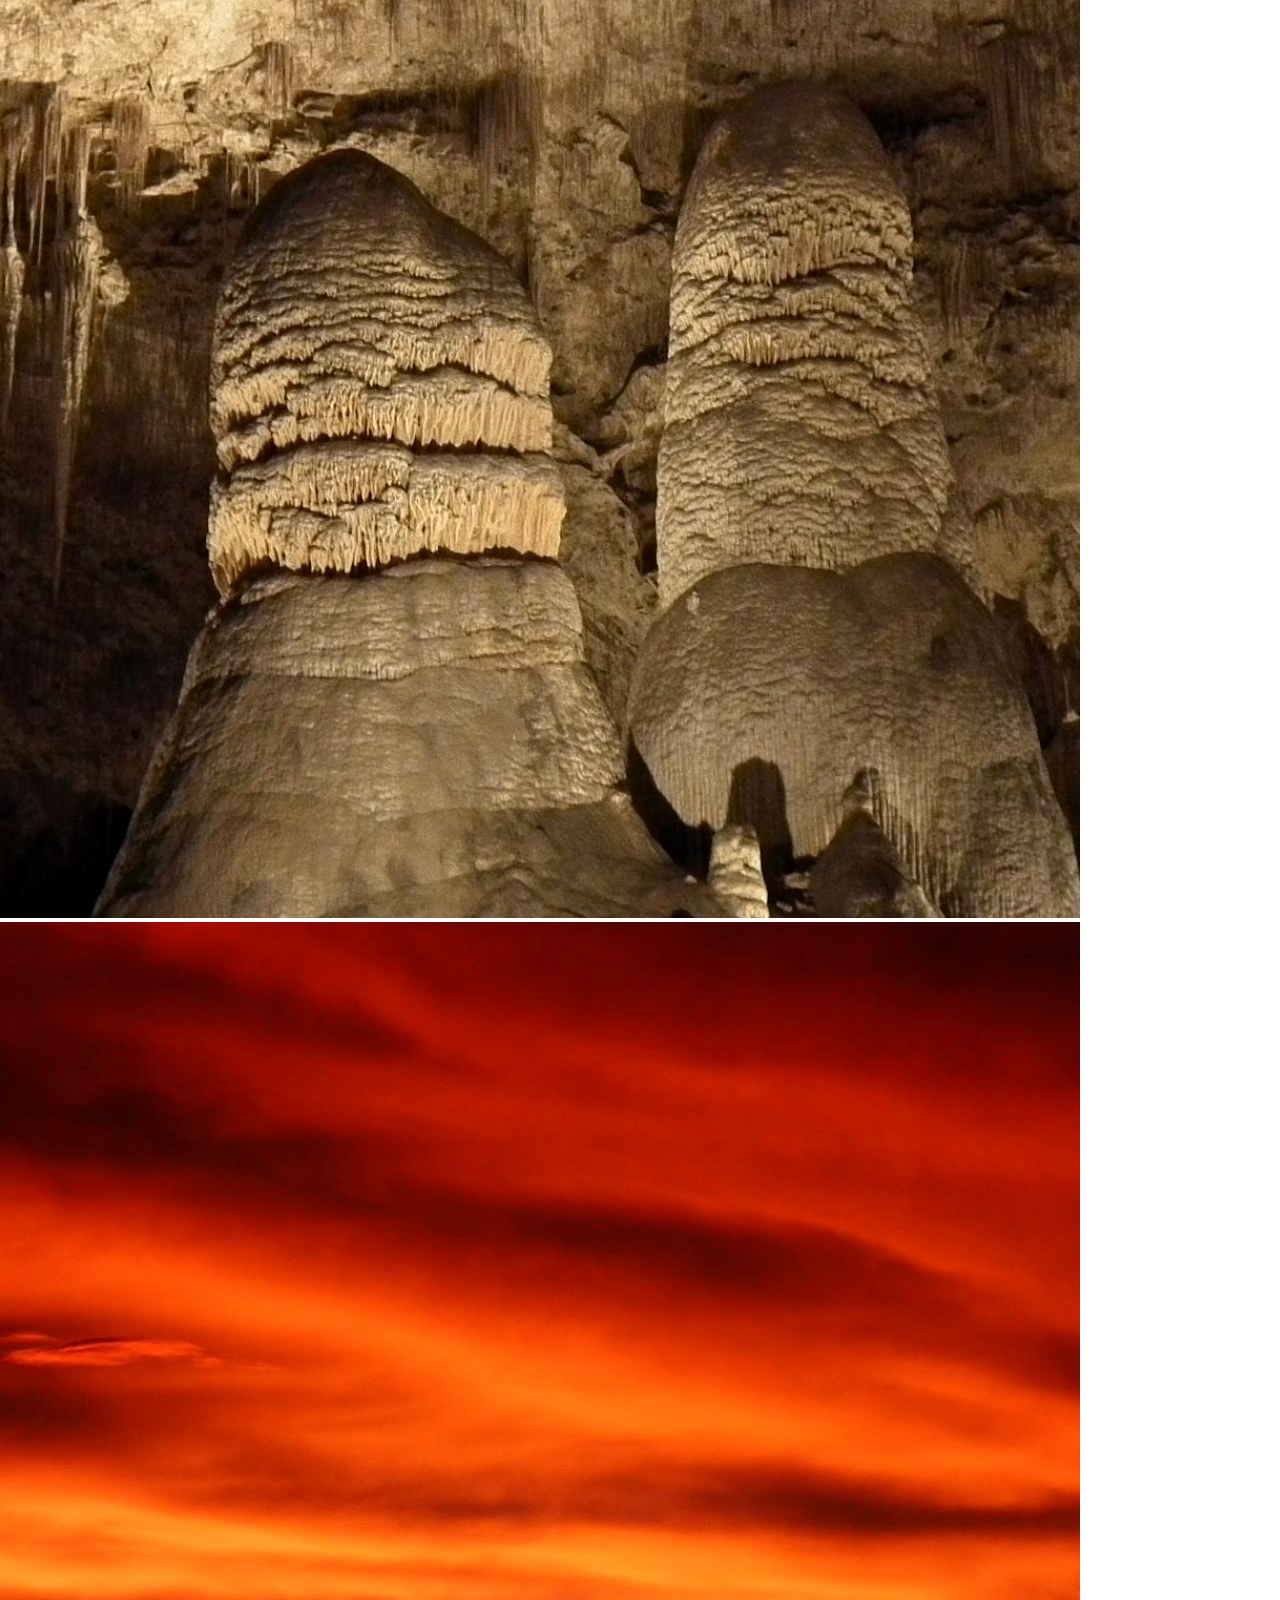
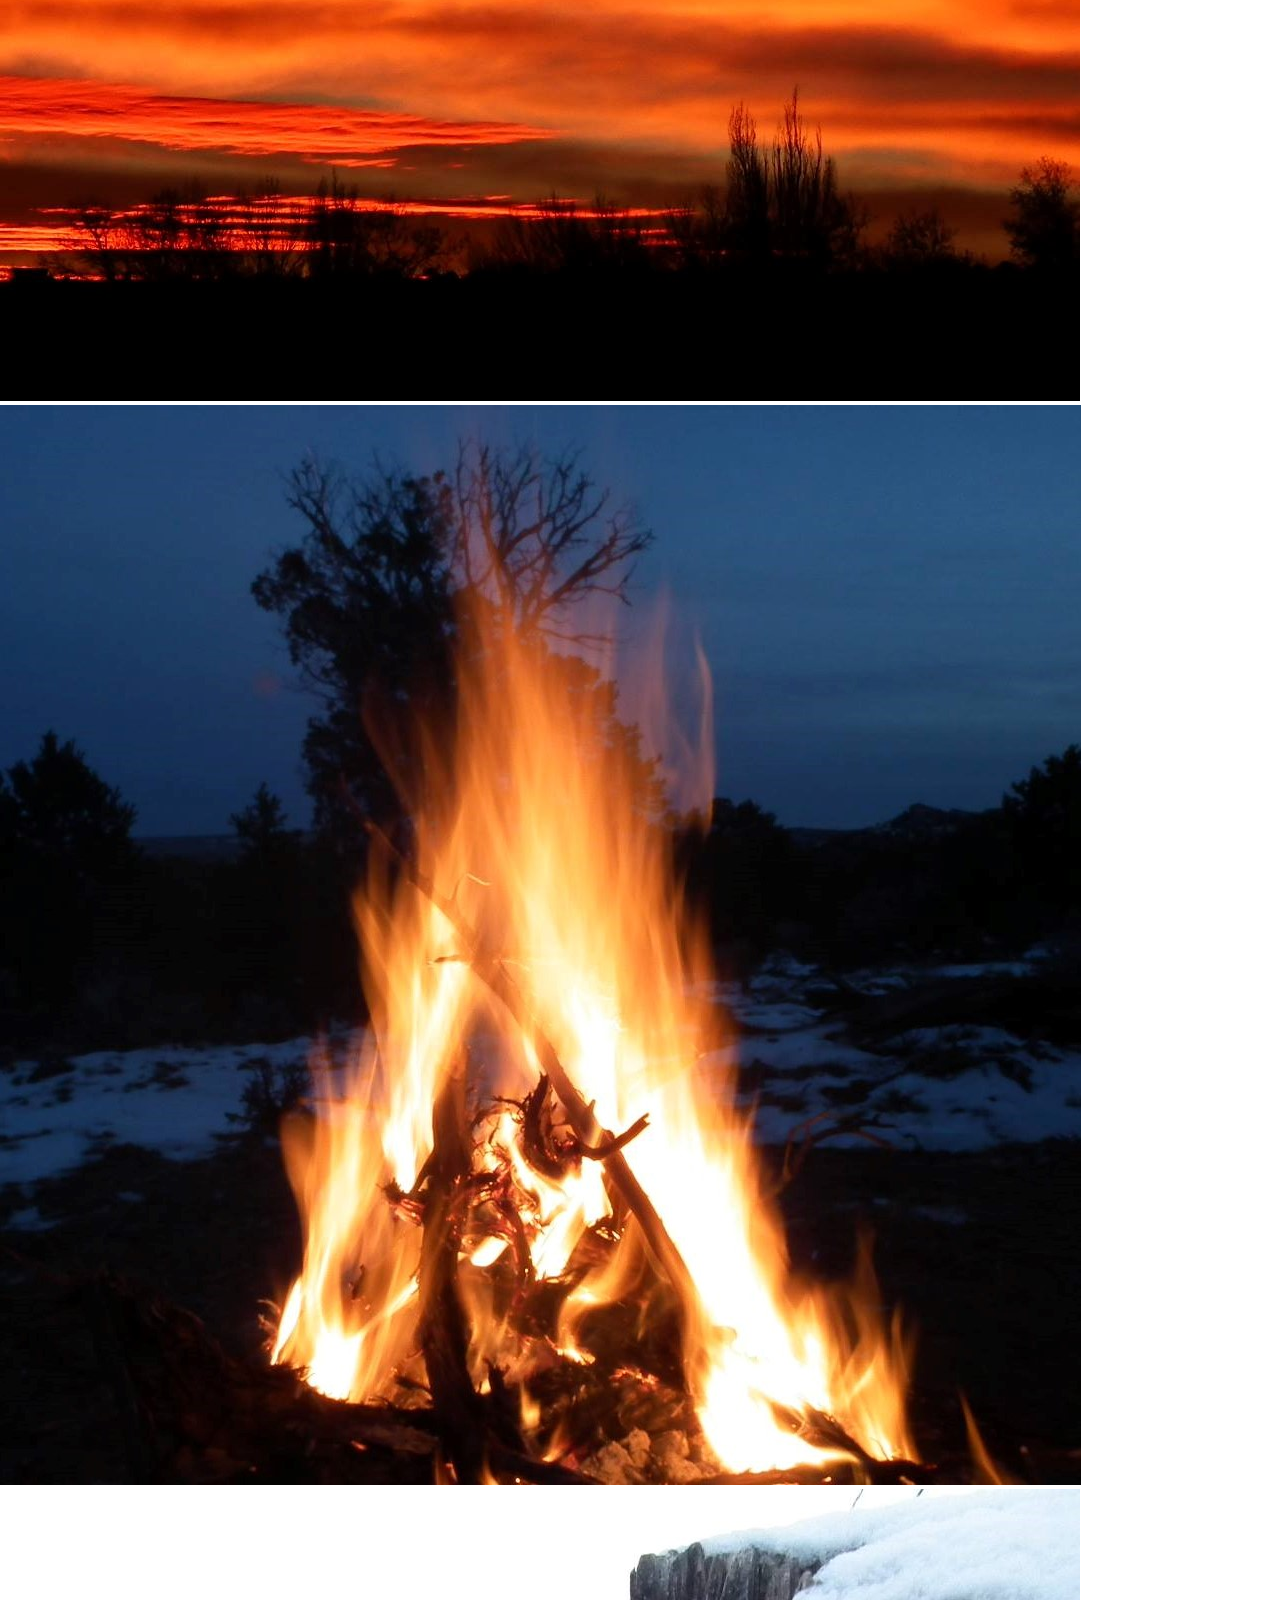
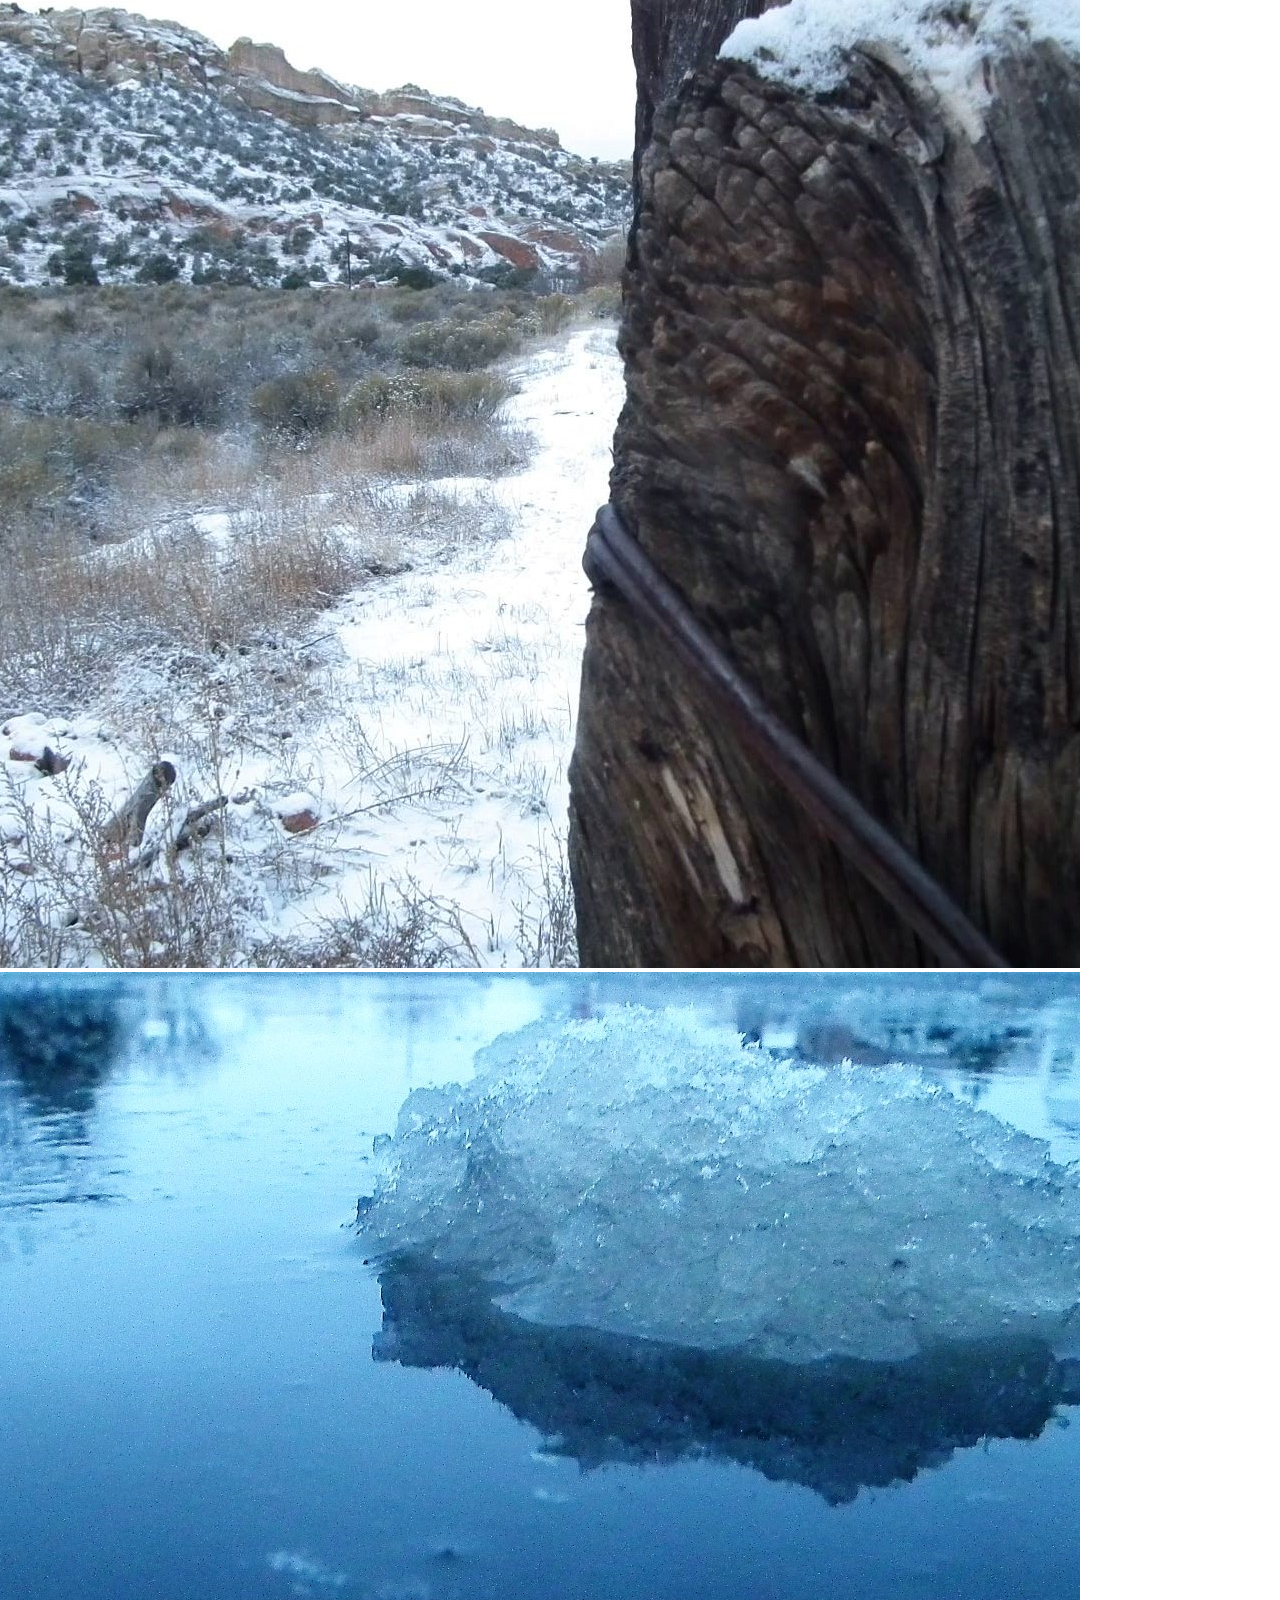
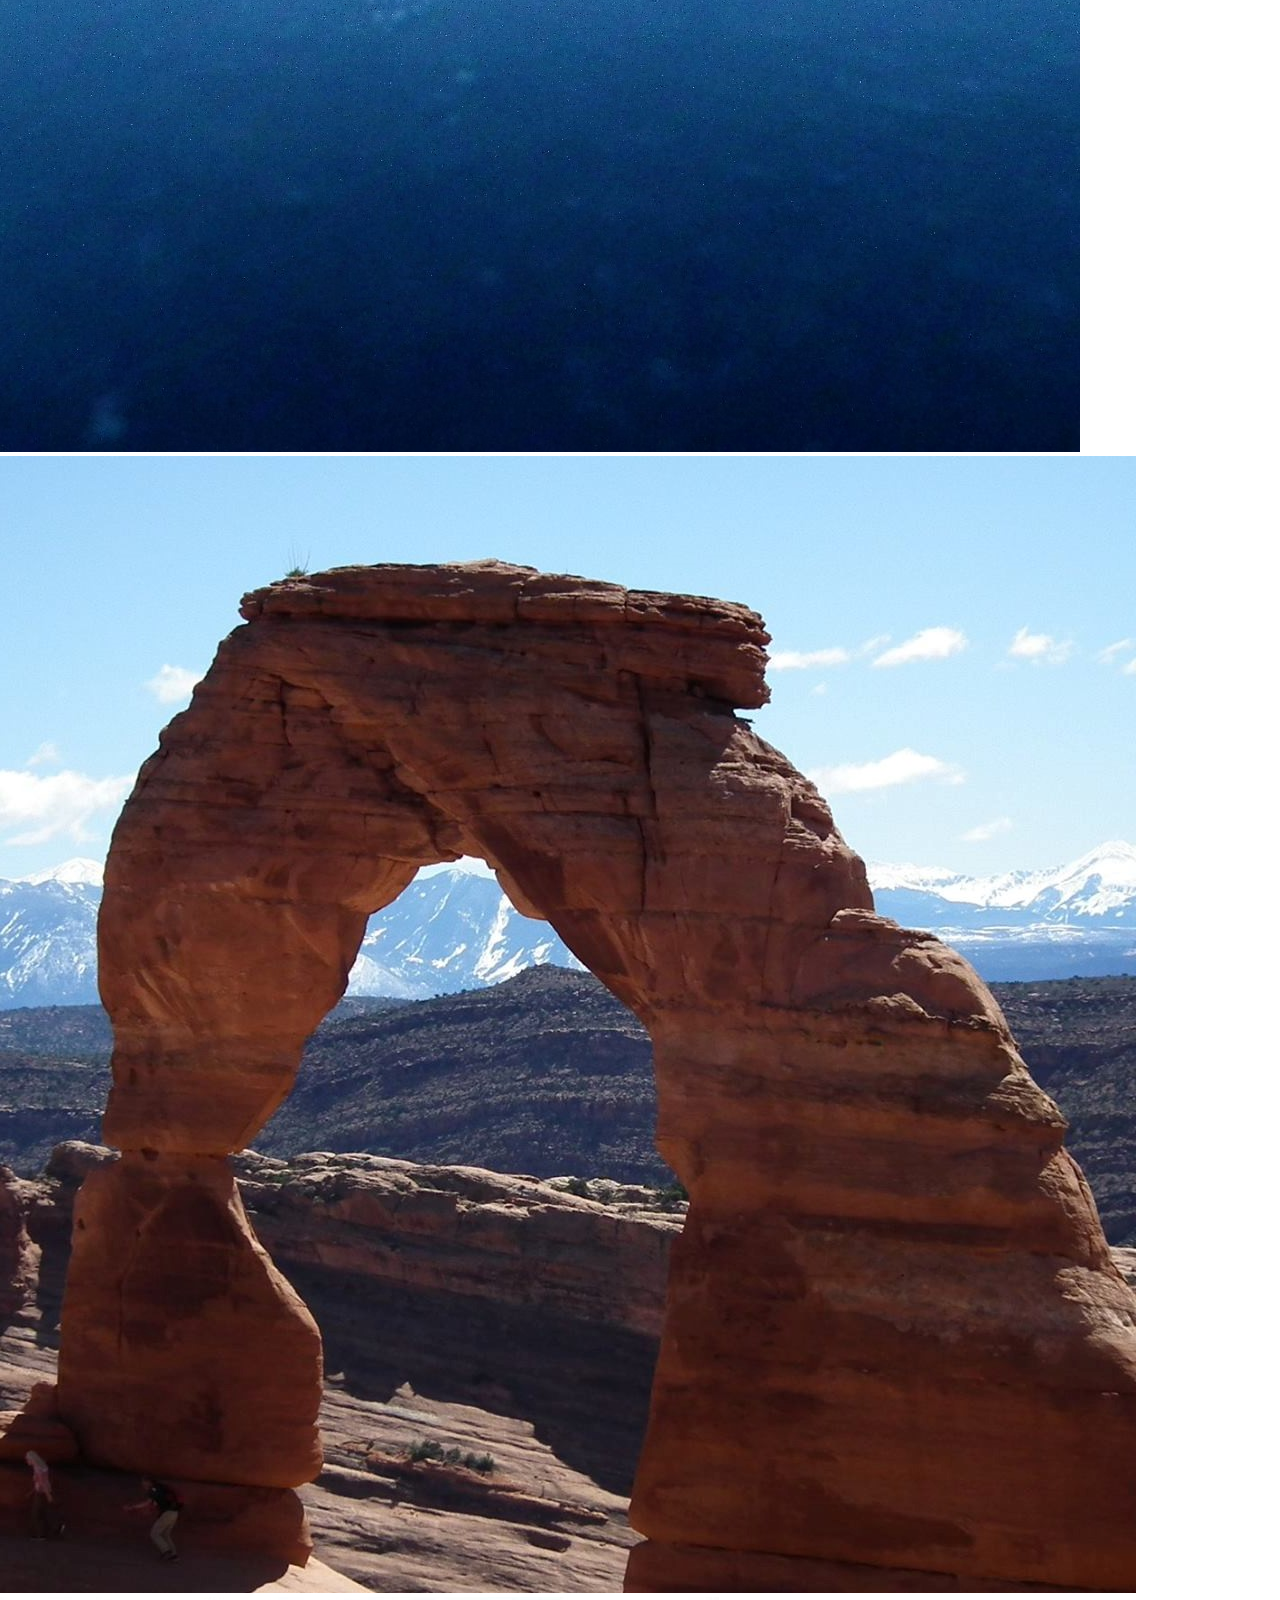
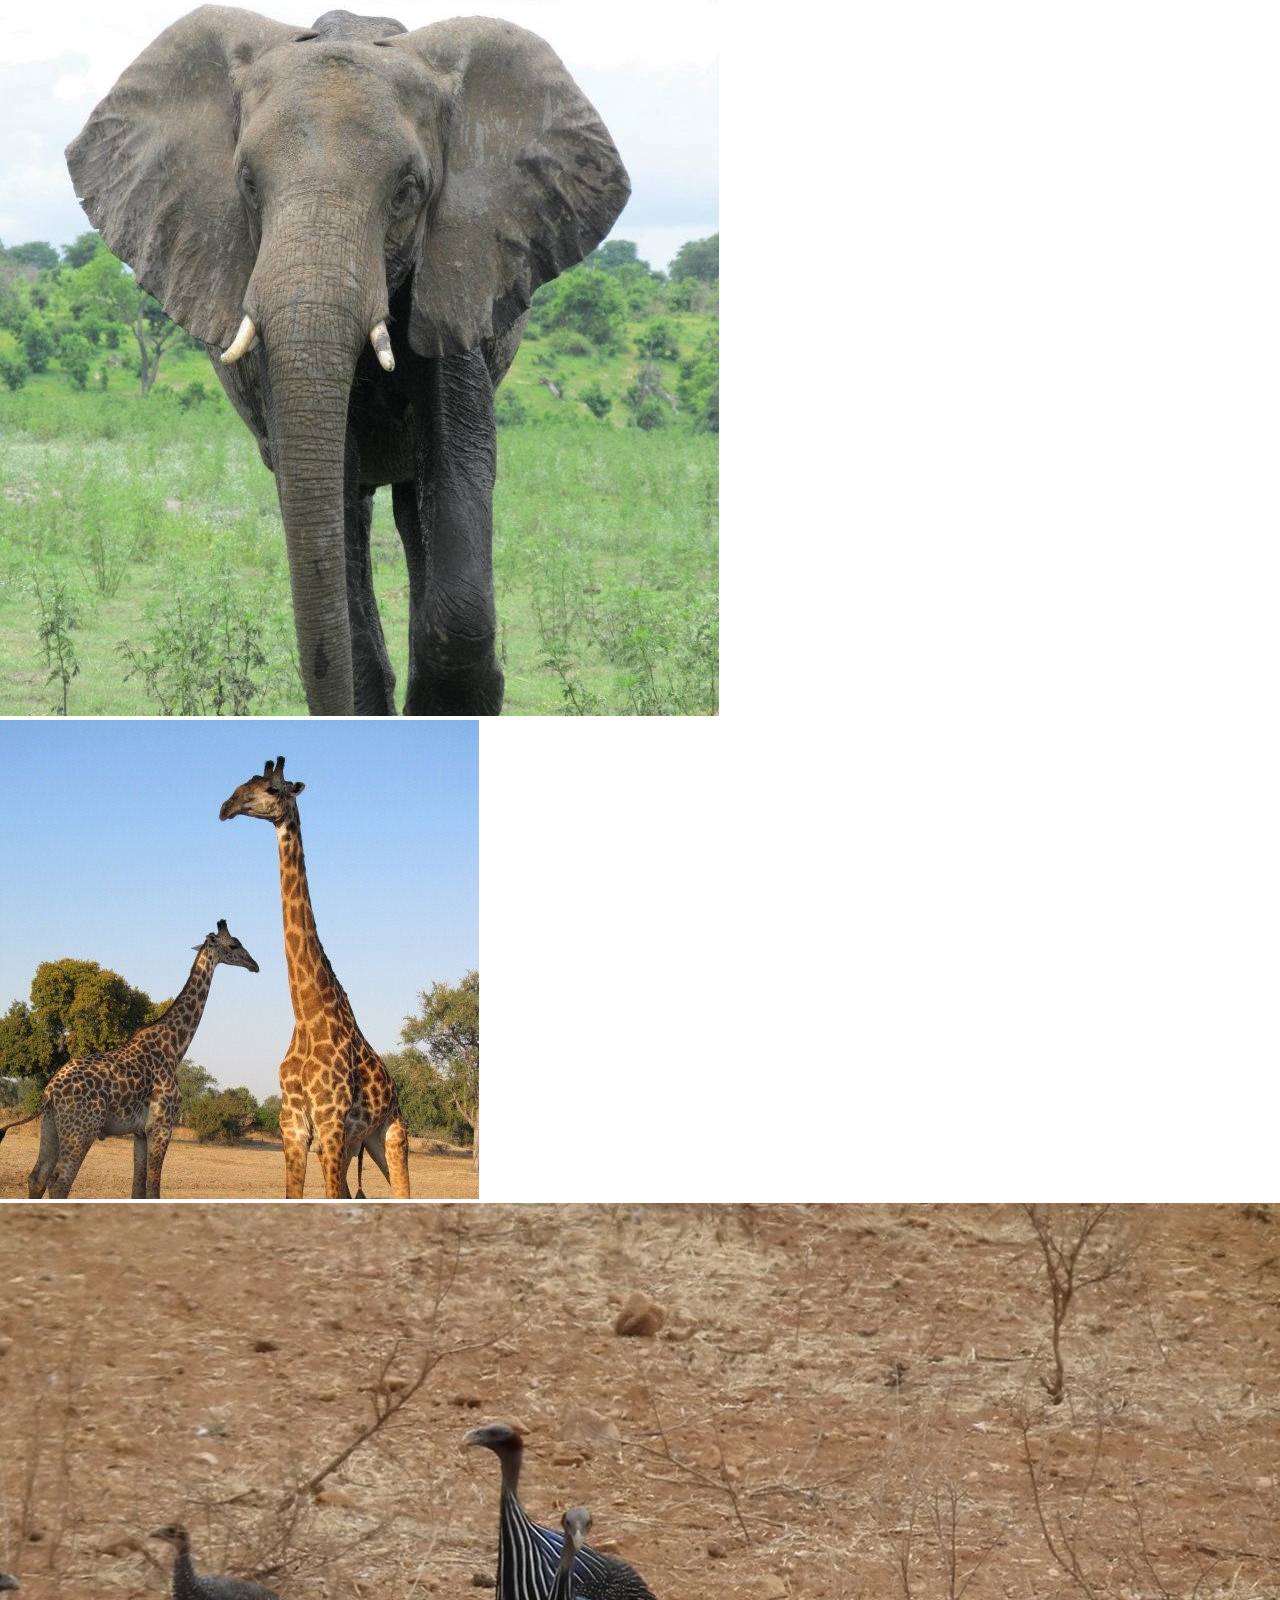
<file: vacaphotos.html>
<!doctype html>
<html lang="en">

  <head>
        <meta charset="utf-8">
        <meta name="viewport" content="width=device-width, initial-scale=1, shrink-to-fit=no">
        <link rel="stylesheet" href="https://stackpath.bootstrapcdn.com/bootstrap/4.1.3/css/bootstrap.min.css" integrity="sha384-MCw98/SFnGE8fJT3GXwEOngsV7Zt27NXFoaoApmYm81iuXoPkFOJwJ8ERdknLPMO" crossorigin="anonymous">
        <link rel="stylesheet" href="https://use.fontawesome.com/releases/v5.5.0/css/all.css" integrity="sha384-B4dIYHKNBt8Bc12p+WXckhzcICo0wtJAoU8YZTY5qE0Id1GSseTk6S+L3BlXeVIU" crossorigin="anonymous">
        <link rel="shortcut icon" type="image/x-icon" href="img/favicon-D.jpg">
        <link rel="stylesheet" href="vacaphotos.css">
        <title>DDM | Vacation Photos</title>
  </head>
  
<body class="parallax">

    <nav class="navbar navbar-expand-md navbar-dark bg-dark fixed-top">

            <div class="container">
            
                <div class="navbar-header">
                        <a href="index.html" class="navbar-brand">
                            <i class="fas fa-dice-d20 pr-2"></i>
                            DDM's Senior Portfolio
                            </a>                    
                </div>
        
                <button class="navbar-toggler" type="button" data-toggle="collapse" data-target="#navbarSupportedContent" aria-controls="navbarSupportedContent" aria-expanded="false" aria-label="Toggle navigation">
                        <span class="navbar-toggler-icon"></span>
                    </button>
                
                    <div class="collapse navbar-collapse" id="navbarSupportedContent">
        
                        <ul class="nav navbar-nav ml-auto">
                            <li class="nav-item">
                                    <a href="bestworks.html" class="nav-link">Best Works</a>
                                </li>
                                
                            <li class="nav-item">
                                    <a href="service.html" class="nav-link">Service</a>
                                </li>
        
                            <li class="nav-item">
                                    <a href="extracurricular.html" class="nav-link">Extracurricular</a>
                                </li>
        
                            <li class="nav-item">
                                    <a href="academics.html" class="nav-link">Academics</a>
                                </li>
        
                            <li class="nav-item">
                                    <a href="faith.html" class="nav-link">Faith</a>
                                </li>
        
                        </ul>
        
                    </div>
                
            </div>
        
        </nav> 

    <div class="container mt-5">

        <div class="jumbotron">

            <h1 class="display-1">
                <i class="fas fa-camera-retro"></i>
                My Photos
            </h1>

            <p class="display-4" id="jumbo-sub">
                Photos from different vacations!
            </p>

        </div> 

    </div>

    <div class="container">

        <div class="row">

            <div class="img-fluid col-xl-4 col-lg-4 col-md-6 col-sm-6 col-12 mb-4"><img src="img/t5.jpg" class="img-thumbnail" alt="img here"></div>
            <div class="img-fluid col-xl-4 col-lg-4 col-md-6 col-sm-6 col-12 mb-4"><img src="img/t3.jpg" class="img-thumbnail" alt="img here"></div>
            <div class="img-fluid col-xl-4 col-lg-4 col-md-6 col-sm-6 col-12 mb-4"><img src="img/t4.jpg" class="img-thumbnail" alt="img here"></div>
            <div class="img-fluid col-xl-4 col-lg-4 col-md-6 col-sm-6 col-12 mb-4"><img src="img/t6.jpg" class="img-thumbnail" alt="img here"></div>
            <div class="img-fluid col-xl-4 col-lg-4 col-md-6 col-sm-6 col-12 mb-4"><img src="img/t2.jpg" class="img-thumbnail" alt="img here"></div>
            <div class="img-fluid col-xl-4 col-lg-4 col-md-6 col-sm-6 col-12 mb-4"><img src="img/t7.jpg" class="img-thumbnail" alt="img here"></div>
            <div class="img-fluid col-xl-4 col-lg-4 col-md-6 col-sm-6 col-12 mb-4"><img src="img/t8.jpg" class="img-thumbnail" alt="img here"></div>
            <div class="img-fluid col-xl-4 col-lg-4 col-md-6 col-sm-6 col-12 mb-4"><img src="img/t9.jpg" class="img-thumbnail" alt="img here"></div>
            <div class="img-fluid col-xl-4 col-lg-4 col-md-6 col-sm-6 col-12 mb-4"><img src="img/t11.jpg" class="img-thumbnail" alt="img here"></div>
            <div class="img-fluid col-xl-4 col-lg-4 col-md-6 col-sm-6 col-12 mb-4"><img src="img/t16.jpg" class="img-thumbnail" alt="img here"></div>
            <div class="img-fluid col-xl-4 col-lg-4 col-md-6 col-sm-6 col-12 mb-4"><img src="img/t12.jpg" class="img-thumbnail" alt="img here"></div>
            <div class="img-fluid col-xl-4 col-lg-4 col-md-6 col-sm-6 col-12 mb-4"><img src="img/t15.jpg" class="img-thumbnail" alt="img here"></div>
            <div class="img-fluid col-xl-4 col-lg-4 col-md-6 col-sm-6 col-12 mb-4"><img src="img/arch2.jpg" class="img-thumbnail" alt="img here"></div>
            <div class="img-fluid col-xl-4 col-lg-4 col-md-6 col-sm-6 col-12 mb-4"><img src="img/phatboi.jpg" class="img-thumbnail" alt="img here"></div>
            <div class="img-fluid col-xl-4 col-lg-4 col-md-6 col-sm-6 col-12 mb-4"><img src="img/tallbois.jpg" class="img-thumbnail" alt="img here"></div>
            <div class="img-fluid col-xl-4 col-lg-4 col-md-6 col-sm-6 col-12 mb-4"><img src="img/waterhole.jpg" class="img-thumbnail" alt="img here"></div>
            <div class="img-fluid col-xl-4 col-lg-4 col-md-6 col-sm-6 col-12 mb-4"><img src="img/zboi.jpg" class="img-thumbnail" alt="img here"></div>
            <div class="img-fluid col-xl-4 col-lg-4 col-md-6 col-sm-6 col-12 mb-4"><img src="img/waterfall.jpg" class="img-thumbnail" alt="img here"></div>
            <div class="img-fluid col-xl-4 col-lg-4 col-md-6 col-sm-6 col-12 mb-4"><img src="img/yosemite.jpg" class="img-thumbnail" alt="img here"></div>
            <div class="img-fluid col-xl-4 col-lg-4 col-md-6 col-sm-6 col-12 mb-4"><img src="img/starboi.jpg" class="img-thumbnail" alt="img here"></div>
            <div class="img-fluid col-xl-4 col-lg-4 col-md-6 col-sm-6 col-12 mb-4"><img src="img/surfboi.jpg" class="img-thumbnail" alt="img here"></div>
            <div class="img-fluid col-xl-4 col-lg-4 col-md-6 col-sm-6 col-12 mb-4"><img src="img/snorkelboi.jpg" class="img-thumbnail" alt="img here"></div>
            <div class="img-fluid col-xl-4 col-lg-4 col-md-6 col-sm-6 col-12 mb-4"><img src="img/cammyboi.jpg" class="img-thumbnail" alt="img here"></div>
            <div class="img-fluid col-xl-4 col-lg-4 col-md-6 col-sm-6 col-12 mb-4"><img src="img/cambodiafam.jpg" class="img-thumbnail" alt="img here"></div>
            <div class="img-fluid col-xl-4 col-lg-4 col-md-6 col-sm-6 col-12 mb-4"><img src="img/fishboi.jpg" class="img-thumbnail" alt="img here"></div>   
            <div class="img-fluid col-xl-4 col-lg-4 col-md-6 col-sm-6 col-12 mb-4"><img src="img/famfall.jpg" class="img-thumbnail" alt="img here"></div> 
            <div class="img-fluid col-xl-4 col-lg-4 col-md-6 col-sm-6 col-12 mb-4"><img src="img/elephants.jpg" class="img-thumbnail" alt="img here"></div>                                                                     

        </div>

    </div> 

    <div class="container border rounded px-0 my-3 footer text-center">

        <footer class="main-footer">
    
            <div class="d-flex justify-content-around flex-column">
    
                <p class="my-1 mx-1 px-1 py-1 justify-content-around">
                    &copy Daniel De Mol | 2018-2019 | All Rights Reserved.
                </p>
    
            </div>
            
        </footer>
    
    </div>

<script src="https://code.jquery.com/jquery-3.3.1.slim.min.js" integrity="sha384-q8i/X+965DzO0rT7abK41JStQIAqVgRVzpbzo5smXKp4YfRvH+8abtTE1Pi6jizo" crossorigin="anonymous"></script>
<script src="https://cdnjs.cloudflare.com/ajax/libs/popper.js/1.14.3/umd/popper.min.js" integrity="sha384-ZMP7rVo3mIykV+2+9J3UJ46jBk0WLaUAdn689aCwoqbBJiSnjAK/l8WvCWPIPm49" crossorigin="anonymous"></script>
<script src="https://stackpath.bootstrapcdn.com/bootstrap/4.1.3/js/bootstrap.min.js" integrity="sha384-ChfqqxuZUCnJSK3+MXmPNIyE6ZbWh2IMqE241rYiqJxyMiZ6OW/JmZQ5stwEULTy" crossorigin="anonymous"></script>
</body>
</html>
</file>
<file: main.css>
body, html {
    margin: 0;
    padding:0;
    height: 100vh
}

.parallax { 
    background-image: url("img/daniel (1)/senior_5.jpg");
    height: 100%; 
    background-attachment: fixed;
    background-position: top;
    background-repeat: no-repeat;
    background-size: cover;
}

#landingcontent {
    margin-top: 22%;
    padding-bottom: 3%;
}

#landingdisp {
    color: #000;
}

#landingsub {
    font-weight: 400;
    color: #000;
}

#aboutmecontent {
    margin-top:15%;
    background-color: rgba(255, 255, 255, 0.6);
    margin-bottom: 15px;
}

.btn:focus {
    outline: none ! important;
    box-shadow: none;
}

.section-title {
    text-align: center;
    padding-top: 12px;
    padding-bottom: 12px;
    color: #000;
}

#aboutmecontent>p {
    color: #000;
    margin-top: 10px;
    margin-bottom: 10px;
    margin-left: 12px;
    margin-right: 12px;
}

#p1 {
    border-left: 4px solid #000;
    padding-left: 10px;
}

.main-footer {
    background-color: rgba(255, 255, 255, 0.6);
}

.main-footer>p {
    color: #000;
}

#hobby {
    text-align: center;
    padding-top: 12px;
    padding-bottom: 12px;
    color: #000;
}

#photolink {
    text-decoration: none;
    color: #fff;
}

#photo {
    text-transform: uppercase;
}
</file>
<file: academics.css>
body, html {
    margin: 0;
    padding:0;
    height: 100vh
}

.parallax {     
    background-image: url(img/penn.jpg);
    height: 100%; 
    background-attachment: fixed;
    background-position: center;
    background-repeat: no-repeat;
    background-size: cover;
}

#all-content-top {
      background-color: rgba(255, 255, 255, 0.6);
      margin-top: 33%;
      margin-bottom: 2%;
}

#all-content {
      background-color: rgba(255, 255, 255, 0.6);
      margin-bottom: 2%;
}

.btn:focus {
    outline: none ! important;
    box-shadow: none;
}

.jumbotron {
    margin-top: 29%;
}

.classes {
    list-style: none;
    padding: 10px;
}

.main-footer {
    background-color: rgba(255, 255, 255, 0.6);
}

.main-footer>p {
    color: #000;
}
</file>
<file: bestworks.css>
body, html {
    margin: 0;
    padding:0;
    height: 100vh;
}

.parallax { 
    background-image: url("img/best_works.jpg"); 
    background-attachment: fixed;
    background-position: center;
    background-repeat: no-repeat;
    background-size: cover;
}

.jumbotron {
    margin-top: 29%;
}

#cards {
    margin-top: 42%;
}

.card {
    background-color: rgba(255, 255, 255, 0.7);
}

.btn:focus {
    outline: none ! important;
    box-shadow: none;
}

.main-footer {
    background-color: rgba(255, 255, 255, 0.7);
}

.main-footer>p {
    color: #000;
}

#doclink {
    text-decoration: none;
    color: #fff;
}

#doc {
    text-transform: uppercase;
}
</file>
<file: climbing.css>
body {
    margin: 0;
    padding:0;
    height: 100vh;
}

.parallax { 
    
    background-image: url("img/balloon.jpg");
    height: 100%; 
    background-attachment: fixed;
    background-position: center;
    background-repeat: no-repeat;
    background-size: cover;
}

.jumbotron {
    background-color: rgba(255, 255, 255, 0.8);
}


.main-footer {
    background-color: rgba(255, 255, 255, 0.8);
}

.main-footer>p {
    color: #000;
}
</file>
<file: extracurricular.css>
body, html {
    margin: 0;
    padding:0;
    height: 100vh
}

.parallax { 
    background-image: url("img/churchrock.jpg");
    height: 100%; 
    background-attachment: fixed;
    background-position: center;
    background-repeat: no-repeat;
    background-size: cover;
}

.jumbotron {
    margin-top: 29%;
}

#cards {
    margin-top: 42%;
}

.card {
    background-color: rgba(255, 255, 255, 0.6);
}

.main-footer {
    background-color: rgba(255, 255, 255, 0.6);
}

.main-footer>p {
    color: #000;
}
</file>
<file: faith.css>
body, html {
    margin: 0;
    padding:0;
    height: 100vh
}

.parallax {     
    background-image: url("img/cross.jpg");
    height: 100%; 
    background-attachment: fixed;
    background-position: center;
    background-repeat: no-repeat;
    background-size: cover;
}

.jumbotron {
    margin-top: 29%;
}

#content {
    margin-top: 33%;
    background-color: rgba(255, 255, 255, 0.6);  
}

#p1 {
    border-left: 4px solid #000;
    padding-left: 10px;
}

#doclink {
    text-decoration: none;
    color: #fff;
}

.btn:focus {
    outline: none ! important;
    box-shadow: none;
}

.main-footer {
    background-color: rgba(255, 255, 255, 0.6);
}

.main-footer>p {
    color: #000;
}
</file>
<file: future.css>
body, html {
    margin: 0;
    padding:0;
    height: 100vh
}

.parallax {     
    background-image: url("img/road-3.jpg");
    height: 100%; 
    background-attachment: fixed;
    background-position: center;
    background-repeat: no-repeat;
    background-size: cover;
}

.jumbotron {
    margin-top: 29%;
}

#content {
    margin-top: 33%;
    background-color: rgba(255, 255, 255, 0.6);  
}

.main-footer {
    background-color: rgba(255, 255, 255, 0.6);
}

.main-footer>p {
    color: #000;
</file>
<file: service.css>
body, html {
    margin: 0;
    padding:0;
    height: 100vh
}

.parallax {     
   background-image: url("img/hands.jpg");
    height: 100%; 
    background-attachment: fixed;
    background-position: top;
    background-repeat: no-repeat;
    background-size: cover;
}

.jumbotron {
    margin-top: 29%;
}

#content {
    margin-top: 42%;
    background-color: rgba(255, 255, 255, 0.6); 
}

.main-footer {
    background-color: rgba(255, 255, 255, 0.8);
}

.main-footer>p {
    color: #000;
}
</file>
<file: vacaphotos.css>
body {
    margin: 0;
    padding:0;
    height: 100vh;
}

.parallax { 
    
    background-image: url("img/shipbg3.jpg");
    height: 100%; 
    background-attachment: fixed;
    background-position: center;
    background-repeat: no-repeat;
    background-size: cover;
}

.jumbotron {
    background-color: rgba(255, 255, 255, 0.8);
}


.main-footer {
    background-color: rgba(255, 255, 255, 0.8);
}

.main-footer>p {
    color: #000;
}
</file>
